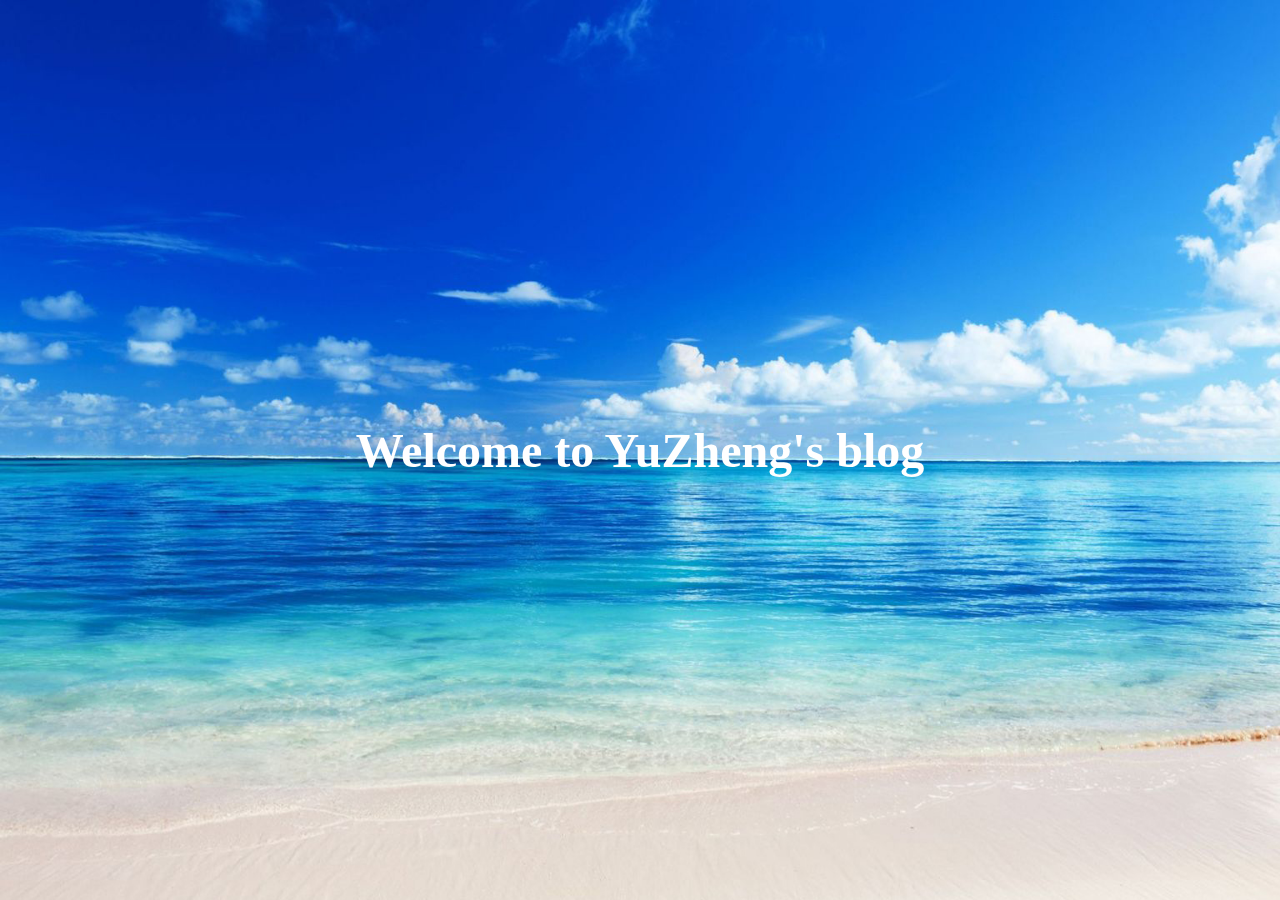
<file: index.html>
<!DOCTYPE html>
<html lang="zh-TW">
    <head>
        <meta charset="UTF-8">
        <meta name="viewport" content="width=device-width", initial-scale="1.0">
        <title>Welcome</title>
        <link rel="stylesheet" href="welcome.css">
        <link rel="icon" href="logo.png" type="image/x-icon">
    </head>
    <body>
        <div id="welcome-screen">
            <h1 class="welcome-text"> Welcome to YuZheng's blog</h1>
        </div>
        <script src="welcome.js"></script>
    </body>
</html>
</file>
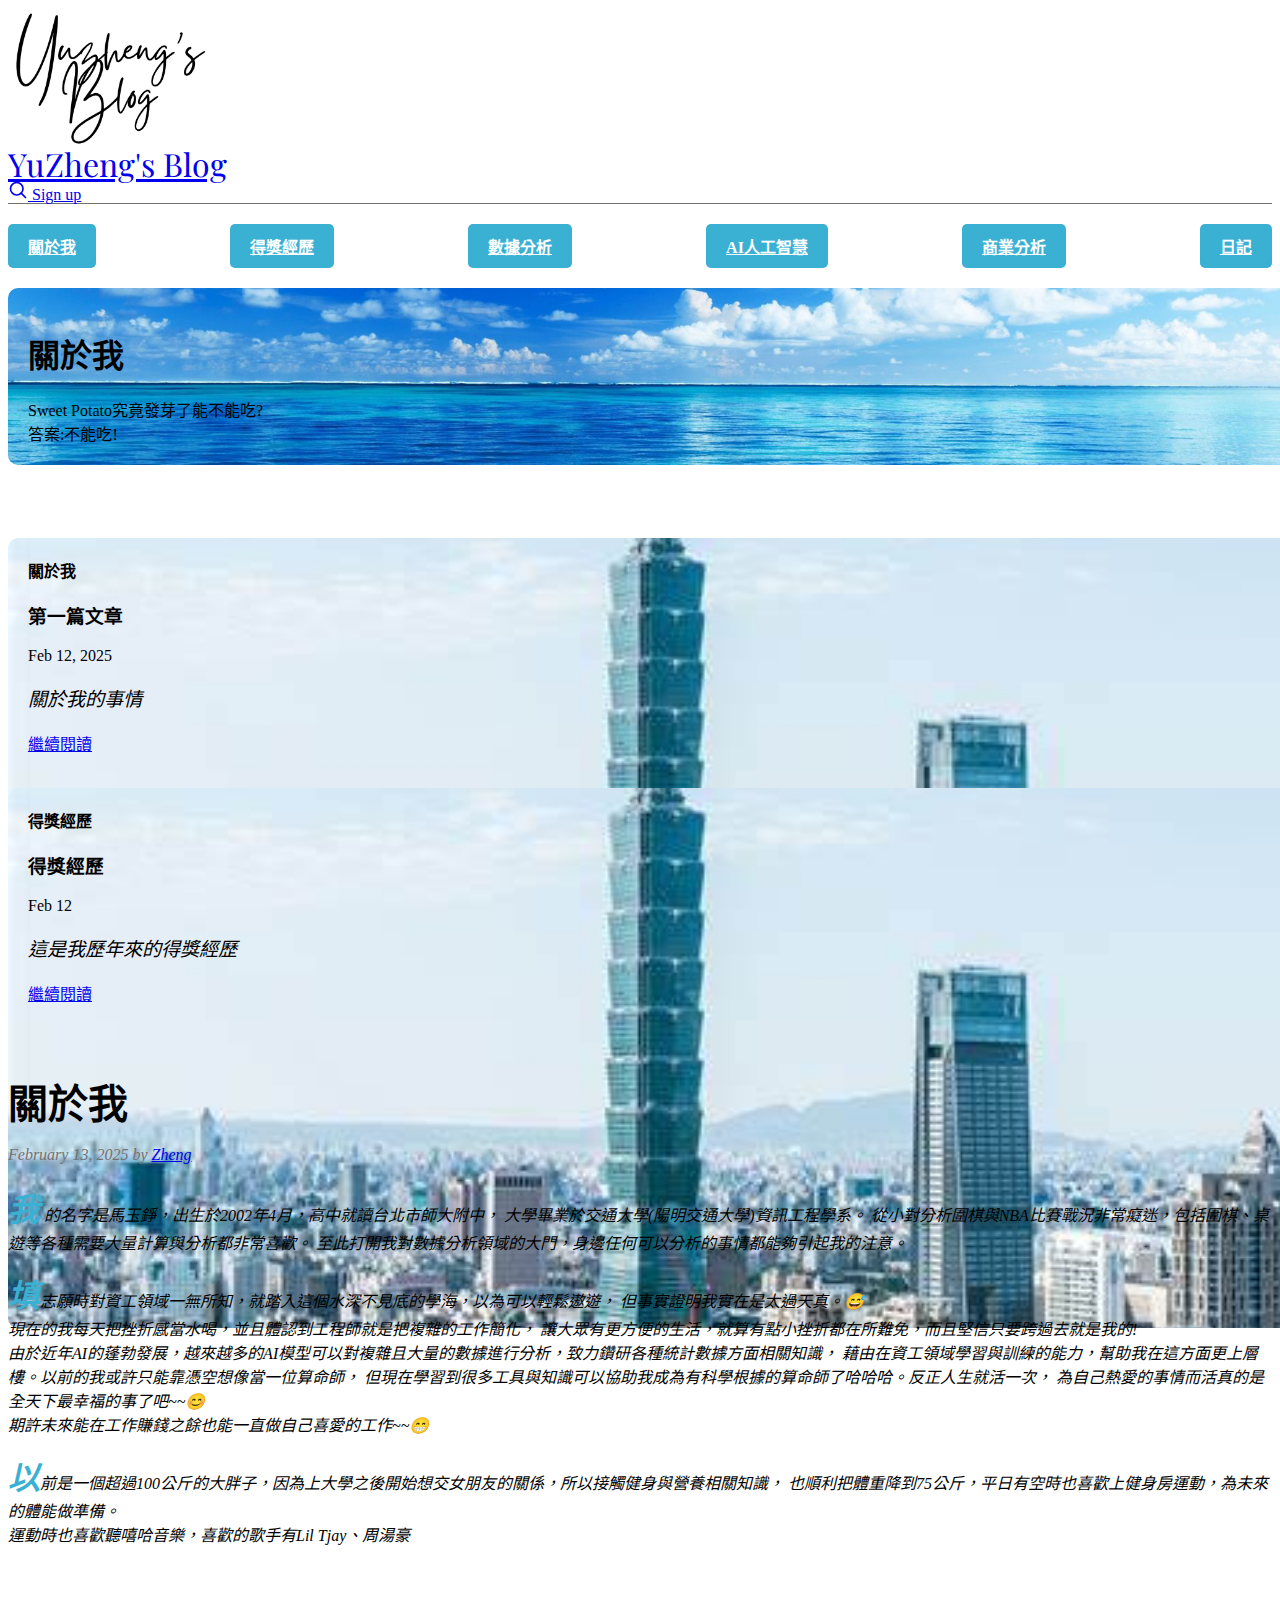
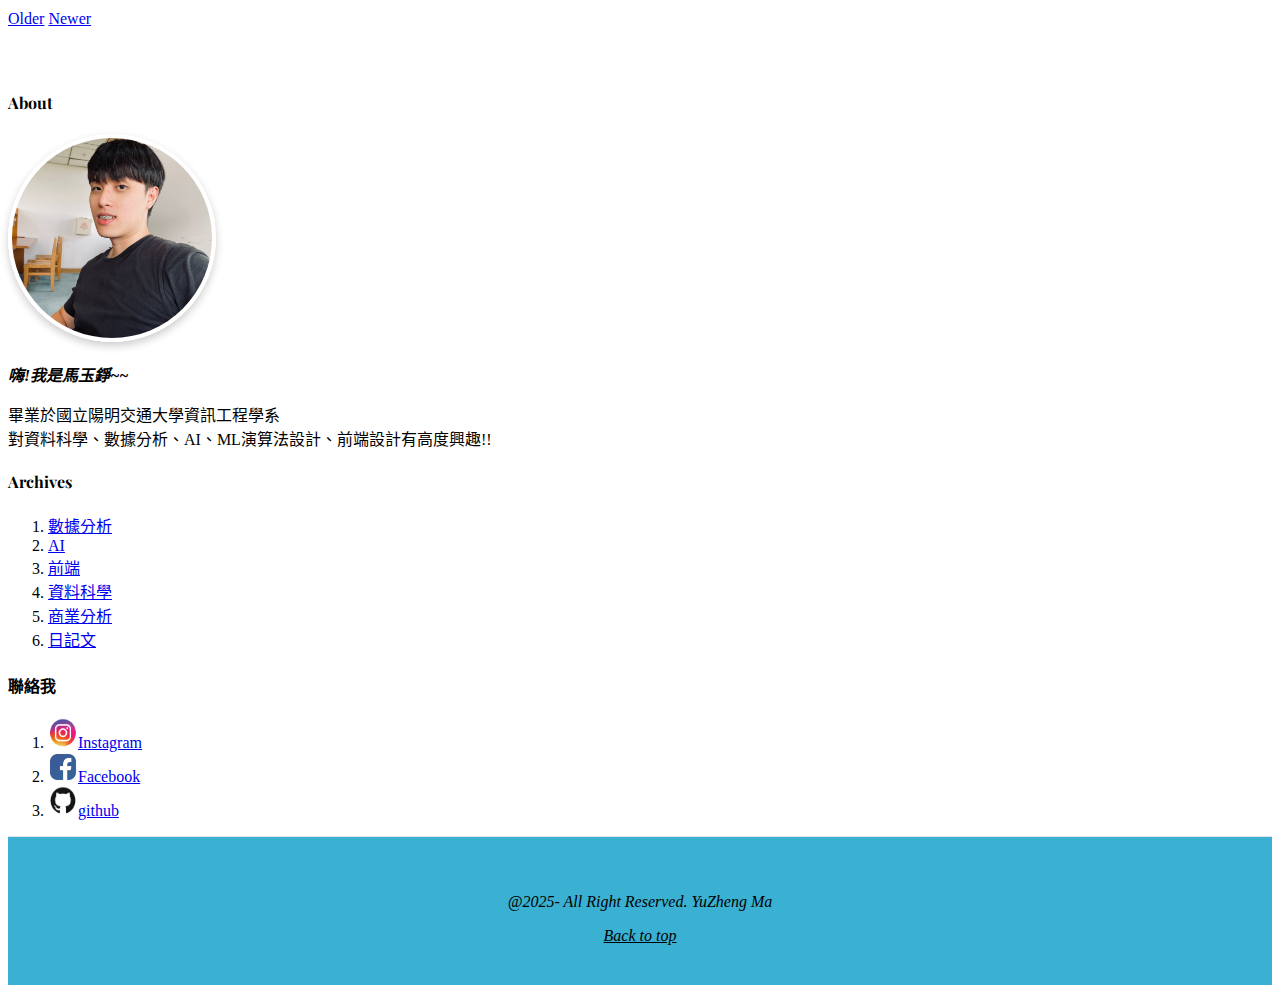
<file: about_me.html>
<!doctype html>
<html lang="zh-TW">

<head>
    <meta charset="utf-8">
    <meta name="viewport" content="width=device-width, initial-scale=1">
    <meta name="description" content="">
    <meta name="author" content="Mark Otto, Jacob Thornton, and Bootstrap contributors">
    <meta name="generator" content="Hugo 0.72.0">
    <title>馬玉錚的部落格</title>

    <link rel="canonical" href="https://v5.getbootstrap.com/docs/5.0/examples/blog/">
    <link rel="icon" href="favicon.ico" type="image/x-icon">

    <link rel="icon" href="logo-32x32.png" type="image/png" sizes="32x32">
    <link rel="icon" href="logo-16x16.png" type="image/png" sizes="16x16">

    <link rel="apple-touch-icon" href="logo-180x180.png">

    <link rel="icon" href="logo-192x192.png" type="image/png" sizes="192x192">
    <link rel="icon" href="logo-512x512.png" type="image/png" sizes="512x512">

    <link rel="stylesheet" href="button.css">
    <link rel="stylesheet" href="content.css">
    <link rel="stylesheet" href="ranking.css">
    <link rel="stylesheet" href="button.css">
    <link rel="stylesheet" href="content.css">


    <!-- Bootstrap core CSS -->
    <link rel="stylesheet" href="https://stackpath.bootstrapcdn.com/bootstrap/5.0.0-alpha1/css/bootstrap.min.css"
        integrity="sha384-r4NyP46KrjDleawBgD5tp8Y7UzmLA05oM1iAEQ17CSuDqnUK2+k9luXQOfXJCJ4I" crossorigin="anonymous">
    <script src="https://stackpath.bootstrapcdn.com/bootstrap/5.0.0-alpha1/js/bootstrap.min.js"
        integrity="sha384-oesi62hOLfzrys4LxRF63OJCXdXDipiYWBnvTl9Y9/TRlw5xlKIEHpNyvvDShgf/"
        crossorigin="anonymous"></script>
    <script src="https://cdn.jsdelivr.net/npm/popper.js@1.16.0/dist/umd/popper.min.js"
        integrity="sha384-Q6E9RHvbIyZFJoft+2mJbHaEWldlvI9IOYy5n3zV9zzTtmI3UksdQRVvoxMfooAo"
        crossorigin="anonymous"></script>

    <style>
        .bd-placeholder-img {
            font-size: 1.125rem;
            text-anchor: middle;
            -webkit-user-select: none;
            -moz-user-select: none;
            -ms-user-select: none;
            user-select: none;
        }

        @media (min-width: 768px) {
            .bd-placeholder-img-lg {
                font-size: 3.5rem;
            }
        }
    </style>


    <!-- Custom styles for this template -->
    <link href="https://fonts.googleapis.com/css?family=Playfair&#43;Display:700,900&amp;display=swap" rel="stylesheet">
    <!-- Custom styles for this template -->
    <style>
        /* stylelint-disable selector-list-comma-newline-after */

        .blog-header {
            line-height: 1;
            border-bottom: 1px solid #727272;
        }

        .blog-header-logo {
            font-family: "Playfair Display", Georgia, "Times New Roman", serif;
            font-size: 32px;
        }

        .blog-header-logo:hover {
            text-decoration: none;
        }

        h1,
        h2,
        h3,
        h4,
        h5,
        h6 {
            font-family: "Playfair Display", Georgia, "Times New Roman", serif;
        }

        .display-4 {
            font-size: 2.5rem;
        }

        @media (min-width: 768px) {
            .display-4 {
                font-size: 3rem;
            }
        }

        .nav-scroller {
            position: relative;
            z-index: 2;
            height: 2.75rem;
            overflow-y: hidden;
        }

        .nav-scroller .nav {
            display: flex;
            flex-wrap: nowrap;
            padding-bottom: 1rem;
            margin-top: -1px;
            overflow-x: auto;
            text-align: center;
            white-space: nowrap;
            -webkit-overflow-scrolling: touch;
        }

        .nav-scroller .nav-link {
            padding-top: .75rem;
            padding-bottom: .75rem;
            font-size: .875rem;
        }

        .card-img-right {
            height: 100%;
            border-radius: 0 3px 3px 0;
        }

        .flex-auto {
            flex: 0 0 auto;
        }

        .h-250 {
            height: 250px;
        }

        @media (min-width: 768px) {
            .h-md-250 {
                height: 250px;
            }
        }

        /* Pagination */
        .blog-pagination {
            margin-bottom: 4rem;
        }

        .blog-pagination>.btn {
            border-radius: 2rem;
        }

        /*
        * Blog posts
        */
        .blog-post {
            margin-bottom: 4rem;
        }

        .blog-post-title {
            margin-bottom: .25rem;
            font-size: 2.5rem;
        }

        .blog-post-meta {
            margin-bottom: 1.25rem;
            color: #727272;
        }

        /*
        * Footer
        */
        .blog-footer {
            padding: 2.5rem 0;
            color: #52c2d0;
            text-align: center;
            background-color: rgb(58, 176, 211);
            border-top: .05rem solid #e5e5e5;
        }

        .blog-footer p:last-child {
            margin-bottom: 0;
        }

        .blog-footer p:last-child {
            margin-bottom: 0;
        }

        .highlight {
            font-size: 2em;      /* 放大字體為原來的兩倍 */
            font-weight: bold;   /* 使第一個字加粗 */
            color: rgb(58, 176, 211); /* 改變第一個字的顏色為紅色 */
        }

        .profile-photo {
            width: 200px;           /* 頭像的寬度，可自行調整 */
            height: 200px;          /* 頭像的高度，與寬度相同才能是圓形 */
            border-radius: 50%;     /* 將圖片的邊角設為50%變成圓形 */
            object-fit: cover;      /* 確保圖片完整填滿且不變形 */
            border: 4px solid #fff; /* (可選) 加上白色外框，讓頭像更好看 */
            box-shadow: 0 4px 8px rgba(0, 0, 0, 0.2); /* (可選) 加上陰影效果 */
          }
        
    </style>
</head>

<body>

    <div class="container">
        <header class="blog-header py-3">
            <div class="row flex-nowrap justify-content-between align-items-center">
                <div class="col-4 pt-1">
                    <img src="logo.png" class="img-img" style="max-width: 200px; height: auto;" alt="Logo">
                </div>
                <div class="col-4 text-center">
                    <a class="blog-header-logo text-dark" href="home.html">YuZheng's Blog</a>
                </div>
                <div class="col-4 d-flex justify-content-end align-items-center">
                    <a class="link-secondary" href="#" aria-label="Search">
                        <svg xmlns="http://www.w3.org/2000/svg" width="20" height="20" fill="none" stroke="currentColor"
                            stroke-linecap="round" stroke-linejoin="round" stroke-width="2" class="mx-3" role="img"
                            viewBox="0 0 24 24">
                            <title>Search</title>
                            <circle cx="10.5" cy="10.5" r="7.5" />
                            <path d="M21 21l-5.2-5.2" />
                        </svg>
                    </a>
                    <a class="btn btn-sm btn-outline-secondary" href="#">Sign up</a>
                </div>
            </div>
        </header>

        <div class="button-container">
            <a class="button" href="about_me.html">關於我</a>
            <a class="button" href="awards.html">得獎經歷</a>
            <a class="button" href="#">數據分析</a>
            <a class="button" href="AI.html">AI人工智慧</a>
            <a class="button" href="#">商業分析</a>
            <a class="button" href="#">日記</a>
        </div>

        <div class="row g-0 border rounded overflow-hidden flex-md-row mb-4 shadow-sm h-md-250 position-relative">
            <div class="content-box" id="box1">
                <div class="col p-4 d-flex flex-column position-static">
                    <h1>關於我</h1>Sweet Potato究竟發芽了能不能吃?
                    <br>答案:不能吃!
            <style>
                p{
                    font-style: italic;
                }
            </style>
                </div>
            </div>
        </div>

        <div class="row mb-2">
            <div class="col-md-6">
                <div class="row g-0 border rounded overflow-hidden flex-md-row mb-4 shadow-sm h-md-250 position-relative">
                    <div class="content-box" id="box2">
                        <div class="col p-4 d-flex flex-column position-static">
                            <strong class="d-inline-block mb-2 text-primary">關於我</strong>
                            <h3 class="mb-0">第一篇文章</h3>
                            <div class="mb-1 text-muted">Feb 12, 2025</div>
                            <p class="card-text mb-auto">關於我的事情</p>
                            <a href="about_me.html" class="stretched-link">繼續閱讀</a>
                        </div>
                    </div>
                </div>
            </div>
            <div class="col-md-6">
                <div class="row g-0 border rounded overflow-hidden flex-md-row mb-4 shadow-sm h-md-250 position-relative">
                    <div class="content-box" id="box2">
                        <div class="col p-4 d-flex flex-column position-static">
                            <strong class="d-inline-block mb-2 text-success">得獎經歷</strong>
                            <h3 class="mb-0">得獎經歷</h3>
                            <div class="mb-1 text-muted">Feb 12</div>
                            <p class="mb-auto">這是我歷年來的得獎經歷</p>
                            <a href="awards.html" class="stretched-link">繼續閱讀</a>
                        </div>
                    </div>
                </div>
            </div>
        </div>
    </div>

    <main class="container">
        <div class="row">
            <div class="col-md-8">

                <div class="blog-post">
                    <h2 class="blog-post-title">關於我</h2>
                    <p class="blog-post-meta">February 13, 2025 by <a href="about_me.html">Zheng</a></p>
                    
                    <p><span class="highlight">我</span> 的名字是馬玉錚，出生於2002年4月，高中就讀台北市師大附中，
                        大學畢業於交通大學(陽明交通大學)資訊工程學系。
                        從小對分析圍棋與NBA比賽戰況非常癡迷，包括圍棋、桌遊等各種需要大量計算與分析都非常喜歡。
                        至此打開我對數據分析領域的大門，身邊任何可以分析的事情都能夠引起我的注意。
                        <p><span class="highlight">填</span>志願時對資工領域一無所知，就踏入這個水深不見底的學海，以為可以輕鬆遨遊，
                            但事實證明我實在是太過天真。&#x1f605
                        <br>現在的我每天把挫折感當水喝，並且體認到工程師就是把複雜的工作簡化，
                        讓大眾有更方便的生活，就算有點小挫折都在所難免，而且堅信只要跨過去就是我的!
                        <br>由於近年AI的蓬勃發展，越來越多的AI模型可以對複雜且大量的數據進行分析，致力鑽研各種統計數據方面相關知識，
                        藉由在資工領域學習與訓練的能力，幫助我在這方面更上層樓。以前的我或許只能靠憑空想像當一位算命師，
                        但現在學習到很多工具與知識可以協助我成為有科學根據的算命師了哈哈哈。反正人生就活一次，
                        為自己熱愛的事情而活真的是全天下最幸福的事了吧~~&#x1F60A
                        <br>期許未來能在工作賺錢之餘也能一直做自己喜愛的工作~~&#x1F601</p>
                        <p><span class="highlight">以</span>前是一個超過100公斤的大胖子，因為上大學之後開始想交女朋友的關係，所以接觸健身與營養相關知識，
                        也順利把體重降到75公斤，平日有空時也喜歡上健身房運動，為未來的體能做準備。
                        <br>運動時也喜歡聽嘻哈音樂，喜歡的歌手有Lil Tjay、周湯豪</p>
                    </p>

                </div><!-- /.blog-post -->

                <nav class="blog-pagination">
                    <a class="btn btn-outline-primary" href="#">Older</a>
                    <a class="btn btn-outline-secondary disabled" href="#" tabindex="-1" aria-disabled="true">Newer</a>
                </nav>

            </div>
            <aside class="col-md-4">
                <div class="p-4 mb-3 bg-light rounded">
                    <h4 class="font-italic">About</h4>
                    <img src="2024.jpg" class="profile-photo">
                    <p class="mb-0"><strong>嗨!我是馬玉錚~~</strong></p>
                    畢業於國立陽明交通大學資訊工程學系<br>
                    對資料科學、數據分析、AI、ML演算法設計、前端設計有高度興趣!!
                </div>

                <div class="p-4">
                    <h4 class="font-italic">Archives</h4>
                    <ol class="list-unstyled mb-0">
                        <li><a href="#">數據分析</a></li>
                        <li><a href="#">AI</a></li>
                        <li><a href="#">前端</a></li>
                        <li><a href="#">資料科學</a></li>
                        <li><a href="#">商業分析</a></li>
                        <li><a href="#">日記文</a></li>
                    </ol>
                </div>

                <div class="p-4">
                    <h4 class="font-italic">聯絡我</h4>
                    <ol class="list-unstyled">
                        <li><img src="ins_logo.jpg" width="30"; height="30"><a href="https://www.instagram.com/yuzheng_0418/">Instagram</a></li>
                        <li><img src="FB_logo.jpg" width="30"; height="30"><a href="https://www.facebook.com/lugman.ma/">Facebook</a></li>
                        <li><img src="github.png" width="30"; height="30"><a href="https://github.com/yuzheng91">github</a></li>
                    </ol>
                </div>
            </aside>

        </div><!-- /.row -->

    </main><!-- /.container -->

    <footer class="blog-footer">
        <p><a style="color:black;">@2025- All Right Reserved. YuZheng Ma </a></p>
        <p>
            <a href="about_me.html"style="color:black;">Back to top</a>
        </p>
    </footer>



</body>

</html>
</file>
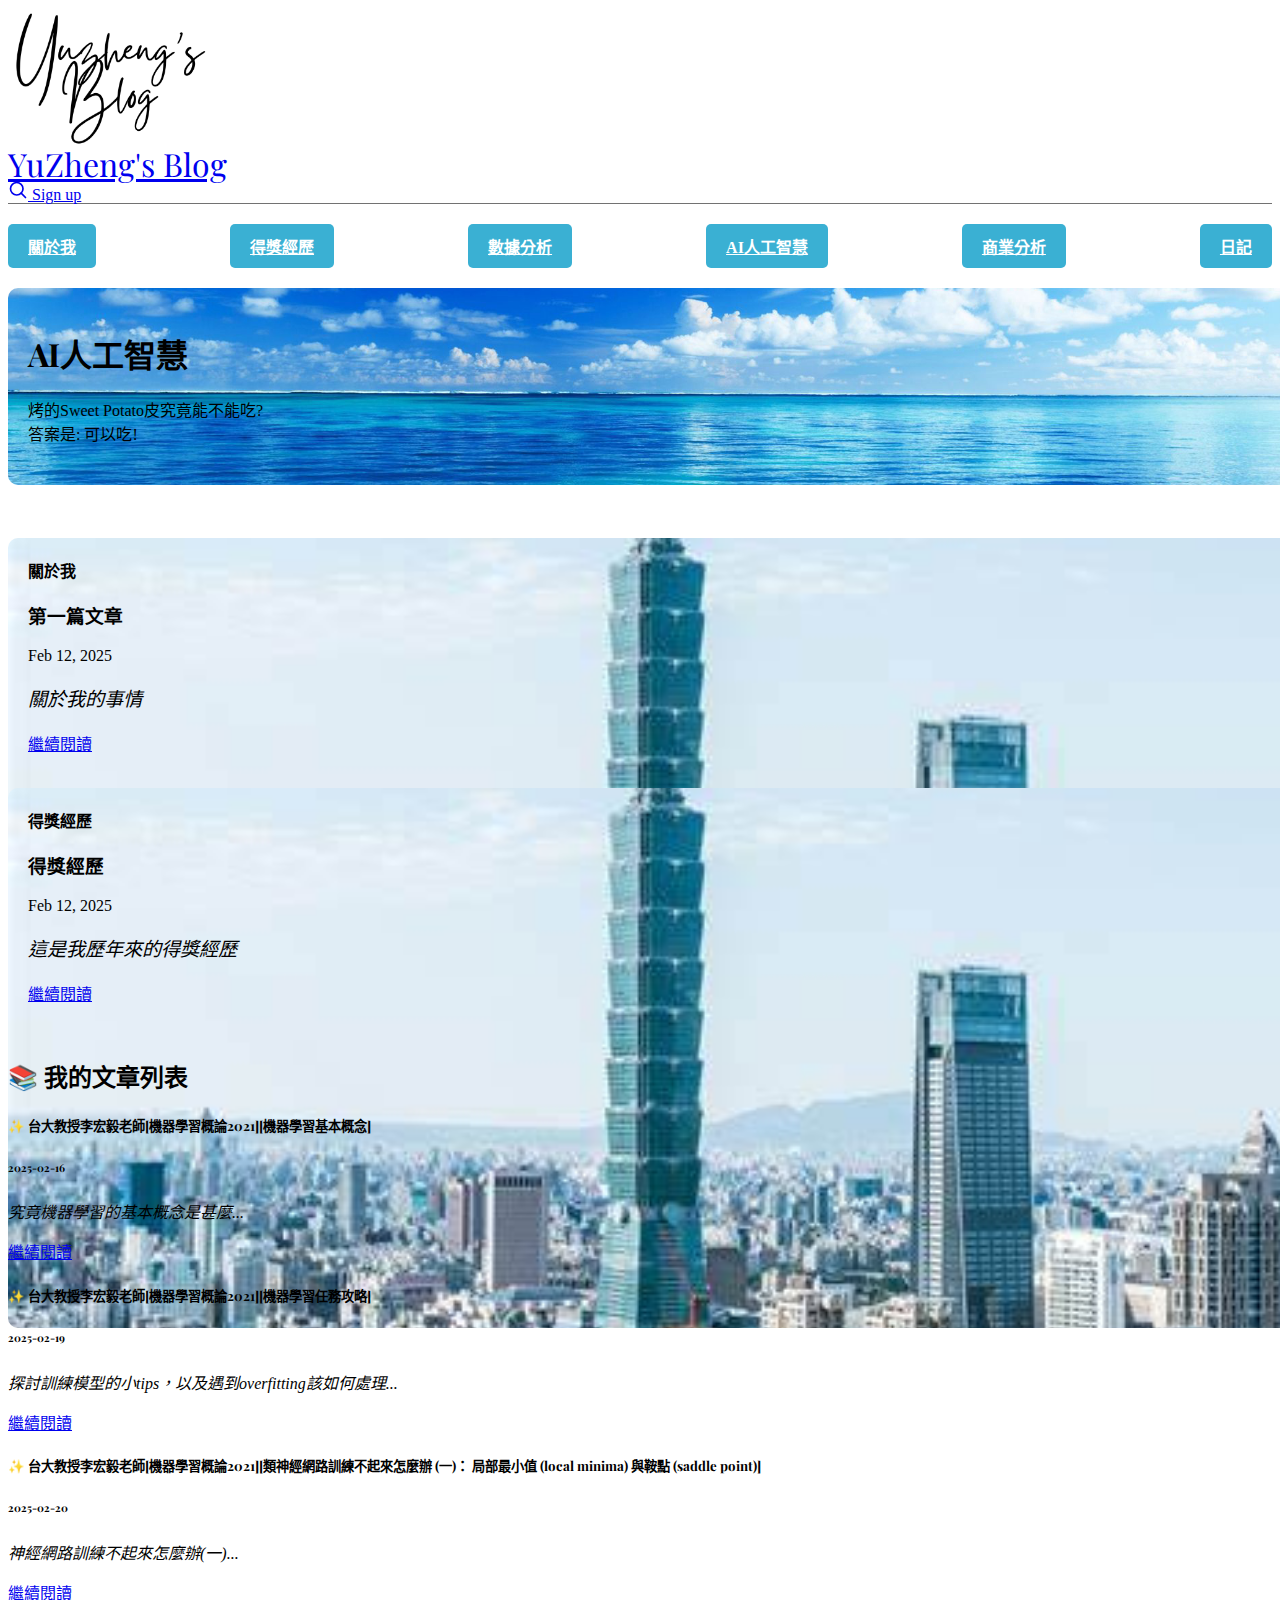
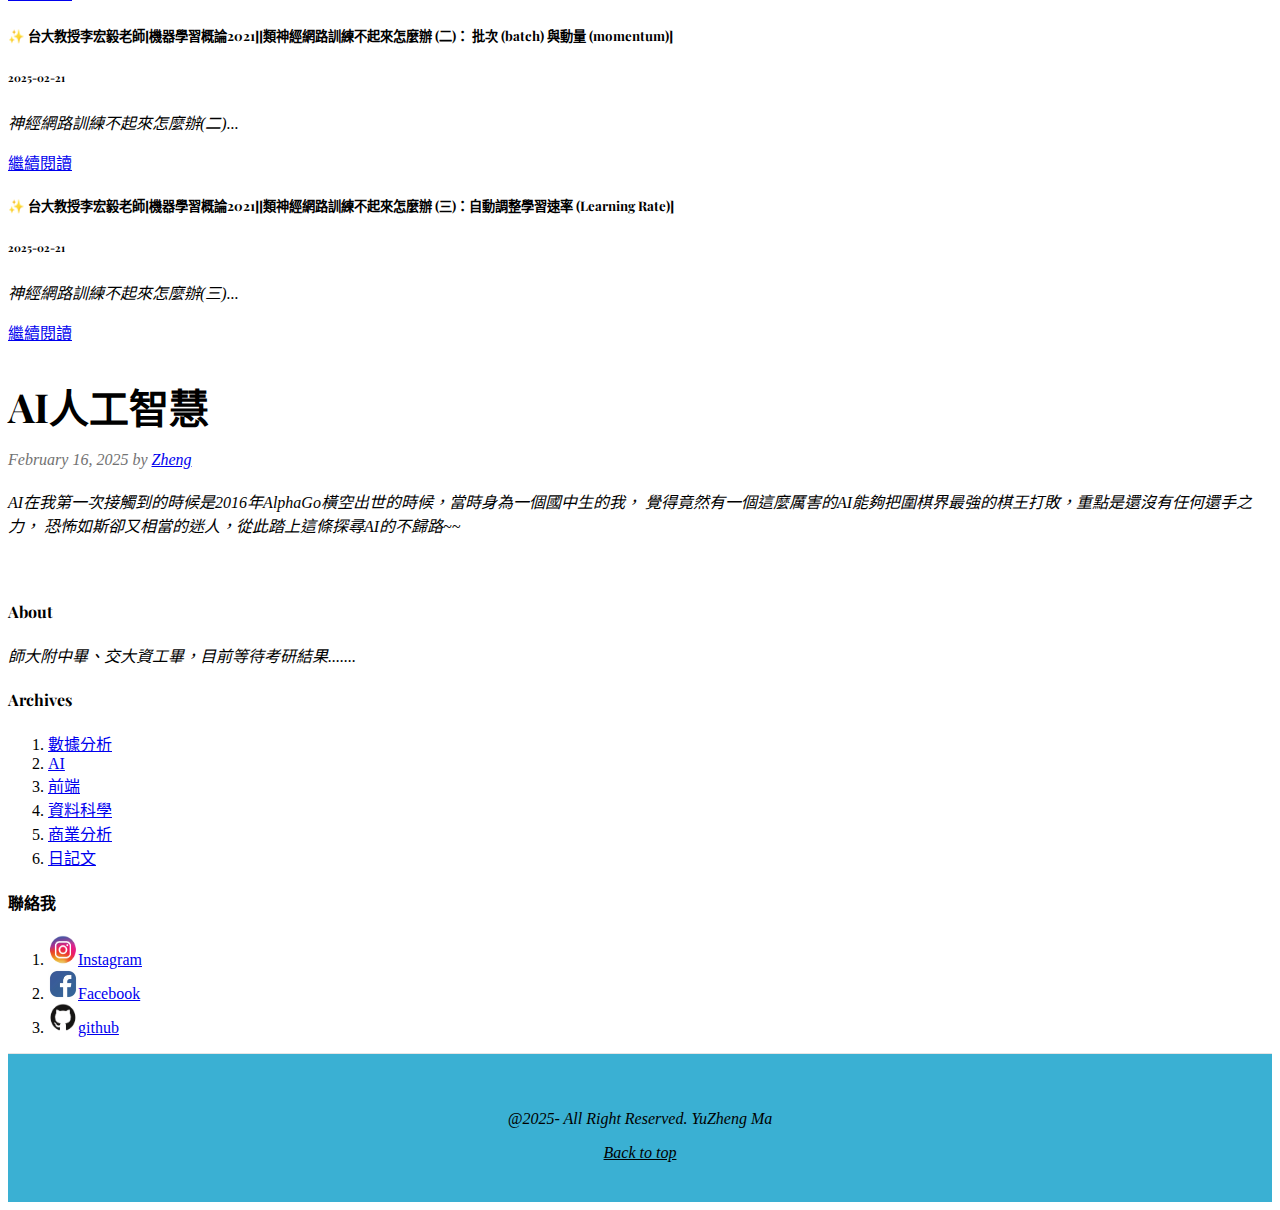
<file: AI.html>
<!doctype html>
<html lang="zh-TW">

<head>
    <meta charset="utf-8">
    <meta name="viewport" content="width=device-width, initial-scale=1">
    <meta name="description" content="">
    <meta name="author" content="Mark Otto, Jacob Thornton, and Bootstrap contributors">
    <meta name="generator" content="Hugo 0.72.0">
    <title>馬玉錚的部落格</title>

    <link rel="canonical" href="https://v5.getbootstrap.com/docs/5.0/examples/blog/">
    <link rel="icon" href="favicon.ico" type="image/x-icon">

    <link rel="icon" href="logo-32x32.png" type="image/png" sizes="32x32">
    <link rel="icon" href="logo-16x16.png" type="image/png" sizes="16x16">

    <link rel="apple-touch-icon" href="logo-180x180.png">

    <link rel="icon" href="logo-192x192.png" type="image/png" sizes="192x192">
    <link rel="icon" href="logo-512x512.png" type="image/png" sizes="512x512">

    <link rel="stylesheet" href="button.css">
    <link rel="stylesheet" href="content.css">
    <link rel="stylesheet" href="ranking.css">


    <!-- Bootstrap core CSS -->
    <link rel="stylesheet" href="https://stackpath.bootstrapcdn.com/bootstrap/5.0.0-alpha1/css/bootstrap.min.css"
        integrity="sha384-r4NyP46KrjDleawBgD5tp8Y7UzmLA05oM1iAEQ17CSuDqnUK2+k9luXQOfXJCJ4I" crossorigin="anonymous">
    <script src="https://stackpath.bootstrapcdn.com/bootstrap/5.0.0-alpha1/js/bootstrap.min.js"
        integrity="sha384-oesi62hOLfzrys4LxRF63OJCXdXDipiYWBnvTl9Y9/TRlw5xlKIEHpNyvvDShgf/"
        crossorigin="anonymous"></script>
    <script src="https://cdn.jsdelivr.net/npm/popper.js@1.16.0/dist/umd/popper.min.js"
        integrity="sha384-Q6E9RHvbIyZFJoft+2mJbHaEWldlvI9IOYy5n3zV9zzTtmI3UksdQRVvoxMfooAo"
        crossorigin="anonymous"></script>

    <style>
        .bd-placeholder-img {
            font-size: 1.125rem;
            text-anchor: middle;
            -webkit-user-select: none;
            -moz-user-select: none;
            -ms-user-select: none;
            user-select: none;
        }

        @media (min-width: 768px) {
            .bd-placeholder-img-lg {
                font-size: 3.5rem;
            }
        }
    </style>


    <!-- Custom styles for this template -->
    <link href="https://fonts.googleapis.com/css?family=Playfair&#43;Display:700,900&amp;display=swap" rel="stylesheet">
    <!-- Custom styles for this template -->
    <style>
        /* stylelint-disable selector-list-comma-newline-after */

        .blog-header {
            line-height: 1;
            border-bottom: 1px solid #727272;
        }

        .blog-header-logo {
            font-family: "Playfair Display", Georgia, "Times New Roman", serif;
            font-size: 32px;
        }

        .blog-header-logo:hover {
            text-decoration: none;
        }

        h1,
        h2,
        h3,
        h4,
        h5,
        h6 {
            font-family: "Playfair Display", Georgia, "Times New Roman", serif;
        }

        .display-4 {
            font-size: 2.5rem;
        }

        @media (min-width: 768px) {
            .display-4 {
                font-size: 3rem;
            }
        }

        .nav-scroller {
            position: relative;
            z-index: 2;
            height: 2.75rem;
            overflow-y: hidden;
        }

        .nav-scroller .nav {
            display: flex;
            flex-wrap: nowrap;
            padding-bottom: 1rem;
            margin-top: -1px;
            overflow-x: auto;
            text-align: center;
            white-space: nowrap;
            -webkit-overflow-scrolling: touch;
        }

        .nav-scroller .nav-link {
            padding-top: .75rem;
            padding-bottom: .75rem;
            font-size: .875rem;
        }

        .card-img-right {
            height: 100%;
            border-radius: 0 3px 3px 0;
        }

        .flex-auto {
            flex: 0 0 auto;
        }

        .h-250 {
            height: 250px;
        }

        @media (min-width: 768px) {
            .h-md-250 {
                height: 250px;
            }
        }

        /* Pagination */
        .blog-pagination {
            margin-bottom: 4rem;
        }

        .blog-pagination>.btn {
            border-radius: 2rem;
        }

        /*
        * Blog posts
        */
        .blog-post {
            margin-bottom: 4rem;
        }

        .blog-post-title {
            margin-bottom: .25rem;
            font-size: 2.5rem;
        }

        .blog-post-meta {
            margin-bottom: 1.25rem;
            color: #727272;
        }

        /*
        * Footer
        */
        .blog-footer {
            padding: 2.5rem 0;
            color: #52c2d0;
            text-align: center;
            background-color: rgb(58, 176, 211);
            border-top: .05rem solid #e5e5e5;
        }

        .blog-footer p:last-child {
            margin-bottom: 0;
        }

        .blog-footer p:last-child {
            margin-bottom: 0;
        }
        
    </style>
</head>

<body>

    <div class="container">
        <header class="blog-header py-3">
            <div class="row flex-nowrap justify-content-between align-items-center">
                <div class="col-4 pt-1">
                    <img src="logo.png" class="img-img" style="max-width: 200px; height: auto;" alt="Logo">
                </div>
                <div class="col-4 text-center">
                    <a class="blog-header-logo text-dark" href="home.html">YuZheng's Blog</a>
                </div>
                <div class="col-4 d-flex justify-content-end align-items-center">
                    <a class="link-secondary" href="#" aria-label="Search">
                        <svg xmlns="http://www.w3.org/2000/svg" width="20" height="20" fill="none" stroke="currentColor"
                            stroke-linecap="round" stroke-linejoin="round" stroke-width="2" class="mx-3" role="img"
                            viewBox="0 0 24 24">
                            <title>Search</title>
                            <circle cx="10.5" cy="10.5" r="7.5" />
                            <path d="M21 21l-5.2-5.2" />
                        </svg>
                    </a>
                    <a class="btn btn-sm btn-outline-secondary" href="#">Sign up</a>
                </div>
            </div>
        </header>

        <div class="button-container">
            <a class="button" href="about_me.html">關於我</a>
            <a class="button" href="awards.html">得獎經歷</a>
            <a class="button" href="#">數據分析</a>
            <a class="button" href="AI.html">AI人工智慧</a>
            <a class="button" href="#">商業分析</a>
            <a class="button" href="#">日記</a>
        </div>

        <div class="row g-0 border rounded overflow-hidden flex-md-row mb-4 shadow-sm h-md-250 position-relative">
            <div class="content-box" id="box1">
                <div class="col p-4 d-flex flex-column position-static">
                    <h1>AI人工智慧</h1>烤的Sweet Potato皮究竟能不能吃?
                    <br>答案是: 可以吃!
                </p>
            <style>
                p{
                    font-style: italic;
                }
            </style>
                </div>
            </div>
        </div>

        <div class="row mb-2">
            <div class="col-md-6">
                <div class="row g-0 border rounded overflow-hidden flex-md-row mb-4 shadow-sm h-md-250 position-relative">
                    <div class="content-box" id="box2">
                        <div class="col p-4 d-flex flex-column position-static">
                            <strong class="d-inline-block mb-2 text-primary">關於我</strong>
                            <h3 class="mb-0">第一篇文章</h3>
                            <div class="mb-1 text-muted">Feb 12, 2025</div>
                            <p class="card-text mb-auto">關於我的事情</p>
                            <a href="about_me.html" class="stretched-link">繼續閱讀</a>
                        </div>
                    </div>
                </div>
            </div>
            <div class="col-md-6">
                <div class="row g-0 border rounded overflow-hidden flex-md-row mb-4 shadow-sm h-md-250 position-relative">
                    <div class="content-box" id="box2">
                        <div class="col p-4 d-flex flex-column position-static">
                            <strong class="d-inline-block mb-2 text-success">得獎經歷</strong>
                            <h3 class="mb-0">得獎經歷</h3>
                            <div class="mb-1 text-muted">Feb 12, 2025</div>
                            <p class="mb-auto">這是我歷年來的得獎經歷</p>
                            <a href="awards.html" class="stretched-link">繼續閱讀</a>
                        </div>
                    </div>
                </div>
            </div>
        </div>
    </div>

    <div class="container my-4">
        <h2 class="mb-4 text-center">📚 我的文章列表</h2>
        <div class="row">
      
          <!-- 第一篇文章卡片 -->
          <div class="col-lg-6 col-md-6 col-sm-12 mb-4">
            <div class="card shadow-sm">
              <div class="card-body">
                <h5 class="card-title">✨ 台大教授李宏毅老師[機器學習概論2021][機器學習基本概念]</h5>
                <h6 class="card-subtitle mb-2 text-muted">2025-02-16</h6>
                <p class="card-text">究竟機器學習的基本概念是甚麼...</p>
                <a href="ML2021-1.html" class="btn btn-primary">繼續閱讀</a>
              </div>
            </div>
          </div>
      
          <!-- 第二篇文章卡片 -->
          <div class="col-lg-6 col-md-6 col-sm-12 mb-4">
            <div class="card shadow-sm">
              <div class="card-body">
                <h5 class="card-title">✨ 台大教授李宏毅老師[機器學習概論2021][機器學習任務攻略]</h5>
                <h6 class="card-subtitle mb-2 text-muted">2025-02-19</h6>
                <p class="card-text">探討訓練模型的小tips，以及遇到overfitting該如何處理...</p>
                <a href="ML2021-2.html" class="btn btn-primary">繼續閱讀</a>
              </div>
            </div>
          </div>
      
          <!-- 第三篇文章卡片 -->
          <div class="col-lg-6 col-md-6 col-sm-12 mb-4">
            <div class="card shadow-sm">
              <div class="card-body">
                <h5 class="card-title">✨ 台大教授李宏毅老師[機器學習概論2021][類神經網路訓練不起來怎麼辦 (一)： 局部最小值 (local minima) 與鞍點 (saddle point)]</h5>
                <h6 class="card-subtitle mb-2 text-muted">2025-02-20</h6>
                <p class="card-text">神經網路訓練不起來怎麼辦(一)...</p>
                <a href="ML2021-3.html" class="btn btn-primary">繼續閱讀</a>
              </div>
            </div>
          </div>

          <!-- 第四篇文章卡片 -->
          <div class="col-lg-6 col-md-6 col-sm-12 mb-4">
            <div class="card shadow-sm">
              <div class="card-body">
                <h5 class="card-title">✨ 台大教授李宏毅老師[機器學習概論2021][類神經網路訓練不起來怎麼辦 (二)： 批次 (batch) 與動量 (momentum)]</h5>
                <h6 class="card-subtitle mb-2 text-muted">2025-02-21</h6>
                <p class="card-text">神經網路訓練不起來怎麼辦(二)...</p>
                <a href="ML2021-4.html" class="btn btn-primary">繼續閱讀</a>
              </div>
            </div>
          </div>      
        </div>
        <!-- 第五篇文章卡片 -->
        <div class="col-lg-6 col-md-6 col-sm-12 mb-4">
            <div class="card shadow-sm">
              <div class="card-body">
                <h5 class="card-title">✨ 台大教授李宏毅老師[機器學習概論2021][類神經網路訓練不起來怎麼辦 (三)：自動調整學習速率 (Learning Rate)]</h5>
                <h6 class="card-subtitle mb-2 text-muted">2025-02-21</h6>
                <p class="card-text">神經網路訓練不起來怎麼辦(三)...</p>
                <a href="ML2021-5.html" class="btn btn-primary">繼續閱讀</a>
              </div>
            </div>
          </div>      
        </div>
      </div>
    <main class="container">
        <div class="row">
            <div class="col-md-8">

                <div class="blog-post">
                    <h2 class="blog-post-title">AI人工智慧</h2>
                    <p class="blog-post-meta">February 16, 2025 by <a href="about_me.html">Zheng</a></p>

                    <p>AI在我第一次接觸到的時候是2016年AlphaGo橫空出世的時候，當時身為一個國中生的我，
                        覺得竟然有一個這麼厲害的AI能夠把圍棋界最強的棋王打敗，重點是還沒有任何還手之力，
                        恐怖如斯卻又相當的迷人，從此踏上這條探尋AI的不歸路~~
                    </p>

                </div><!-- /.blog-post -->

                <!--<nav class="blog-pagination">
                    <a class="btn btn-outline-primary" href="#">Older</a>
                    <a class="btn btn-outline-secondary disabled" href="#" tabindex="-1" aria-disabled="true">Newer</a>
                </nav> -->

            </div>

            <aside class="col-md-4">
                <div class="p-4 mb-3 bg-light rounded">
                    <h4 class="font-italic">About</h4>
                    <p class="mb-0">師大附中畢、交大資工畢，目前等待考研結果.......</p>
                </div>

                <div class="p-4">
                    <h4 class="font-italic">Archives</h4>
                    <ol class="list-unstyled mb-0">
                        <li><a href="#">數據分析</a></li>
                        <li><a href="#">AI</a></li>
                        <li><a href="#">前端</a></li>
                        <li><a href="#">資料科學</a></li>
                        <li><a href="#">商業分析</a></li>
                        <li><a href="#">日記文</a></li>
                    </ol>
                </div>

                <div class="p-4">
                    <h4 class="font-italic">聯絡我</h4>
                    <ol class="list-unstyled">
                        <li><img src="ins_logo.jpg" width="30"; height="30"><a href="https://www.instagram.com/yuzheng_0418/">Instagram</a></li>
                        <li><img src="FB_logo.jpg" width="30"; height="30"><a href="https://www.facebook.com/lugman.ma/">Facebook</a></li>
                        <li><img src="github.png" width="30"; height="30"><a href="https://github.com/yuzheng91">github</a></li>
                    </ol>
                </div>
            </aside>

        </div><!-- /.row -->

    </main><!-- /.container -->

    <footer class="blog-footer">
        <p><a style="color:black;">@2025- All Right Reserved. YuZheng Ma </a></p>
        <p>
            <a href="awards.html"style="color:black;">Back to top</a>
        </p>
    </footer>



</body>

</html>
</file>
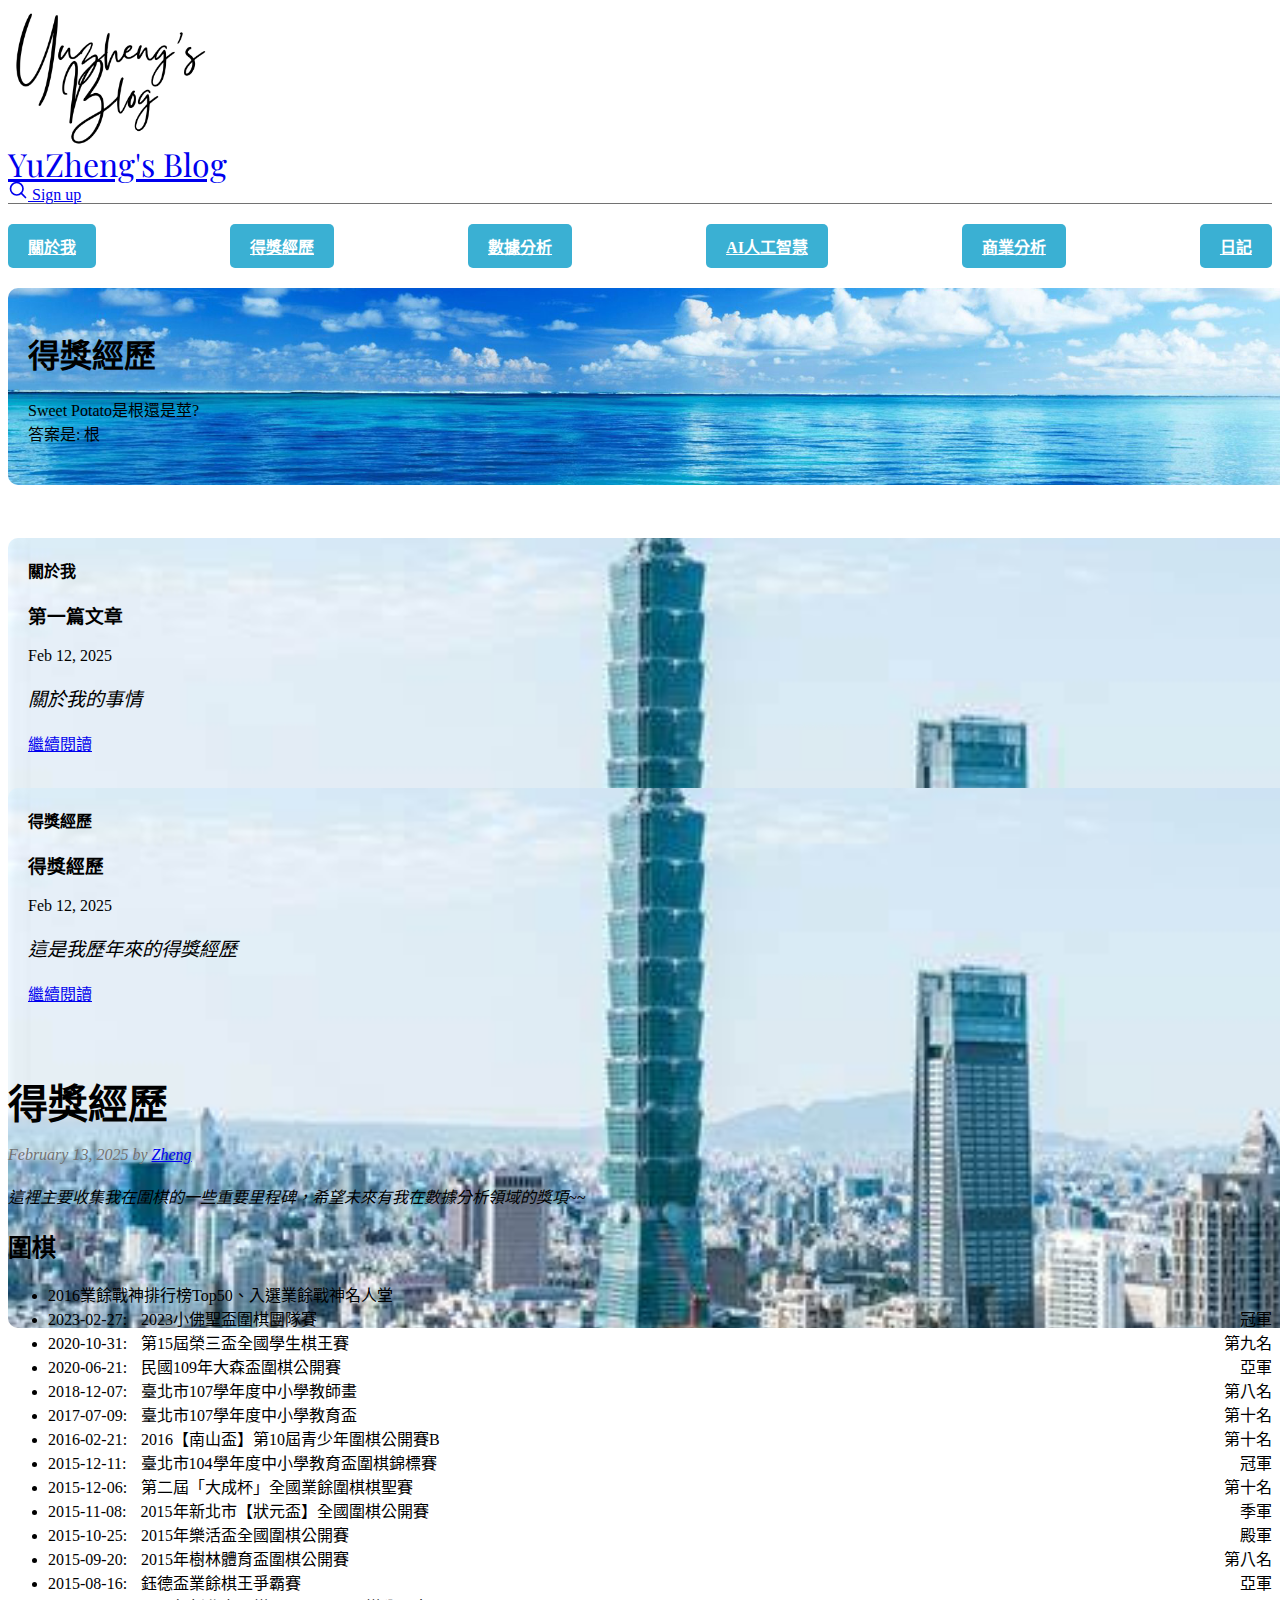
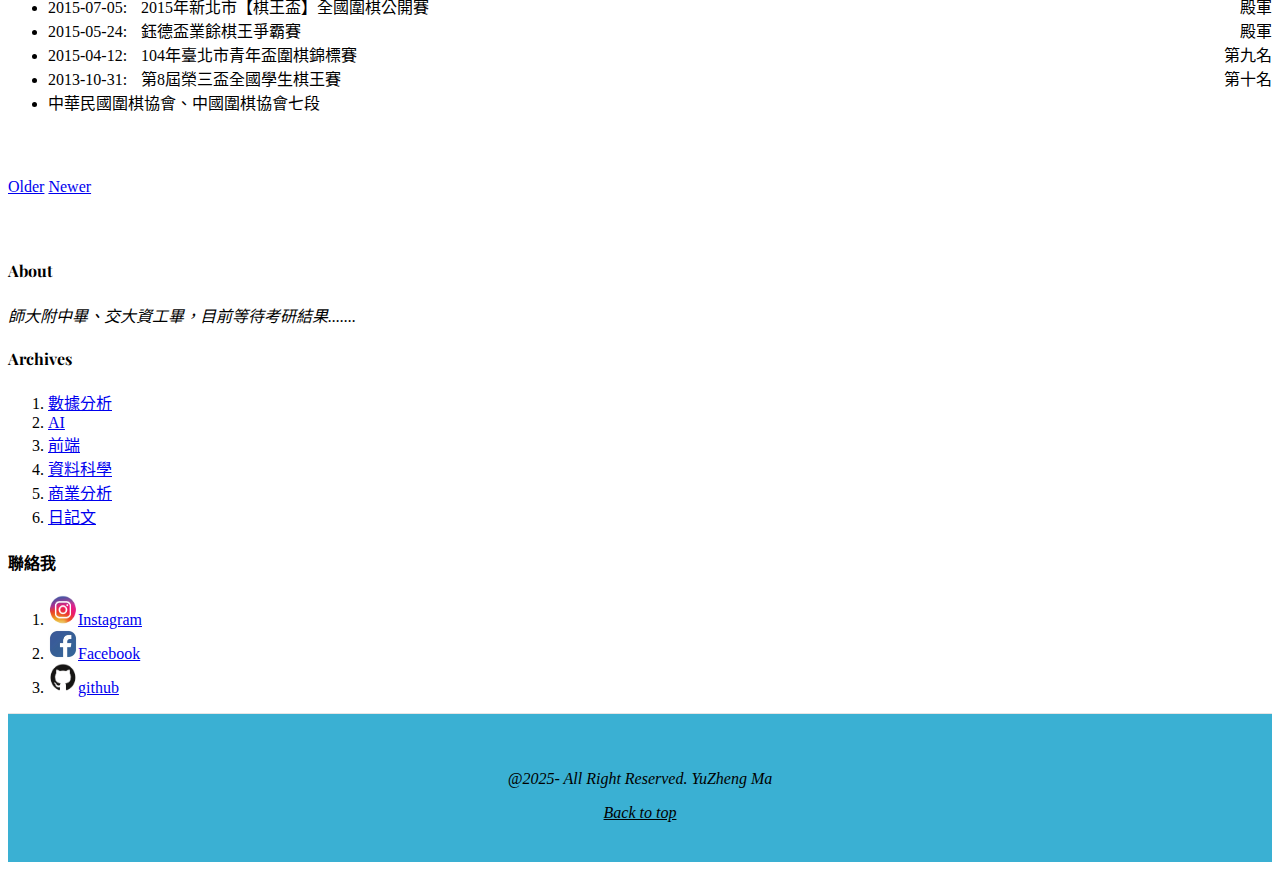
<file: awards.html>
<!doctype html>
<html lang="zh-TW">

<head>
    <meta charset="utf-8">
    <meta name="viewport" content="width=device-width, initial-scale=1">
    <meta name="description" content="">
    <meta name="author" content="Mark Otto, Jacob Thornton, and Bootstrap contributors">
    <meta name="generator" content="Hugo 0.72.0">
    <title>馬玉錚的部落格</title>

    <link rel="canonical" href="https://v5.getbootstrap.com/docs/5.0/examples/blog/">
    <link rel="icon" href="favicon.ico" type="image/x-icon">

    <link rel="icon" href="logo-32x32.png" type="image/png" sizes="32x32">
    <link rel="icon" href="logo-16x16.png" type="image/png" sizes="16x16">

    <link rel="apple-touch-icon" href="logo-180x180.png">

    <link rel="icon" href="logo-192x192.png" type="image/png" sizes="192x192">
    <link rel="icon" href="logo-512x512.png" type="image/png" sizes="512x512">

    <link rel="stylesheet" href="button.css">
    <link rel="stylesheet" href="content.css">
    <link rel="stylesheet" href="ranking.css">
    <link rel="stylesheet" href="button.css">
    <link rel="stylesheet" href="content.css">
    <link rel="stylesheet" href="ranking.css">


    <!-- Bootstrap core CSS -->
    <link rel="stylesheet" href="https://stackpath.bootstrapcdn.com/bootstrap/5.0.0-alpha1/css/bootstrap.min.css"
        integrity="sha384-r4NyP46KrjDleawBgD5tp8Y7UzmLA05oM1iAEQ17CSuDqnUK2+k9luXQOfXJCJ4I" crossorigin="anonymous">
    <script src="https://stackpath.bootstrapcdn.com/bootstrap/5.0.0-alpha1/js/bootstrap.min.js"
        integrity="sha384-oesi62hOLfzrys4LxRF63OJCXdXDipiYWBnvTl9Y9/TRlw5xlKIEHpNyvvDShgf/"
        crossorigin="anonymous"></script>
    <script src="https://cdn.jsdelivr.net/npm/popper.js@1.16.0/dist/umd/popper.min.js"
        integrity="sha384-Q6E9RHvbIyZFJoft+2mJbHaEWldlvI9IOYy5n3zV9zzTtmI3UksdQRVvoxMfooAo"
        crossorigin="anonymous"></script>

    <style>
        .bd-placeholder-img {
            font-size: 1.125rem;
            text-anchor: middle;
            -webkit-user-select: none;
            -moz-user-select: none;
            -ms-user-select: none;
            user-select: none;
        }

        @media (min-width: 768px) {
            .bd-placeholder-img-lg {
                font-size: 3.5rem;
            }
        }
    </style>


    <!-- Custom styles for this template -->
    <link href="https://fonts.googleapis.com/css?family=Playfair&#43;Display:700,900&amp;display=swap" rel="stylesheet">
    <!-- Custom styles for this template -->
    <style>
        /* stylelint-disable selector-list-comma-newline-after */

        .blog-header {
            line-height: 1;
            border-bottom: 1px solid #727272;
        }

        .blog-header-logo {
            font-family: "Playfair Display", Georgia, "Times New Roman", serif;
            font-size: 32px;
        }

        .blog-header-logo:hover {
            text-decoration: none;
        }

        h1,
        h2,
        h3,
        h4,
        h5,
        h6 {
            font-family: "Playfair Display", Georgia, "Times New Roman", serif;
        }

        .display-4 {
            font-size: 2.5rem;
        }

        @media (min-width: 768px) {
            .display-4 {
                font-size: 3rem;
            }
        }

        .nav-scroller {
            position: relative;
            z-index: 2;
            height: 2.75rem;
            overflow-y: hidden;
        }

        .nav-scroller .nav {
            display: flex;
            flex-wrap: nowrap;
            padding-bottom: 1rem;
            margin-top: -1px;
            overflow-x: auto;
            text-align: center;
            white-space: nowrap;
            -webkit-overflow-scrolling: touch;
        }

        .nav-scroller .nav-link {
            padding-top: .75rem;
            padding-bottom: .75rem;
            font-size: .875rem;
        }

        .card-img-right {
            height: 100%;
            border-radius: 0 3px 3px 0;
        }

        .flex-auto {
            flex: 0 0 auto;
        }

        .h-250 {
            height: 250px;
        }

        @media (min-width: 768px) {
            .h-md-250 {
                height: 250px;
            }
        }

        /* Pagination */
        .blog-pagination {
            margin-bottom: 4rem;
        }

        .blog-pagination>.btn {
            border-radius: 2rem;
        }

        /*
        * Blog posts
        */
        .blog-post {
            margin-bottom: 4rem;
        }

        .blog-post-title {
            margin-bottom: .25rem;
            font-size: 2.5rem;
        }

        .blog-post-meta {
            margin-bottom: 1.25rem;
            color: #727272;
        }

        /*
        * Footer
        */
        .blog-footer {
            padding: 2.5rem 0;
            color: #52c2d0;
            text-align: center;
            background-color: rgb(58, 176, 211);
            border-top: .05rem solid #e5e5e5;
        }

        .blog-footer p:last-child {
            margin-bottom: 0;
        }

        .blog-footer p:last-child {
            margin-bottom: 0;
        }
        
    </style>
</head>

<body>

    <div class="container">
        <header class="blog-header py-3">
            <div class="row flex-nowrap justify-content-between align-items-center">
                <div class="col-4 pt-1">
                    <img src="logo.png" class="img-img" style="max-width: 200px; height: auto;" alt="Logo">
                </div>
                <div class="col-4 text-center">
                    <a class="blog-header-logo text-dark" href="home.html">YuZheng's Blog</a>
                </div>
                <div class="col-4 d-flex justify-content-end align-items-center">
                    <a class="link-secondary" href="#" aria-label="Search">
                        <svg xmlns="http://www.w3.org/2000/svg" width="20" height="20" fill="none" stroke="currentColor"
                            stroke-linecap="round" stroke-linejoin="round" stroke-width="2" class="mx-3" role="img"
                            viewBox="0 0 24 24">
                            <title>Search</title>
                            <circle cx="10.5" cy="10.5" r="7.5" />
                            <path d="M21 21l-5.2-5.2" />
                        </svg>
                    </a>
                    <a class="btn btn-sm btn-outline-secondary" href="#">Sign up</a>
                </div>
            </div>
        </header>

        <div class="button-container">
            <a class="button" href="about_me.html">關於我</a>
            <a class="button" href="awards.html">得獎經歷</a>
            <a class="button" href="#">數據分析</a>
            <a class="button" href="AI.html">AI人工智慧</a>
            <a class="button" href="#">商業分析</a>
            <a class="button" href="#">日記</a>
        </div>

        <div class="row g-0 border rounded overflow-hidden flex-md-row mb-4 shadow-sm h-md-250 position-relative">
            <div class="content-box" id="box1">
                <div class="col p-4 d-flex flex-column position-static">
                    <h1>得獎經歷</h1>Sweet Potato是根還是莖?
                    <br>答案是: 根
                </p>
            <style>
                p{
                    font-style: italic;
                }
            </style>
                </div>
            </div>
        </div>

        <div class="row mb-2">
            <div class="col-md-6">
                <div class="row g-0 border rounded overflow-hidden flex-md-row mb-4 shadow-sm h-md-250 position-relative">
                    <div class="content-box" id="box2">
                        <div class="col p-4 d-flex flex-column position-static">
                            <strong class="d-inline-block mb-2 text-primary">關於我</strong>
                            <h3 class="mb-0">第一篇文章</h3>
                            <div class="mb-1 text-muted">Feb 12, 2025</div>
                            <p class="card-text mb-auto">關於我的事情</p>
                            <a href="about_me.html" class="stretched-link">繼續閱讀</a>
                        </div>
                    </div>
                </div>
            </div>
            <div class="col-md-6">
                <div class="row g-0 border rounded overflow-hidden flex-md-row mb-4 shadow-sm h-md-250 position-relative">
                    <div class="content-box" id="box2">
                        <div class="col p-4 d-flex flex-column position-static">
                            <strong class="d-inline-block mb-2 text-success">得獎經歷</strong>
                            <h3 class="mb-0">得獎經歷</h3>
                            <div class="mb-1 text-muted">Feb 12, 2025</div>
                            <p class="mb-auto">這是我歷年來的得獎經歷</p>
                            <a href="awards.html" class="stretched-link">繼續閱讀</a>
                        </div>
                    </div>
                </div>
            </div>
        </div>
    </div>

    <main class="container">
        <div class="row">
            <div class="col-md-8">

                <div class="blog-post">
                    <h2 class="blog-post-title">得獎經歷</h2>
                    <p class="blog-post-meta">February 13, 2025 by <a href="about_me.html">Zheng</a></p>

                    <p>這裡主要收集我在圍棋的一些重要里程碑，希望未來有我在數據分析領域的獎項~~</p>
                    <h2>圍棋</h2>
                    <ul>
                        <li>2016業餘戰神排行榜Top50、入選業餘戰神名人堂</li>
                        <li><span class="date">2023-02-27:</span> 2023小佛聖盃圍棋團隊賽 <span class="ranking">冠軍</span></li>
                        <li><span class="date">2020-10-31:</span> 第15屆榮三盃全國學生棋王賽 <span class="ranking">第九名</span></li>
                        <li><span class="date">2020-06-21:</span> 民國109年大森盃圍棋公開賽 <span class="ranking">亞軍</span></li>
                        <li><span class="date">2018-12-07:</span> 臺北市107學年度中小學教師畫 <span class="ranking">第八名</span></li>
                        <li><span class="date">2017-07-09:</span> 臺北市107學年度中小學教育盃 <span class="ranking">第十名</span></li>
                        <li><span class="date">2016-02-21:</span> 2016【南山盃】第10屆青少年圍棋公開賽B <span class="ranking">第十名</span></li>
                        <li><span class="date">2015-12-11:</span> 臺北市104學年度中小學教育盃圍棋錦標賽 <span class="ranking">冠軍</span></li>
                        <li><span class="date">2015-12-06:</span> 第二屆「大成杯」全國業餘圍棋棋聖賽 <span class="ranking">第十名</span></li>
                        <li><span class="date">2015-11-08:</span> 2015年新北市【狀元盃】全國圍棋公開賽 <span class="ranking">季軍</span></li>
                        <li><span class="date">2015-10-25:</span> 2015年樂活盃全國圍棋公開賽 <span class="ranking">殿軍</span></li>
                        <li><span class="date">2015-09-20:</span> 2015年樹林體育盃圍棋公開賽 <span class="ranking">第八名</span></li>
                        <li><span class="date">2015-08-16:</span> 鈺德盃業餘棋王爭霸賽 <span class="ranking">亞軍</span></li>
                        <li><span class="date">2015-07-05:</span> 2015年新北市【棋王盃】全國圍棋公開賽 <span class="ranking">殿軍</span></li>
                        <li><span class="date">2015-05-24:</span> 鈺德盃業餘棋王爭霸賽 <span class="ranking">殿軍</span></li>
                        <li><span class="date">2015-04-12:</span> 104年臺北市青年盃圍棋錦標賽 <span class="ranking">第九名</span></li>
                        <li><span class="date">2013-10-31:</span> 第8屆榮三盃全國學生棋王賽 <span class="ranking">第十名</span></li>
                        <li>中華民國圍棋協會、中國圍棋協會七段</li>
                    </ul>

                </div><!-- /.blog-post -->

                <nav class="blog-pagination">
                    <a class="btn btn-outline-primary" href="#">Older</a>
                    <a class="btn btn-outline-secondary disabled" href="#" tabindex="-1" aria-disabled="true">Newer</a>
                </nav>

            </div>

            <aside class="col-md-4">
                <div class="p-4 mb-3 bg-light rounded">
                    <h4 class="font-italic">About</h4>
                    <p class="mb-0">師大附中畢、交大資工畢，目前等待考研結果.......</p>
                </div>

                <div class="p-4">
                    <h4 class="font-italic">Archives</h4>
                    <ol class="list-unstyled mb-0">
                        <li><a href="#">數據分析</a></li>
                        <li><a href="#">AI</a></li>
                        <li><a href="#">前端</a></li>
                        <li><a href="#">資料科學</a></li>
                        <li><a href="#">商業分析</a></li>
                        <li><a href="#">日記文</a></li>
                    </ol>
                </div>

                <div class="p-4">
                    <h4 class="font-italic">聯絡我</h4>
                    <ol class="list-unstyled">
                        <li><img src="ins_logo.jpg" width="30"; height="30"><a href="https://www.instagram.com/yuzheng_0418/">Instagram</a></li>
                        <li><img src="FB_logo.jpg" width="30"; height="30"><a href="https://www.facebook.com/lugman.ma/">Facebook</a></li>
                        <li><img src="github.png" width="30"; height="30"><a href="https://github.com/yuzheng91">github</a></li>
                    </ol>
                </div>
            </aside>

        </div><!-- /.row -->

    </main><!-- /.container -->

    <footer class="blog-footer">
        <p><a style="color:black;">@2025- All Right Reserved. YuZheng Ma </a></p>
        <p>
            <a href="awards.html"style="color:black;">Back to top</a>
        </p>
    </footer>



</body>

</html>
</file>
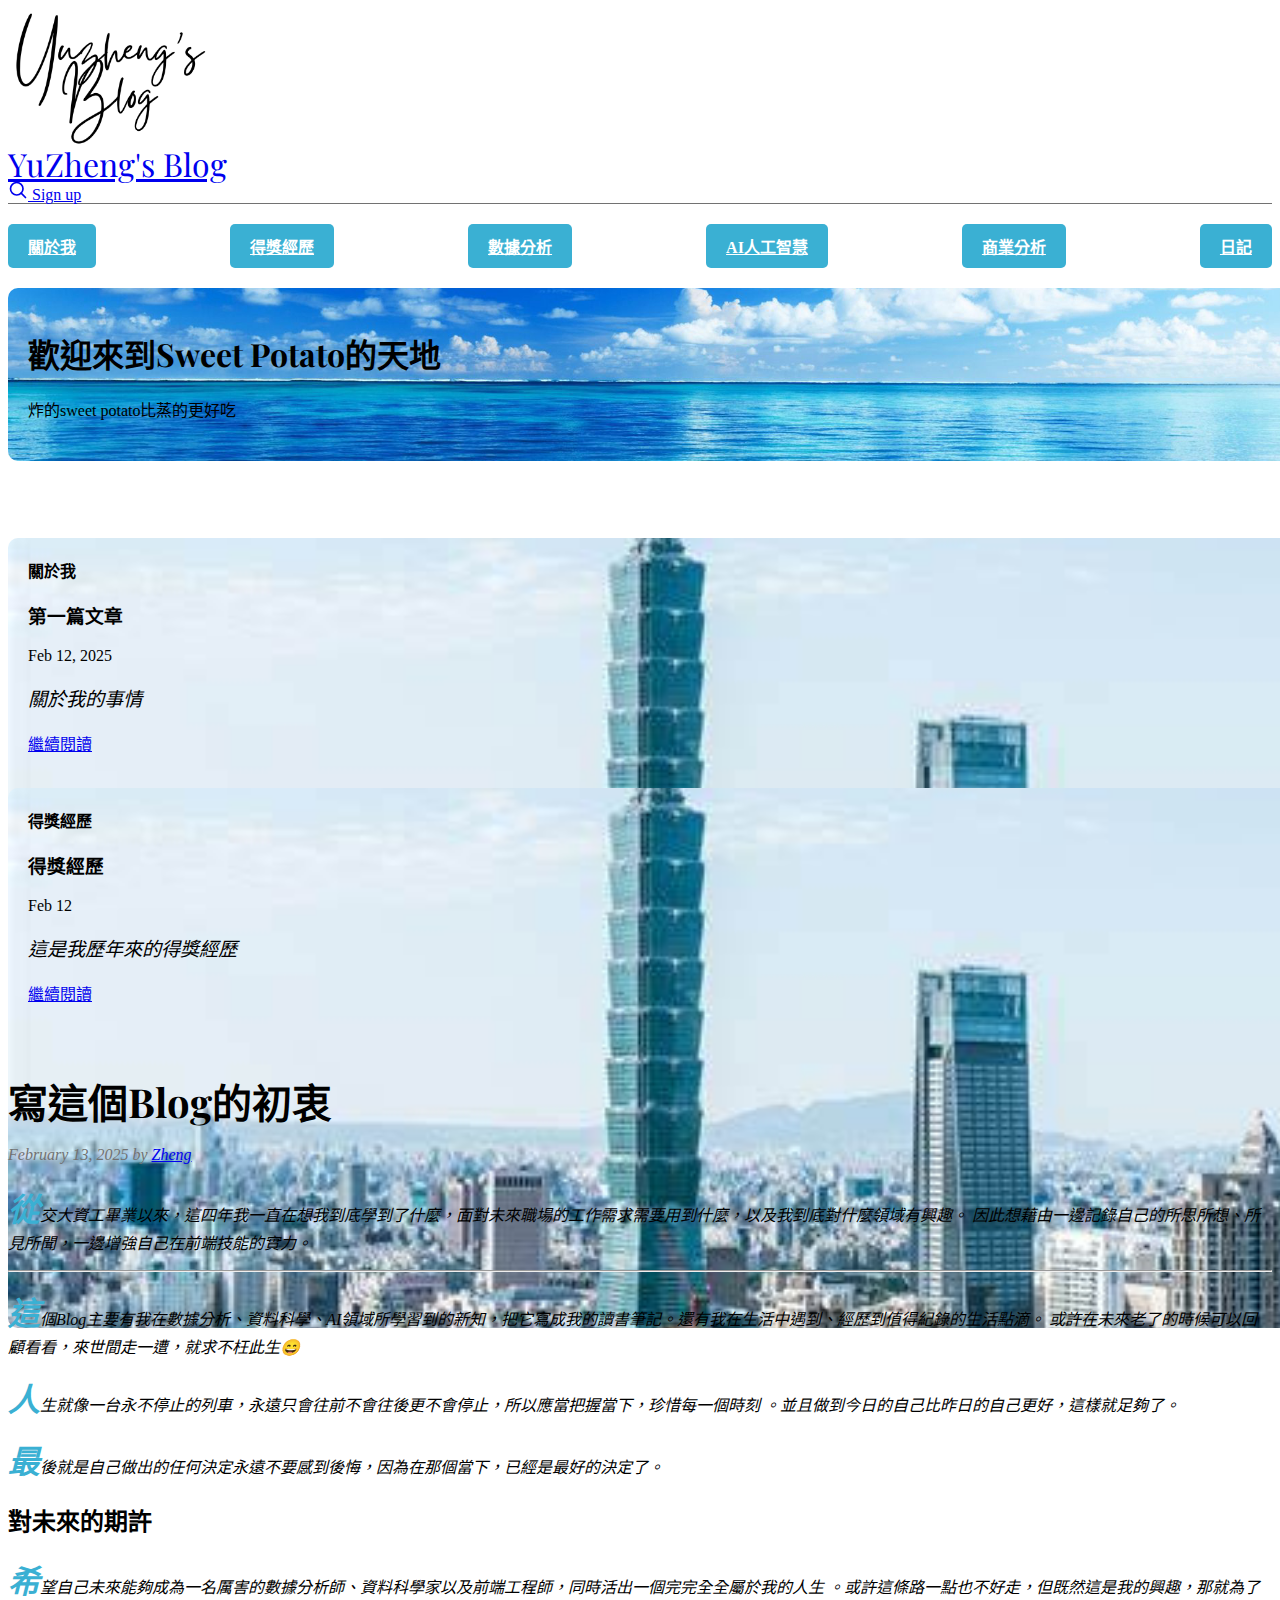
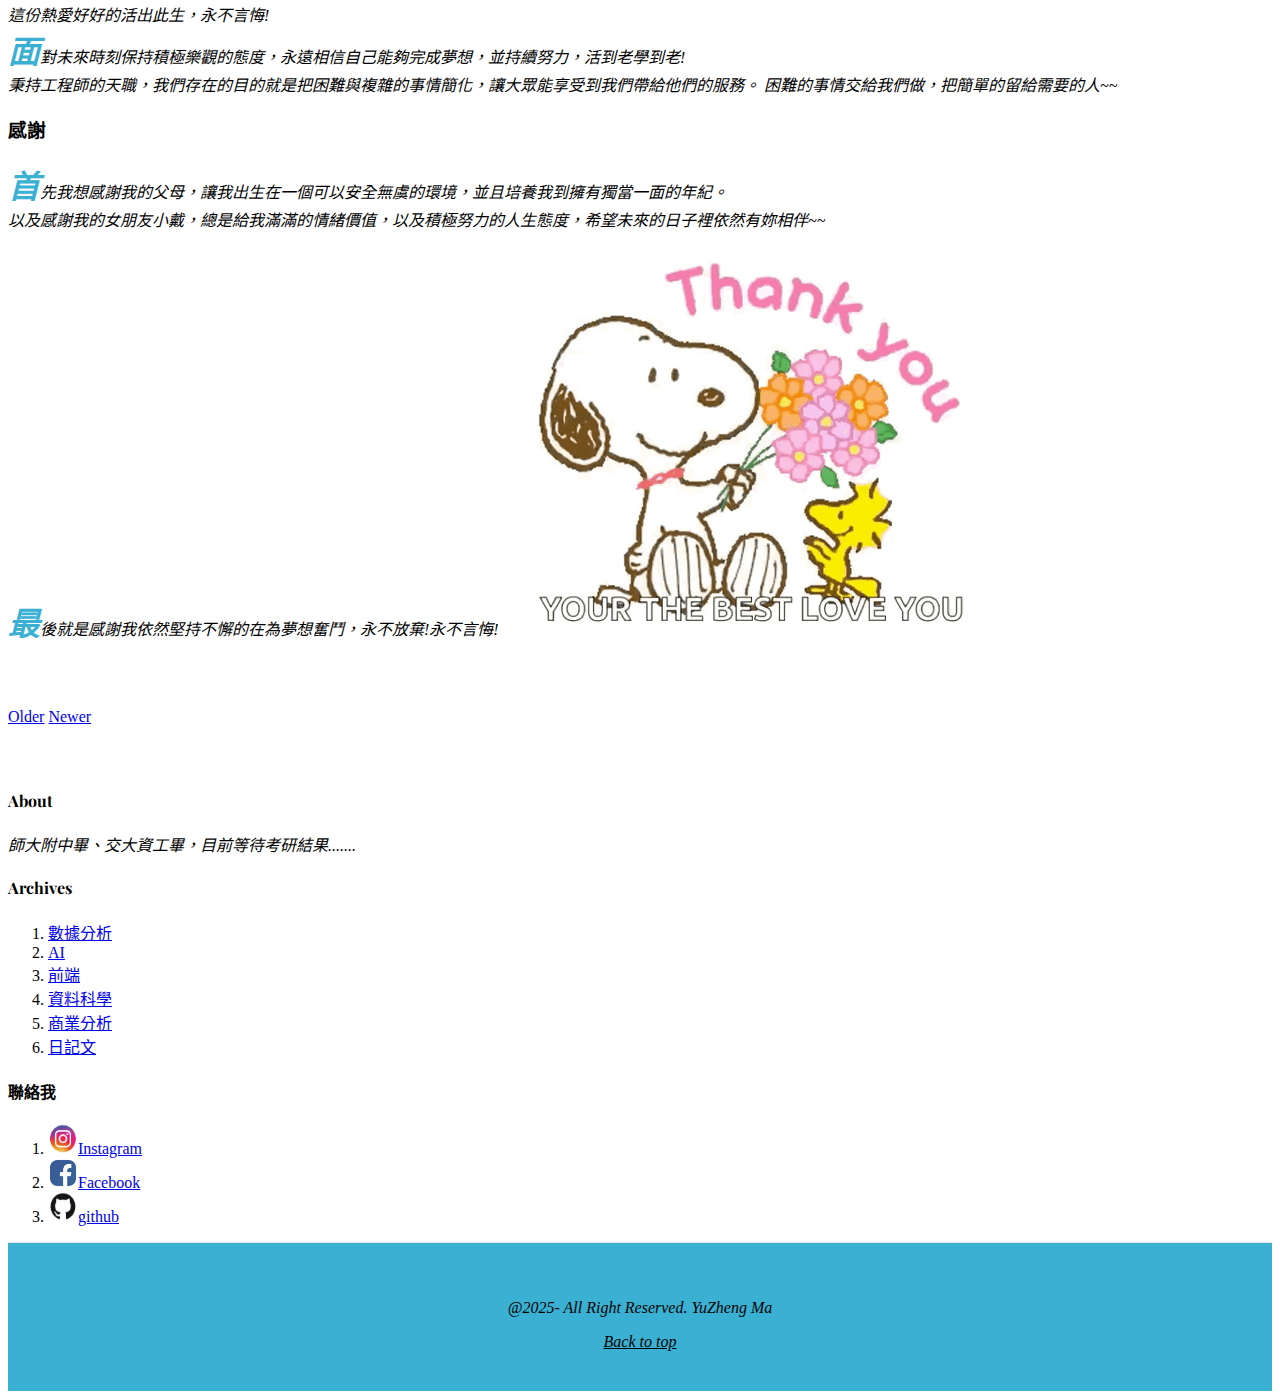
<file: home.html>
<!doctype html>
<html lang="zh-TW">

<head>
    <meta charset="utf-8">
    <meta name="viewport" content="width=device-width, initial-scale=1">
    <meta name="description" content="">
    <meta name="author" content="Mark Otto, Jacob Thornton, and Bootstrap contributors">
    <meta name="generator" content="Hugo 0.72.0">
    <title>馬玉錚的部落格</title>

    <link rel="canonical" href="https://v5.getbootstrap.com/docs/5.0/examples/blog/">
    <link rel="icon" href="favicon.ico" type="image/x-icon">

    <link rel="icon" href="logo-32x32.png" type="image/png" sizes="32x32">
    <link rel="icon" href="logo-16x16.png" type="image/png" sizes="16x16">

    <link rel="apple-touch-icon" href="logo-180x180.png">

    <link rel="icon" href="logo-192x192.png" type="image/png" sizes="192x192">
    <link rel="icon" href="logo-512x512.png" type="image/png" sizes="512x512">

    <link rel="stylesheet" href="button.css">
    <link rel="stylesheet" href="content.css">
    <link rel="stylesheet" href="ranking.css">
    <link rel="stylesheet" href="button.css">
    <link rel="stylesheet" href="content.css">


    <!-- Bootstrap core CSS -->
    <link rel="stylesheet" href="https://stackpath.bootstrapcdn.com/bootstrap/5.0.0-alpha1/css/bootstrap.min.css"
        integrity="sha384-r4NyP46KrjDleawBgD5tp8Y7UzmLA05oM1iAEQ17CSuDqnUK2+k9luXQOfXJCJ4I" crossorigin="anonymous">
    <script src="https://stackpath.bootstrapcdn.com/bootstrap/5.0.0-alpha1/js/bootstrap.min.js"
        integrity="sha384-oesi62hOLfzrys4LxRF63OJCXdXDipiYWBnvTl9Y9/TRlw5xlKIEHpNyvvDShgf/"
        crossorigin="anonymous"></script>
    <script src="https://cdn.jsdelivr.net/npm/popper.js@1.16.0/dist/umd/popper.min.js"
        integrity="sha384-Q6E9RHvbIyZFJoft+2mJbHaEWldlvI9IOYy5n3zV9zzTtmI3UksdQRVvoxMfooAo"
        crossorigin="anonymous"></script>

    <style>
        .bd-placeholder-img {
            font-size: 1.125rem;
            text-anchor: middle;
            -webkit-user-select: none;
            -moz-user-select: none;
            -ms-user-select: none;
            user-select: none;
        }

        @media (min-width: 768px) {
            .bd-placeholder-img-lg {
                font-size: 3.5rem;
            }
        }
    </style>


    <!-- Custom styles for this template -->
    <link href="https://fonts.googleapis.com/css?family=Playfair&#43;Display:700,900&amp;display=swap" rel="stylesheet">
    <!-- Custom styles for this template -->
    <style>
        /* stylelint-disable selector-list-comma-newline-after */

        .blog-header {
            line-height: 1;
            border-bottom: 1px solid #727272;
        }

        .blog-header-logo {
            font-family: "Playfair Display", Georgia, "Times New Roman", serif;
            font-size: 32px;
        }

        .blog-header-logo:hover {
            text-decoration: none;
        }

        h1,
        h2,
        h3,
        h4,
        h5,
        h6 {
            font-family: "Playfair Display", Georgia, "Times New Roman", serif;
        }

        .display-4 {
            font-size: 2.5rem;
        }

        @media (min-width: 768px) {
            .display-4 {
                font-size: 3rem;
            }
        }

        .nav-scroller {
            position: relative;
            z-index: 2;
            height: 2.75rem;
            overflow-y: hidden;
        }

        .nav-scroller .nav {
            display: flex;
            flex-wrap: nowrap;
            padding-bottom: 1rem;
            margin-top: -1px;
            overflow-x: auto;
            text-align: center;
            white-space: nowrap;
            -webkit-overflow-scrolling: touch;
        }

        .nav-scroller .nav-link {
            padding-top: .75rem;
            padding-bottom: .75rem;
            font-size: .875rem;
        }

        .card-img-right {
            height: 100%;
            border-radius: 0 3px 3px 0;
        }

        .flex-auto {
            flex: 0 0 auto;
        }

        .h-250 {
            height: 250px;
        }

        @media (min-width: 768px) {
            .h-md-250 {
                height: 250px;
            }
        }

        /* Pagination */
        .blog-pagination {
            margin-bottom: 4rem;
        }

        .blog-pagination>.btn {
            border-radius: 2rem;
        }

        /*
        * Blog posts
        */
        .blog-post {
            margin-bottom: 4rem;
        }

        .blog-post-title {
            margin-bottom: .25rem;
            font-size: 2.5rem;
        }

        .blog-post-meta {
            margin-bottom: 1.25rem;
            color: #727272;
        }

        /*
        * Footer
        */
        .blog-footer {
            padding: 2.5rem 0;
            color: #52c2d0;
            text-align: center;
            background-color: rgb(58, 176, 211);
            border-top: .05rem solid #e5e5e5;
        }

        .blog-footer p:last-child {
            margin-bottom: 0;
        }

        .blog-footer p:last-child {
            margin-bottom: 0;
        }

        .highlight {
            font-size: 2em;      /* 放大字體為原來的兩倍 */
            font-weight: bold;   /* 使第一個字加粗 */
            color: rgb(58, 176, 211); /* 改變第一個字的顏色為紅色 */
        }
        
    </style>
</head>

<body>

    <div class="container">
        <header class="blog-header py-3">
            <div class="row flex-nowrap justify-content-between align-items-center">
                <div class="col-4 pt-1">
                    <img src="logo.png" class="img-img" style="max-width: 200px; height: auto;" alt="Logo">
                </div>
                <div class="col-4 text-center">
                    <a class="blog-header-logo text-dark" href="home.html">YuZheng's Blog</a>
                </div>
                <div class="col-4 d-flex justify-content-end align-items-center">
                    <a class="link-secondary" href="#" aria-label="Search">
                        <svg xmlns="http://www.w3.org/2000/svg" width="20" height="20" fill="none" stroke="currentColor"
                            stroke-linecap="round" stroke-linejoin="round" stroke-width="2" class="mx-3" role="img"
                            viewBox="0 0 24 24">
                            <title>Search</title>
                            <circle cx="10.5" cy="10.5" r="7.5" />
                            <path d="M21 21l-5.2-5.2" />
                        </svg>
                    </a>
                    <a class="btn btn-sm btn-outline-secondary" href="#">Sign up</a>
                </div>
            </div>
        </header>
        
        <div class="button-container">
            <a class="button" href="about_me.html">關於我</a>
            <a class="button" href="awards.html">得獎經歷</a>
            <a class="button" href="#">數據分析</a>
            <a class="button" href="AI.html">AI人工智慧</a>
            <a class="button" href="#">商業分析</a>
            <a class="button" href="#">日記</a>
        </div>

        <div class="row g-0 border rounded overflow-hidden flex-md-row mb-4 shadow-sm h-md-250 position-relative">
            <div class="content-box" id="box1">
                <div class="col p-4 d-flex flex-column position-static">
                    <h1>歡迎來到Sweet Potato的天地</h1>炸的sweet potato比蒸的更好吃</p>
            <style>
                p{
                    font-style: italic;
                }
            </style>
                </div>
            </div>
        </div>

        <div class="row mb-2">
            <div class="col-md-6">
                <div class="row g-0 border rounded overflow-hidden flex-md-row mb-4 shadow-sm h-md-250 position-relative">
                    <div class="content-box" id="box2">
                        <div class="col p-4 d-flex flex-column position-static">
                            <strong class="d-inline-block mb-2 text-primary">關於我</strong>
                            <h3 class="mb-0">第一篇文章</h3>
                            <div class="mb-1 text-muted">Feb 12, 2025</div>
                            <p class="card-text mb-auto">關於我的事情</p>
                            <a href="about_me.html" class="stretched-link">繼續閱讀</a>
                        </div>
                    </div>
                </div>
            </div>
            <div class="col-md-6">
                <div class="row g-0 border rounded overflow-hidden flex-md-row mb-4 shadow-sm h-md-250 position-relative">
                    <div class="content-box" id="box2">
                        <div class="col p-4 d-flex flex-column position-static">
                            <strong class="d-inline-block mb-2 text-success">得獎經歷</strong>
                            <h3 class="mb-0">得獎經歷</h3>
                            <div class="mb-1 text-muted">Feb 12</div>
                            <p class="mb-auto">這是我歷年來的得獎經歷</p>
                            <a href="awards.html" class="stretched-link">繼續閱讀</a>
                        </div>
                    </div>
                </div>
            </div>
        </div>
    </div>

    <main class="container">
        <div class="row">
            <div class="col-md-8">

                <div class="blog-post">
                    <h2 class="blog-post-title">寫這個Blog的初衷</h2>
                    <p class="blog-post-meta">February 13, 2025 by <a href="about_me.html">Zheng</a></p>

                    <p><span class="highlight">從</span>交大資工畢業以來，這四年我一直在想我到底學到了什麼，面對未來職場的工作需求需要用到什麼，以及我到底對什麼領域有興趣。
                        因此想藉由一邊記錄自己的所思所想、所見所聞，一邊增強自己在前端技能的實力。
                    </p>
                    <hr>
                    <p><span class="highlight">這</span>個Blog主要有我在數據分析、資料科學、AI領域所學習到的新知，把它寫成我的讀書筆記。還有我在生活中遇到、經歷到值得紀錄的生活點滴。
                        或許在未來老了的時候可以回顧看看，來世間走一遭，就求不枉此生&#x1F604
                    </p>
                    <p><span class="highlight">人</span>生就像一台永不停止的列車，永遠只會往前不會往後更不會停止，所以應當把握當下，珍惜每一個時刻
                        。並且做到今日的自己比昨日的自己更好，這樣就足夠了。<br>
                    </p>
                    <p>
                        <span class="highlight">最</span>後就是自己做出的任何決定永遠不要感到後悔，因為在那個當下，已經是最好的決定了。
                    </p>
                    <h2><strong>對未來的期許</strong></h2>
                    <p><span class="highlight">希</span>望自己未來能夠成為一名厲害的數據分析師、資料科學家以及前端工程師，同時活出一個完完全全屬於我的人生
                        。或許這條路一點也不好走，但既然這是我的興趣，那就為了這份熱愛好好的活出此生，永不言悔!<br>
                        <span class="highlight">面</span>對未來時刻保持積極樂觀的態度，永遠相信自己能夠完成夢想，並持續努力，活到老學到老!
                        <br>秉持工程師的天職，我們存在的目的就是把困難與複雜的事情簡化，讓大眾能享受到我們帶給他們的服務。
                        困難的事情交給我們做，把簡單的留給需要的人~~
                    </p>
                    <h3><strong>感謝</strong></h3>
                    <p><span class="highlight">首</span>先我想感謝我的父母，讓我出生在一個可以安全無虞的環境，並且培養我到擁有獨當一面的年紀。
                        <br>以及感謝我的女朋友小戴，總是給我滿滿的情緒價值，以及積極努力的人生態度，希望未來的日子裡依然有妳相伴~~
                        <br><span class="highlight">最</span>後就是感謝我依然堅持不懈的在為夢想奮鬥，永不放棄!永不言悔! <img src="snoopy.gif">
                    </p>

                </div><!-- /.blog-post -->

                <nav class="blog-pagination">
                    <a class="btn btn-outline-primary" href="#">Older</a>
                    <a class="btn btn-outline-secondary disabled" href="#" tabindex="-1" aria-disabled="true">Newer</a>
                </nav>

            </div>

            <aside class="col-md-4">
                <div class="p-4 mb-3 bg-light rounded">
                    <h4 class="font-italic">About</h4>
                    <p class="mb-0">師大附中畢、交大資工畢，目前等待考研結果.......</p>
                </div>

                <div class="p-4">
                    <h4 class="font-italic">Archives</h4>
                    <ol class="list-unstyled mb-0">
                        <li><a href="#">數據分析</a></li>
                        <li><a href="#">AI</a></li>
                        <li><a href="#">前端</a></li>
                        <li><a href="#">資料科學</a></li>
                        <li><a href="#">商業分析</a></li>
                        <li><a href="#">日記文</a></li>
                    </ol>
                </div>

                <div class="p-4">
                    <h4 class="font-italic">聯絡我</h4>
                    <ol class="list-unstyled">
                        <li><img src="ins_logo.jpg" width="30"; height="30"><a href="https://www.instagram.com/yuzheng_0418/">Instagram</a></li>
                        <li><img src="FB_logo.jpg" width="30"; height="30"><a href="https://www.facebook.com/lugman.ma/">Facebook</a></li>
                        <li><img src="github.png" width="30"; height="30"><a href="https://github.com/yuzheng91">github</a></li>
                    </ol>
                </div>
            </aside>

        </div><!-- /.row -->

    </main><!-- /.container -->

    <footer class="blog-footer">
        <p><a style="color:black;">@2025- All Right Reserved. YuZheng Ma </a></p>
        <p>
            <a href="home.html"style="color:black;">Back to top</a>
        </p>
    </footer>



</body>

</html>
</file>
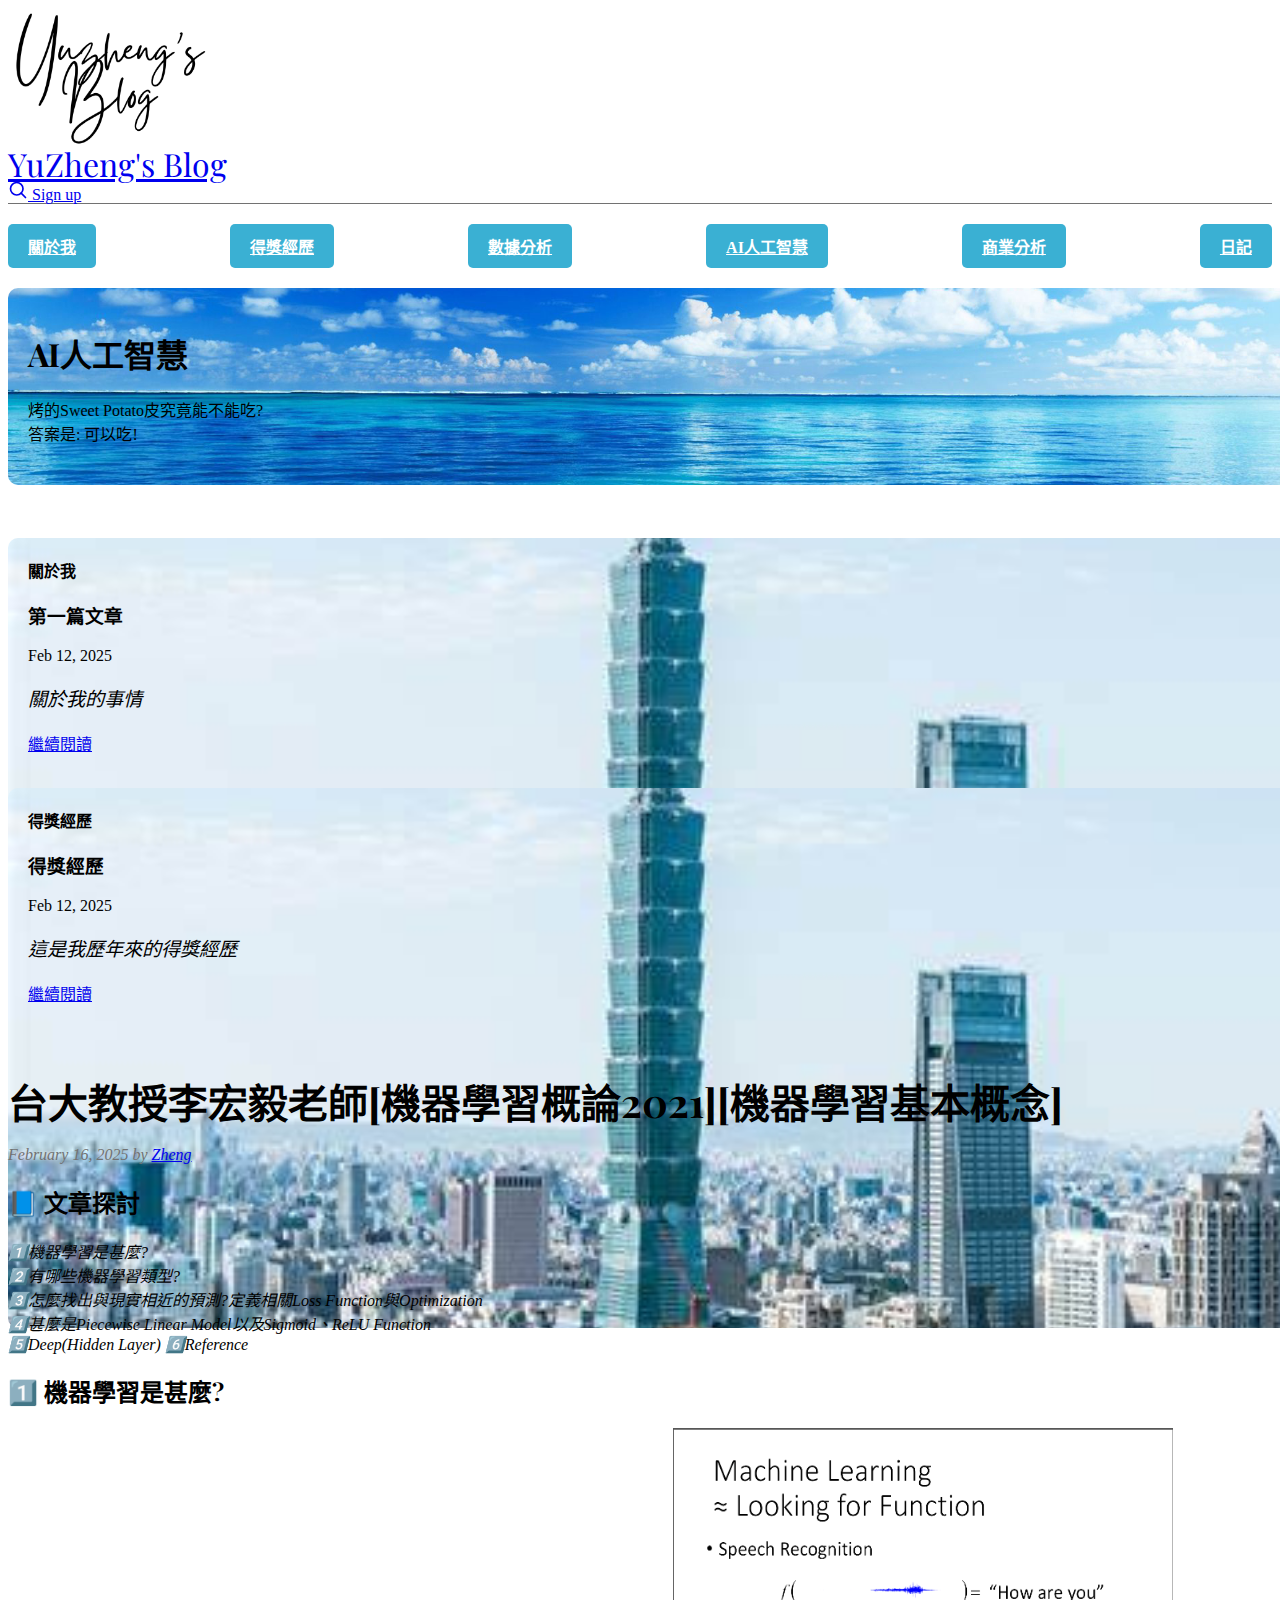
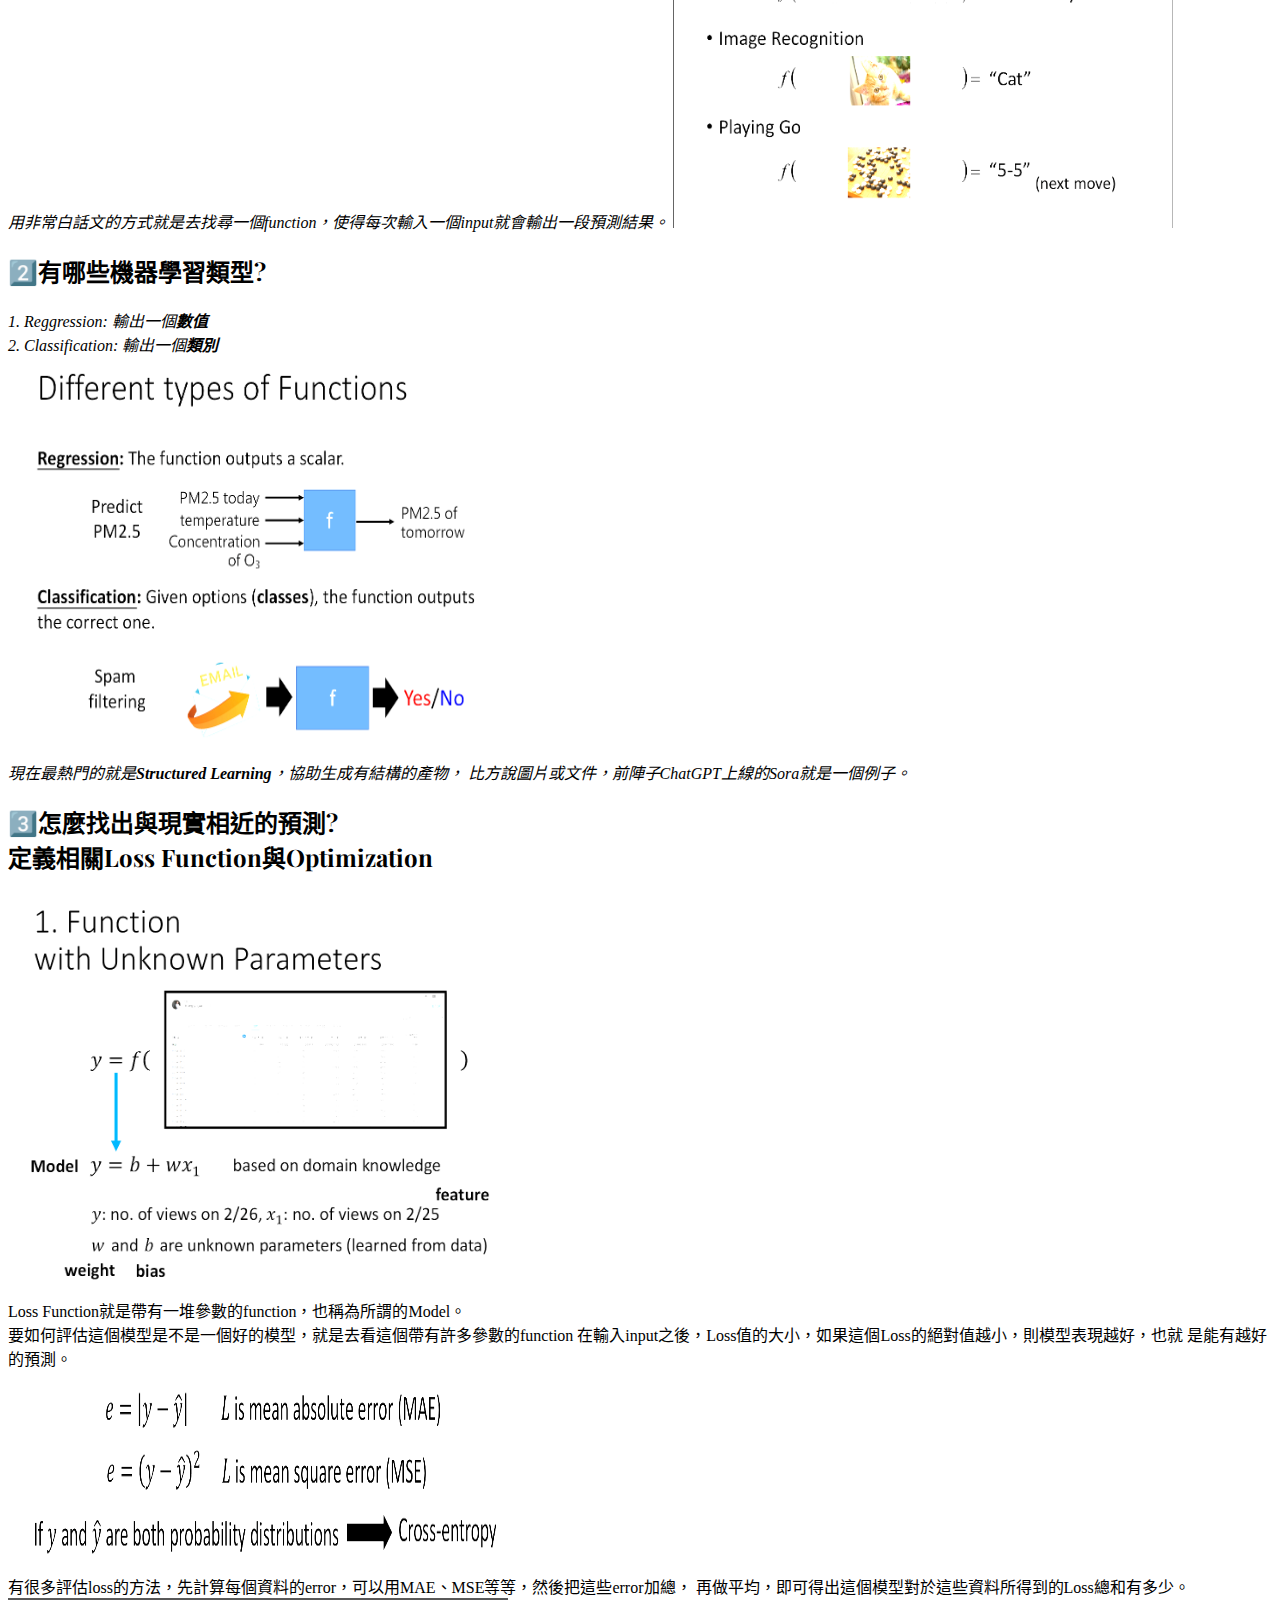
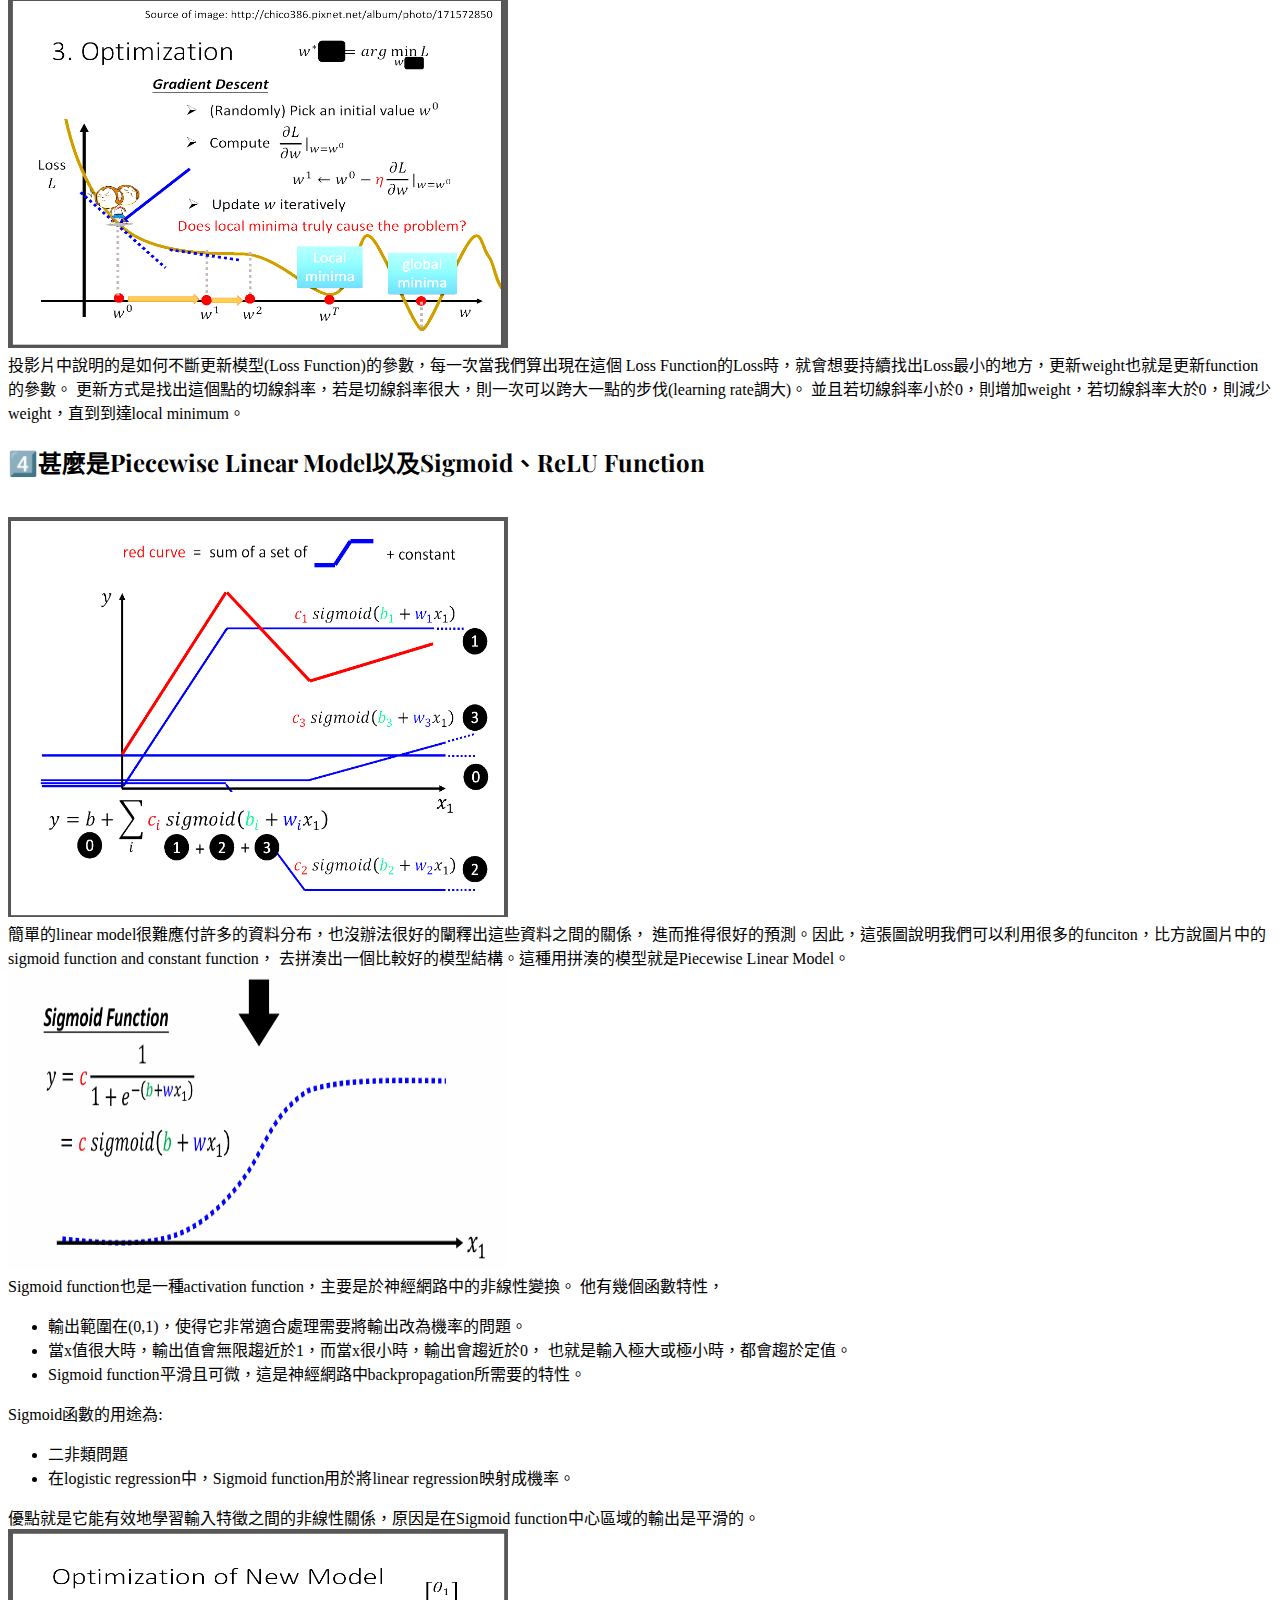
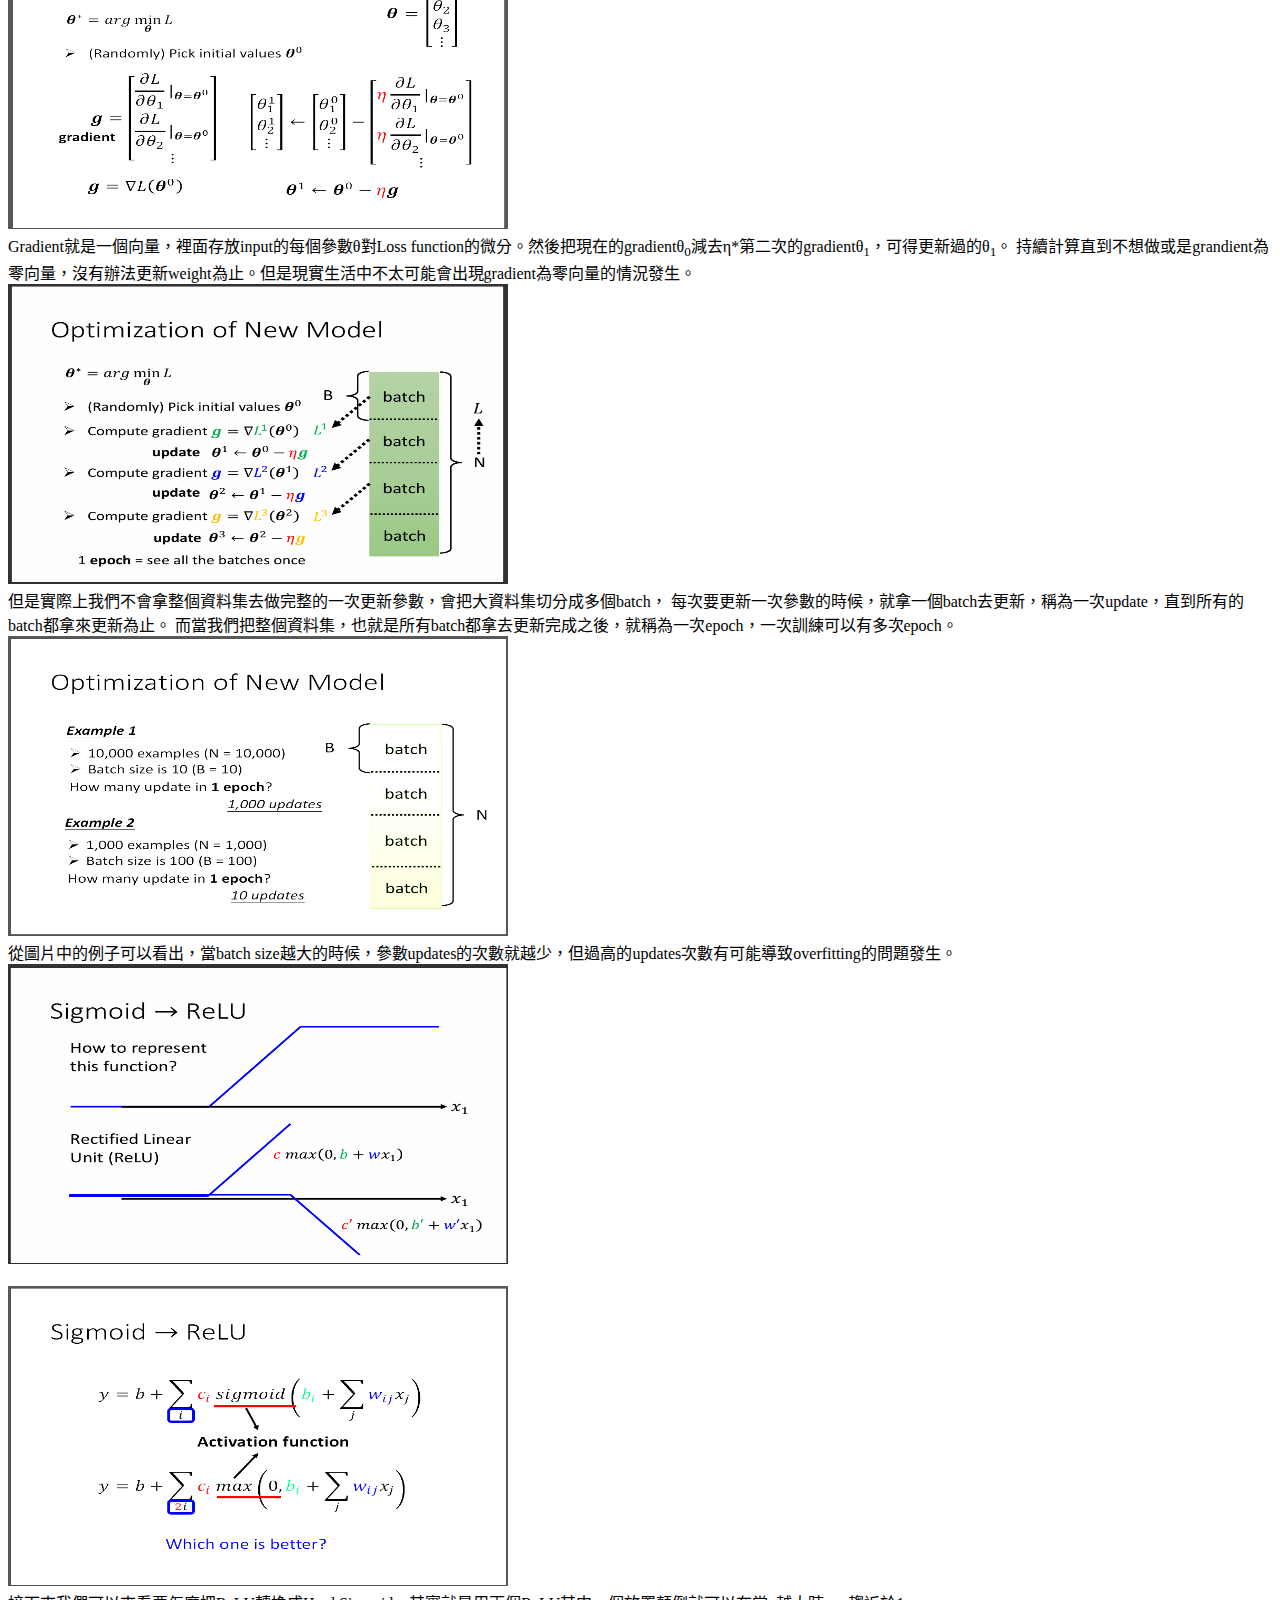
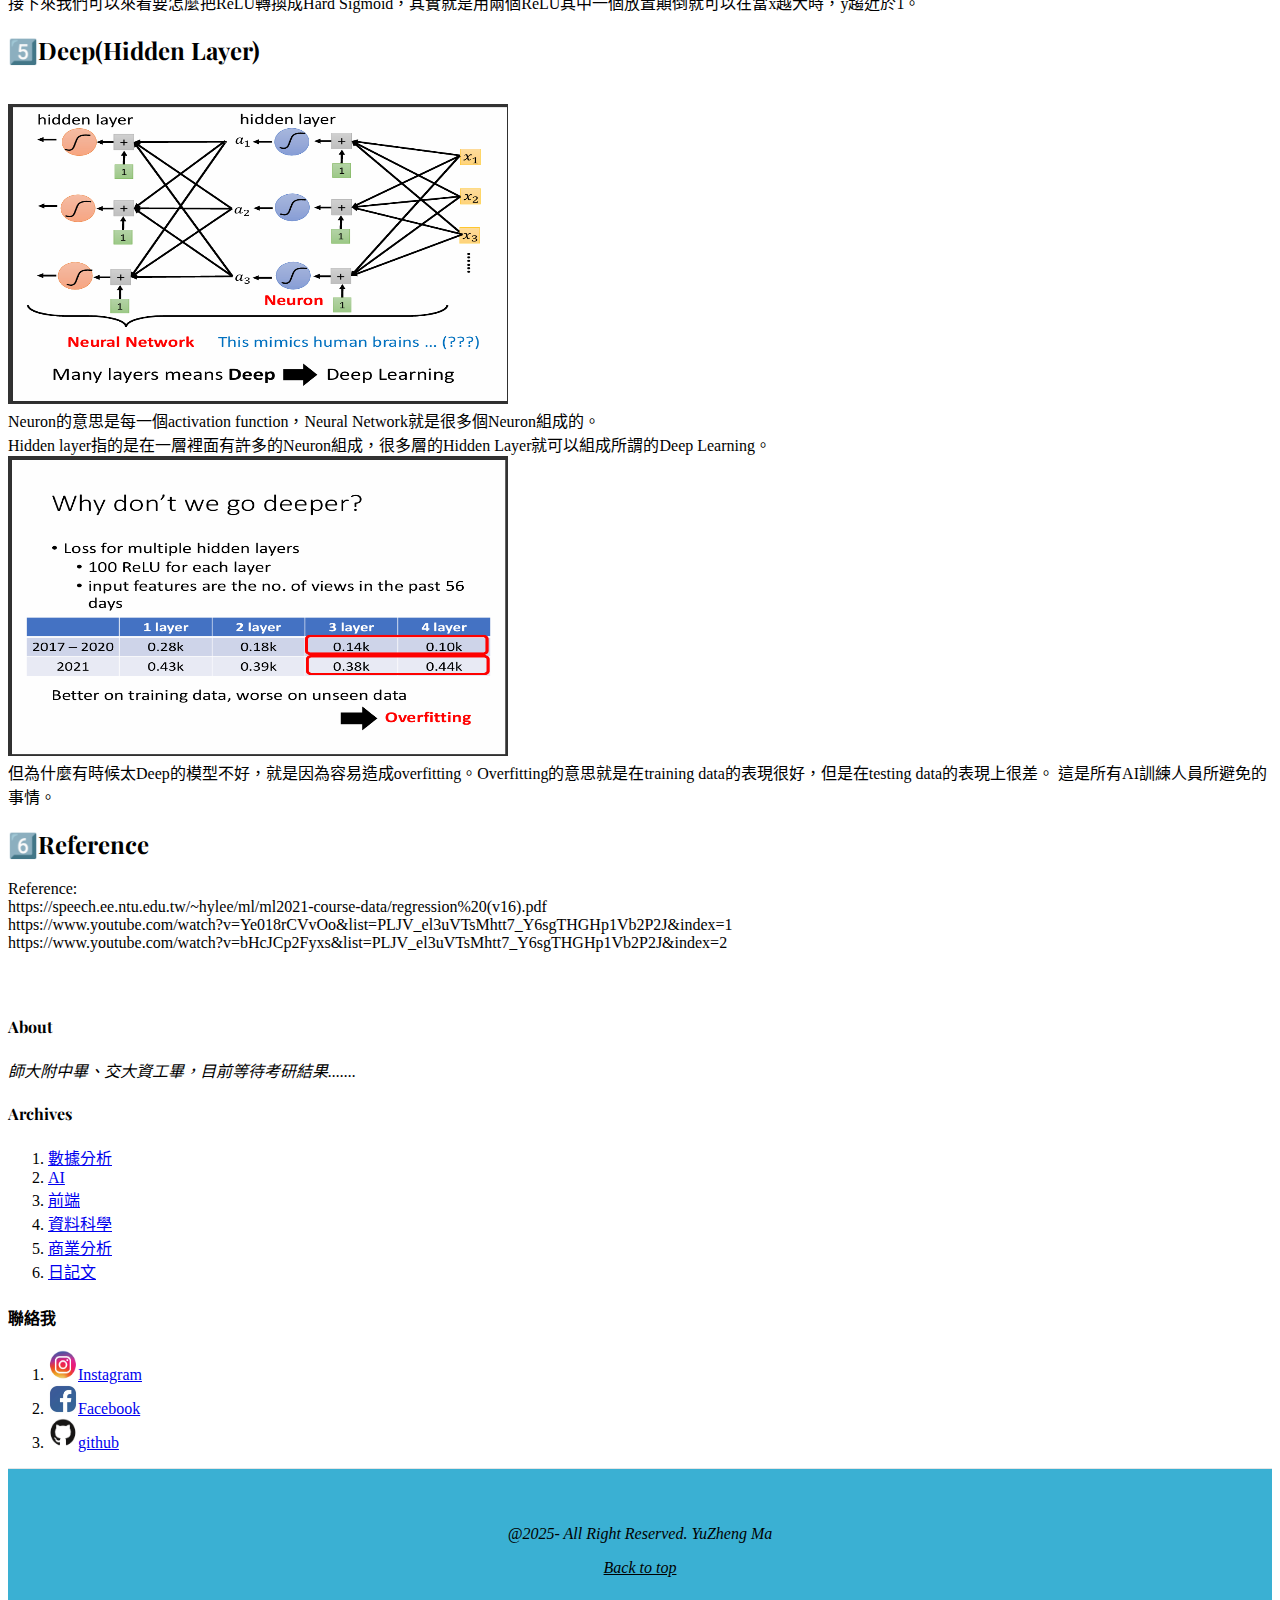
<file: ML2021-1.html>
<!doctype html>
<html lang="zh-TW">

<head>
    <meta charset="utf-8">
    <meta name="viewport" content="width=device-width, initial-scale=1">
    <meta name="description" content="">
    <meta name="author" content="Mark Otto, Jacob Thornton, and Bootstrap contributors">
    <meta name="generator" content="Hugo 0.72.0">
    <title>馬玉錚的部落格</title>

    <link rel="canonical" href="https://v5.getbootstrap.com/docs/5.0/examples/blog/">
    <link rel="icon" href="favicon.ico" type="image/x-icon">

    <link rel="icon" href="logo-32x32.png" type="image/png" sizes="32x32">
    <link rel="icon" href="logo-16x16.png" type="image/png" sizes="16x16">

    <link rel="apple-touch-icon" href="logo-180x180.png">

    <link rel="icon" href="logo-192x192.png" type="image/png" sizes="192x192">
    <link rel="icon" href="logo-512x512.png" type="image/png" sizes="512x512">

    <link rel="stylesheet" href="button.css">
    <link rel="stylesheet" href="content.css">
    <link rel="stylesheet" href="ranking.css">
    <link rel="stylesheet" href="button.css">
    <link rel="stylesheet" href="content.css">
    <link rel="stylesheet" href="ranking.css">


    <!-- Bootstrap core CSS -->
    <link rel="stylesheet" href="https://stackpath.bootstrapcdn.com/bootstrap/5.0.0-alpha1/css/bootstrap.min.css"
        integrity="sha384-r4NyP46KrjDleawBgD5tp8Y7UzmLA05oM1iAEQ17CSuDqnUK2+k9luXQOfXJCJ4I" crossorigin="anonymous">
    <script src="https://stackpath.bootstrapcdn.com/bootstrap/5.0.0-alpha1/js/bootstrap.min.js"
        integrity="sha384-oesi62hOLfzrys4LxRF63OJCXdXDipiYWBnvTl9Y9/TRlw5xlKIEHpNyvvDShgf/"
        crossorigin="anonymous"></script>
    <script src="https://cdn.jsdelivr.net/npm/popper.js@1.16.0/dist/umd/popper.min.js"
        integrity="sha384-Q6E9RHvbIyZFJoft+2mJbHaEWldlvI9IOYy5n3zV9zzTtmI3UksdQRVvoxMfooAo"
        crossorigin="anonymous"></script>

    <style>
        .bd-placeholder-img {
            font-size: 1.125rem;
            text-anchor: middle;
            -webkit-user-select: none;
            -moz-user-select: none;
            -ms-user-select: none;
            user-select: none;
        }

        @media (min-width: 768px) {
            .bd-placeholder-img-lg {
                font-size: 3.5rem;
            }
        }
    </style>


    <!-- Custom styles for this template -->
    <link href="https://fonts.googleapis.com/css?family=Playfair&#43;Display:700,900&amp;display=swap" rel="stylesheet">
    <!-- Custom styles for this template -->
    <style>
        /* stylelint-disable selector-list-comma-newline-after */

        .blog-header {
            line-height: 1;
            border-bottom: 1px solid #727272;
        }

        .blog-header-logo {
            font-family: "Playfair Display", Georgia, "Times New Roman", serif;
            font-size: 32px;
        }

        .blog-header-logo:hover {
            text-decoration: none;
        }

        h1,
        h2,
        h3,
        h4,
        h5,
        h6 {
            font-family: "Playfair Display", Georgia, "Times New Roman", serif;
        }

        .display-4 {
            font-size: 2.5rem;
        }

        @media (min-width: 768px) {
            .display-4 {
                font-size: 3rem;
            }
        }

        .nav-scroller {
            position: relative;
            z-index: 2;
            height: 2.75rem;
            overflow-y: hidden;
        }

        .nav-scroller .nav {
            display: flex;
            flex-wrap: nowrap;
            padding-bottom: 1rem;
            margin-top: -1px;
            overflow-x: auto;
            text-align: center;
            white-space: nowrap;
            -webkit-overflow-scrolling: touch;
        }

        .nav-scroller .nav-link {
            padding-top: .75rem;
            padding-bottom: .75rem;
            font-size: .875rem;
        }

        .card-img-right {
            height: 100%;
            border-radius: 0 3px 3px 0;
        }

        .flex-auto {
            flex: 0 0 auto;
        }

        .h-250 {
            height: 250px;
        }

        @media (min-width: 768px) {
            .h-md-250 {
                height: 250px;
            }
        }

        /* Pagination */
        .blog-pagination {
            margin-bottom: 4rem;
        }

        .blog-pagination>.btn {
            border-radius: 2rem;
        }

        /*
        * Blog posts
        */
        .blog-post {
            margin-bottom: 4rem;
        }

        .blog-post-title {
            margin-bottom: .25rem;
            font-size: 2.5rem;
        }

        .blog-post-meta {
            margin-bottom: 1.25rem;
            color: #727272;
        }

        /*
        * Footer
        */
        .blog-footer {
            padding: 2.5rem 0;
            color: #52c2d0;
            text-align: center;
            background-color: rgb(58, 176, 211);
            border-top: .05rem solid #e5e5e5;
        }

        .blog-footer p:last-child {
            margin-bottom: 0;
        }

        .blog-footer p:last-child {
            margin-bottom: 0;
        }
        
    </style>
</head>

<body>

    <div class="container">
        <header class="blog-header py-3">
            <div class="row flex-nowrap justify-content-between align-items-center">
                <div class="col-4 pt-1">
                    <img src="logo.png" class="img-img" style="max-width: 200px; height: auto;" alt="Logo">
                </div>
                <div class="col-4 text-center">
                    <a class="blog-header-logo text-dark" href="home.html">YuZheng's Blog</a>
                </div>
                <div class="col-4 d-flex justify-content-end align-items-center">
                    <a class="link-secondary" href="#" aria-label="Search">
                        <svg xmlns="http://www.w3.org/2000/svg" width="20" height="20" fill="none" stroke="currentColor"
                            stroke-linecap="round" stroke-linejoin="round" stroke-width="2" class="mx-3" role="img"
                            viewBox="0 0 24 24">
                            <title>Search</title>
                            <circle cx="10.5" cy="10.5" r="7.5" />
                            <path d="M21 21l-5.2-5.2" />
                        </svg>
                    </a>
                    <a class="btn btn-sm btn-outline-secondary" href="#">Sign up</a>
                </div>
            </div>
        </header>

        <div class="button-container">
            <a class="button" href="about_me.html">關於我</a>
            <a class="button" href="awards.html">得獎經歷</a>
            <a class="button" href="#">數據分析</a>
            <a class="button" href="AI.html">AI人工智慧</a>
            <a class="button" href="#">商業分析</a>
            <a class="button" href="#">日記</a>
        </div>

        <div class="row g-0 border rounded overflow-hidden flex-md-row mb-4 shadow-sm h-md-250 position-relative">
            <div class="content-box" id="box1">
                <div class="col p-4 d-flex flex-column position-static">
                    <h1>AI人工智慧</h1>烤的Sweet Potato皮究竟能不能吃?
                    <br>答案是: 可以吃!
                </p>
            <style>
                p{
                    font-style: italic;
                }
            </style>
                </div>
            </div>
        </div>

        <div class="row mb-2">
            <div class="col-md-6">
                <div class="row g-0 border rounded overflow-hidden flex-md-row mb-4 shadow-sm h-md-250 position-relative">
                    <div class="content-box" id="box2">
                        <div class="col p-4 d-flex flex-column position-static">
                            <strong class="d-inline-block mb-2 text-primary">關於我</strong>
                            <h3 class="mb-0">第一篇文章</h3>
                            <div class="mb-1 text-muted">Feb 12, 2025</div>
                            <p class="card-text mb-auto">關於我的事情</p>
                            <a href="about_me.html" class="stretched-link">繼續閱讀</a>
                        </div>
                    </div>
                </div>
            </div>
            <div class="col-md-6">
                <div class="row g-0 border rounded overflow-hidden flex-md-row mb-4 shadow-sm h-md-250 position-relative">
                    <div class="content-box" id="box2">
                        <div class="col p-4 d-flex flex-column position-static">
                            <strong class="d-inline-block mb-2 text-success">得獎經歷</strong>
                            <h3 class="mb-0">得獎經歷</h3>
                            <div class="mb-1 text-muted">Feb 12, 2025</div>
                            <p class="mb-auto">這是我歷年來的得獎經歷</p>
                            <a href="awards.html" class="stretched-link">繼續閱讀</a>
                        </div>
                    </div>
                </div>
            </div>
        </div>
    </div>

    <main class="container">
        <div class="row">
            <div class="col-md-8">

                <div class="blog-post">
                    <h2 class="blog-post-title">台大教授李宏毅老師[機器學習概論2021][機器學習基本概念]</h2>
                    <p class="blog-post-meta">February 16, 2025 by <a href="about_me.html">Zheng</a></p>
                        <!-- 簡介段落 -->
                        <section>
                            <h2>📘 文章探討</h2>
                            <p>
                            1️⃣機器學習是甚麼?<br>
                            2️⃣有哪些機器學習類型?<br>
                            3️⃣怎麼找出與現實相近的預測?定義相關Loss Function與Optimization<br>
                            4️⃣甚麼是Piecewise Linear Model以及Sigmoid、ReLU Function<br>
                            5️⃣Deep(Hidden Layer)
                            6️⃣Reference
                            </p>
                        </section>
                    
                        <!-- 主要內容段落 -->
                        <section>
                            <h2>1️⃣ 機器學習是甚麼?</h2>
                            <p>
                                用非常白話文的方式就是去找尋一個function，使得每次輸入一個input就會輸出一段預測結果。
                                <img src="image/1.png", width="500", height="400">
                            </p>
                            <h2>2️⃣有哪些機器學習類型?</h2>
                            <p>
                                1. Reggression: 輸出一個<strong>數值</strong><br>
                                2. Classification: 輸出一個<strong>類別</strong><br>
                                <img src="image/2.png", width="500", height="400"><br>
                                現在最熱門的就是<strong>Structured Learning</strong>，協助生成有結構的產物，
                                比方說圖片或文件，前陣子ChatGPT上線的Sora就是一個例子。
                            </p>
                            <h2> 3️⃣怎麼找出與現實相近的預測?<br>定義相關Loss Function與Optimization</h2>
                                <img src="image/3.png", width="500", height="400"><br>
                                Loss Function就是帶有一堆參數的function，也稱為所謂的Model。
                                <br>要如何評估這個模型是不是一個好的模型，就是去看這個帶有許多參數的function
                                在輸入input之後，Loss值的大小，如果這個Loss的絕對值越小，則模型表現越好，也就
                                是能有越好的預測。
                                <br><img src="image/4.png", width="500", height="200"><br>
                                有很多評估loss的方法，先計算每個資料的error，可以用MAE、MSE等等，然後把這些error加總，
                                再做平均，即可得出這個模型對於這些資料所得到的Loss總和有多少。
                                <br><img src="image/6.png", width="500", height="350"><br>
                                投影片中說明的是如何不斷更新模型(Loss Function)的參數，每一次當我們算出現在這個
                                Loss Function的Loss時，就會想要持續找出Loss最小的地方，更新weight也就是更新function的參數。
                                更新方式是找出這個點的切線斜率，若是切線斜率很大，則一次可以跨大一點的步伐(learning rate調大)。
                                並且若切線斜率小於0，則增加weight，若切線斜率大於0，則減少weight，直到到達local minimum。
                            <h2>
                                4️⃣甚麼是Piecewise Linear Model以及Sigmoid、ReLU Function
                            </h2>    
                                <br><img src="image/7.png", width="500", height="400"><br>
                                簡單的linear model很難應付許多的資料分布，也沒辦法很好的闡釋出這些資料之間的關係，
                                進而推得很好的預測。因此，這張圖說明我們可以利用很多的funciton，比方說圖片中的sigmoid function and constant function，
                                去拼湊出一個比較好的模型結構。這種用拼湊的模型就是Piecewise Linear Model。
                                <br><img src="image/8.png", width="500", height="300"><br>
                                Sigmoid function也是一種activation function，主要是於神經網路中的非線性變換。
                                他有幾個函數特性，
                                <ul>
                                    <li>
                                        輸出範圍在(0,1)，使得它非常適合處理需要將輸出改為機率的問題。
                                    </li>
                                    <li>
                                        當x值很大時，輸出值會無限趨近於1，而當x很小時，輸出會趨近於0，
                                        也就是輸入極大或極小時，都會趨於定值。
                                    </li>
                                    <li>
                                        Sigmoid function平滑且可微，這是神經網路中backpropagation所需要的特性。
                                    </li>
                                </ul>
                                Sigmoid函數的用途為:
                                <ul>
                                    <li>
                                        二非類問題
                                    </li>
                                    <li>
                                        在logistic regression中，Sigmoid function用於將linear regression映射成機率。
                                    </li>
                                </ul>
                                優點就是它能有效地學習輸入特徵之間的非線性關係，原因是在Sigmoid function中心區域的輸出是平滑的。
                                <br><img src="image/9.png", width="500", height="300"><br>
                                Gradient就是一個向量，裡面存放input的每個參數&theta;對Loss function的微分。然後把現在的gradient&theta;<sub>0</sub>減去&eta;*第二次的gradient&theta;<sub>1</sub>，可得更新過的&theta;<sub>1</sub>。
                                持續計算直到不想做或是grandient為零向量，沒有辦法更新weight為止。但是現實生活中不太可能會出現gradient為零向量的情況發生。   
                                <br><img src="image/10.png", width="500", height="300"><br>
                                但是實際上我們不會拿整個資料集去做完整的一次更新參數，會把大資料集切分成多個batch，
                                每次要更新一次參數的時候，就拿一個batch去更新，稱為一次update，直到所有的batch都拿來更新為止。
                                而當我們把整個資料集，也就是所有batch都拿去更新完成之後，就稱為一次epoch，一次訓練可以有多次epoch。
                                <br><img src="image/11.png", width="500", height="300"><br>
                                從圖片中的例子可以看出，當batch size越大的時候，參數updates的次數就越少，但過高的updates次數有可能導致overfitting的問題發生。
                                <br><img src="image/12.png", width="500", height="300"><br>
                                <br><img src="image/13.png", width="500", height="300"><br>
                                接下來我們可以來看要怎麼把ReLU轉換成Hard Sigmoid，其實就是用兩個ReLU其中一個放置顛倒就可以在當x越大時，y趨近於1。
                                
                                <h2>
                                    5️⃣Deep(Hidden Layer)
                                </h2>
                                <br><img src="image/14.png", width="500", height="300"><br>
                                Neuron的意思是每一個activation function，Neural Network就是很多個Neuron組成的。<br>
                                Hidden layer指的是在一層裡面有許多的Neuron組成，很多層的Hidden Layer就可以組成所謂的Deep Learning。
                                <br><img src="image/15.png", width="500", height="300"><br>
                                但為什麼有時候太Deep的模型不好，就是因為容易造成overfitting。Overfitting的意思就是在training data的表現很好，但是在testing data的表現上很差。
                                這是所有AI訓練人員所避免的事情。
                                <h2>
                                    6️⃣Reference    
                                </h2>
                                Reference:
                                <li>https://speech.ee.ntu.edu.tw/~hylee/ml/ml2021-course-data/regression%20(v16).pdf</li>
                                <li>https://www.youtube.com/watch?v=Ye018rCVvOo&list=PLJV_el3uVTsMhtt7_Y6sgTHGHp1Vb2P2J&index=1</li>
                                <li>https://www.youtube.com/watch?v=bHcJCp2Fyxs&list=PLJV_el3uVTsMhtt7_Y6sgTHGHp1Vb2P2J&index=2</li>
                        </section>

                </div><!-- /.blog-post -->

                <!--<nav class="blog-pagination">
                    <a class="btn btn-outline-primary" href="#">Older</a>
                    <a class="btn btn-outline-secondary disabled" href="#" tabindex="-1" aria-disabled="true">Newer</a>
                </nav> -->

            </div>

            <aside class="col-md-4">
                <div class="p-4 mb-3 bg-light rounded">
                    <h4 class="font-italic">About</h4>
                    <p class="mb-0">師大附中畢、交大資工畢，目前等待考研結果.......</p>
                </div>

                <div class="p-4">
                    <h4 class="font-italic">Archives</h4>
                    <ol class="list-unstyled mb-0">
                        <li><a href="#">數據分析</a></li>
                        <li><a href="#">AI</a></li>
                        <li><a href="#">前端</a></li>
                        <li><a href="#">資料科學</a></li>
                        <li><a href="#">商業分析</a></li>
                        <li><a href="#">日記文</a></li>
                    </ol>
                </div>

                <div class="p-4">
                    <h4 class="font-italic">聯絡我</h4>
                    <ol class="list-unstyled">
                        <li><img src="ins_logo.jpg" width="30"; height="30"><a href="https://www.instagram.com/yuzheng_0418/">Instagram</a></li>
                        <li><img src="FB_logo.jpg" width="30"; height="30"><a href="https://www.facebook.com/lugman.ma/">Facebook</a></li>
                        <li><img src="github.png" width="30"; height="30"><a href="https://github.com/yuzheng91">github</a></li>
                    </ol>
                </div>
            </aside>

        </div><!-- /.row -->

    </main><!-- /.container -->

    <footer class="blog-footer">
        <p><a style="color:black;">@2025- All Right Reserved. YuZheng Ma </a></p>
        <p>
            <a href="awards.html"style="color:black;">Back to top</a>
        </p>
    </footer>



</body>

</html>
</file>
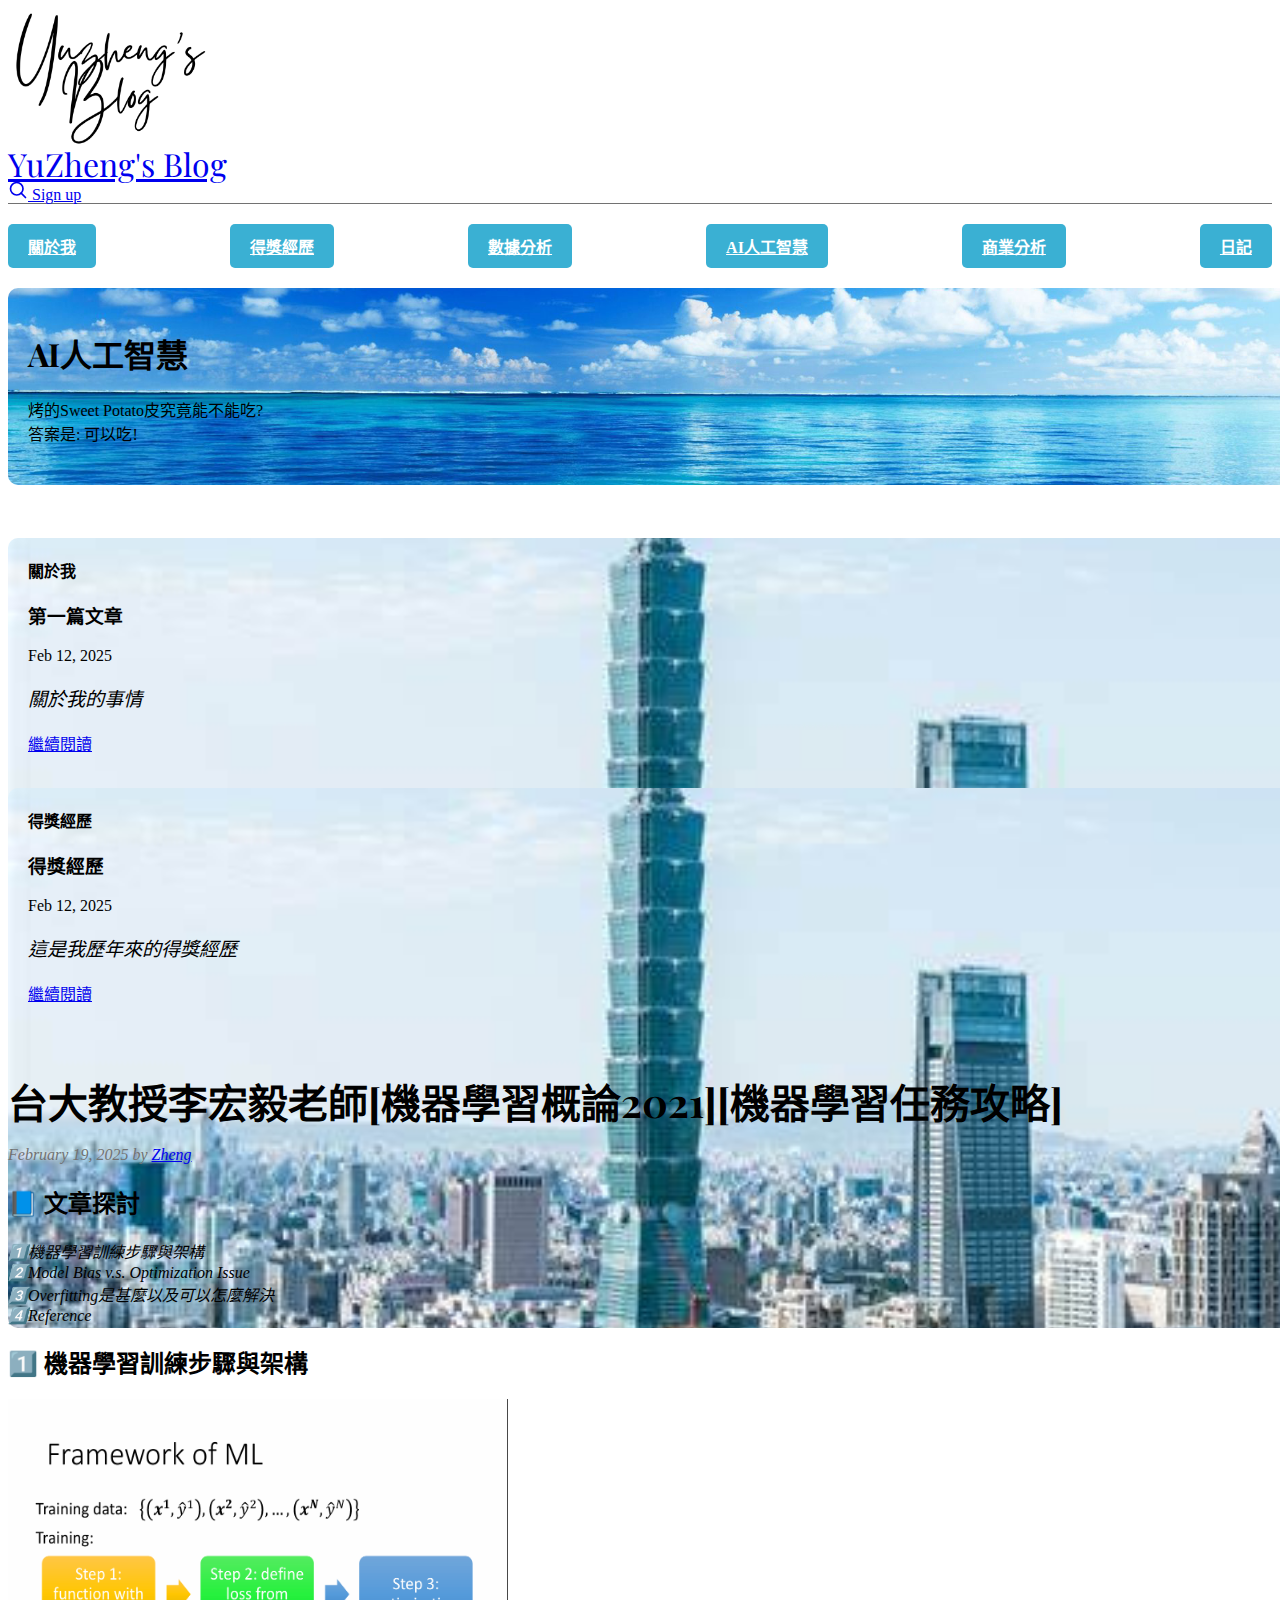
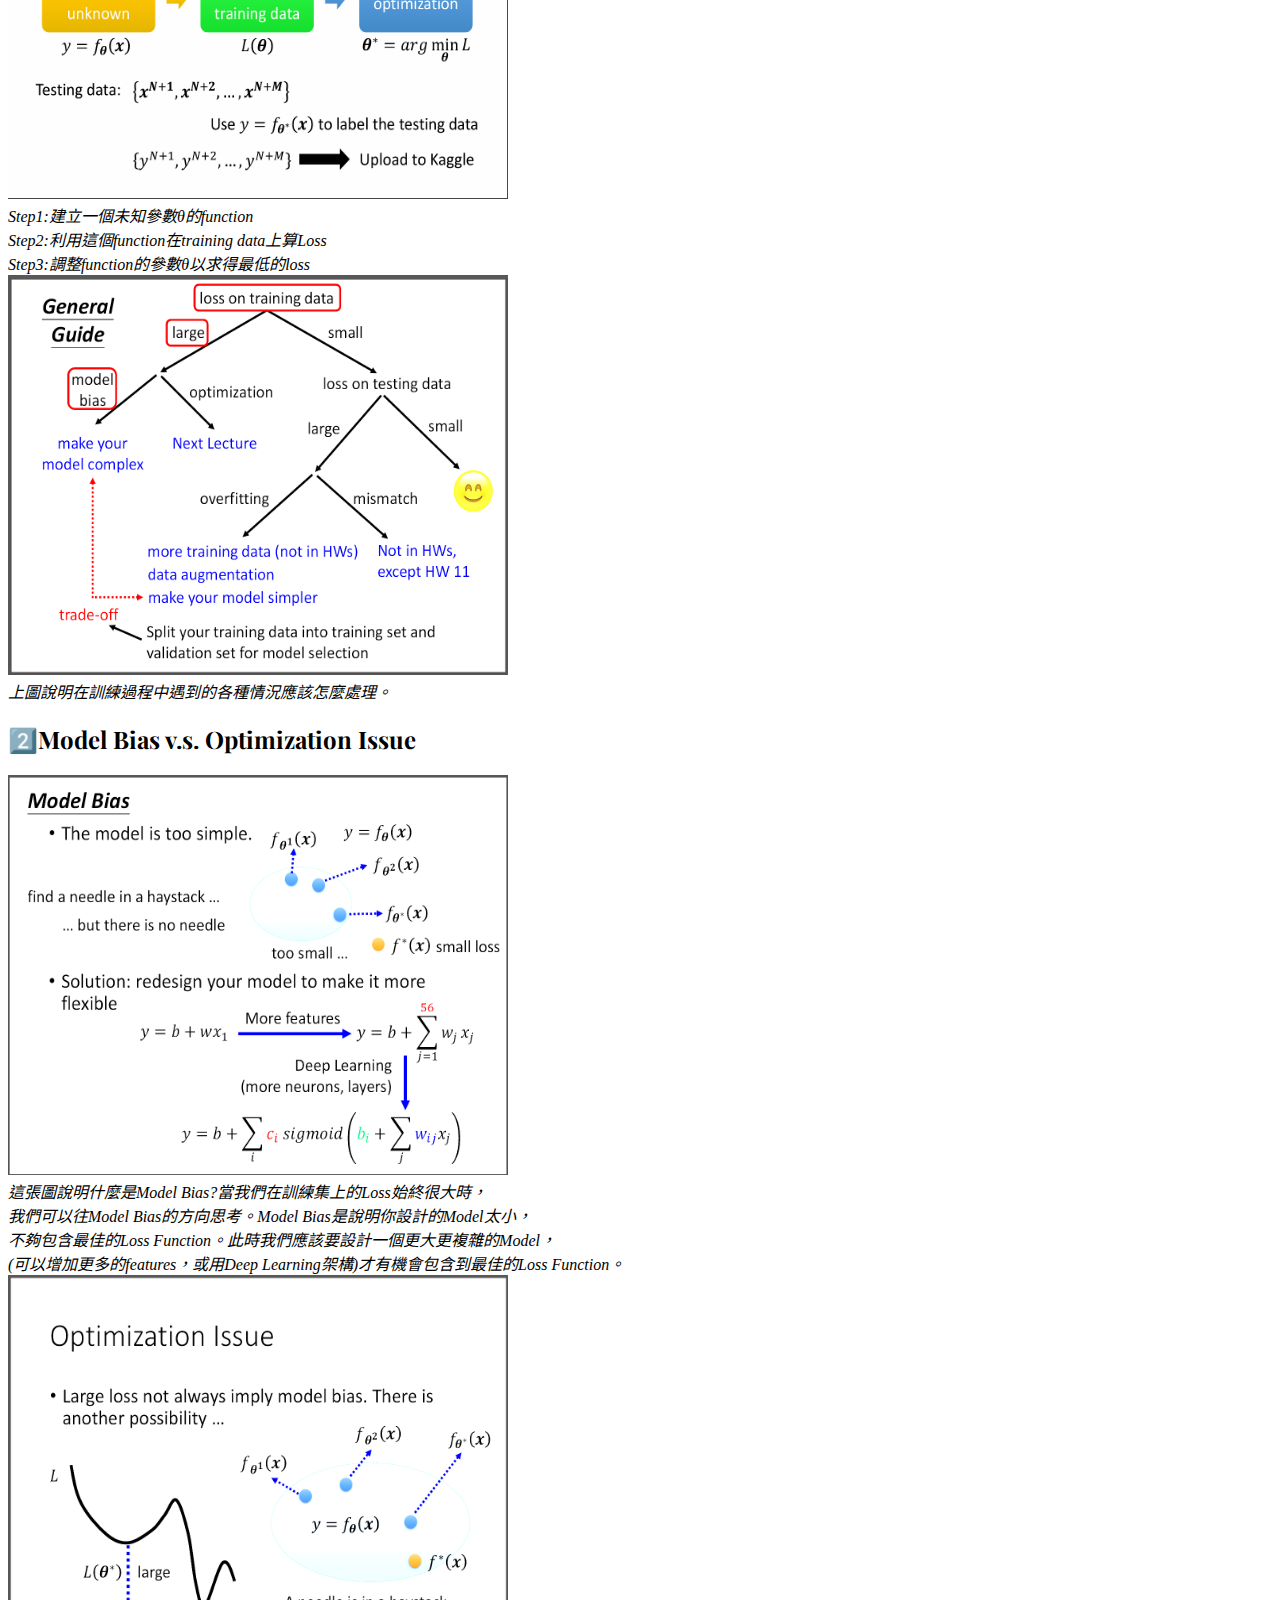
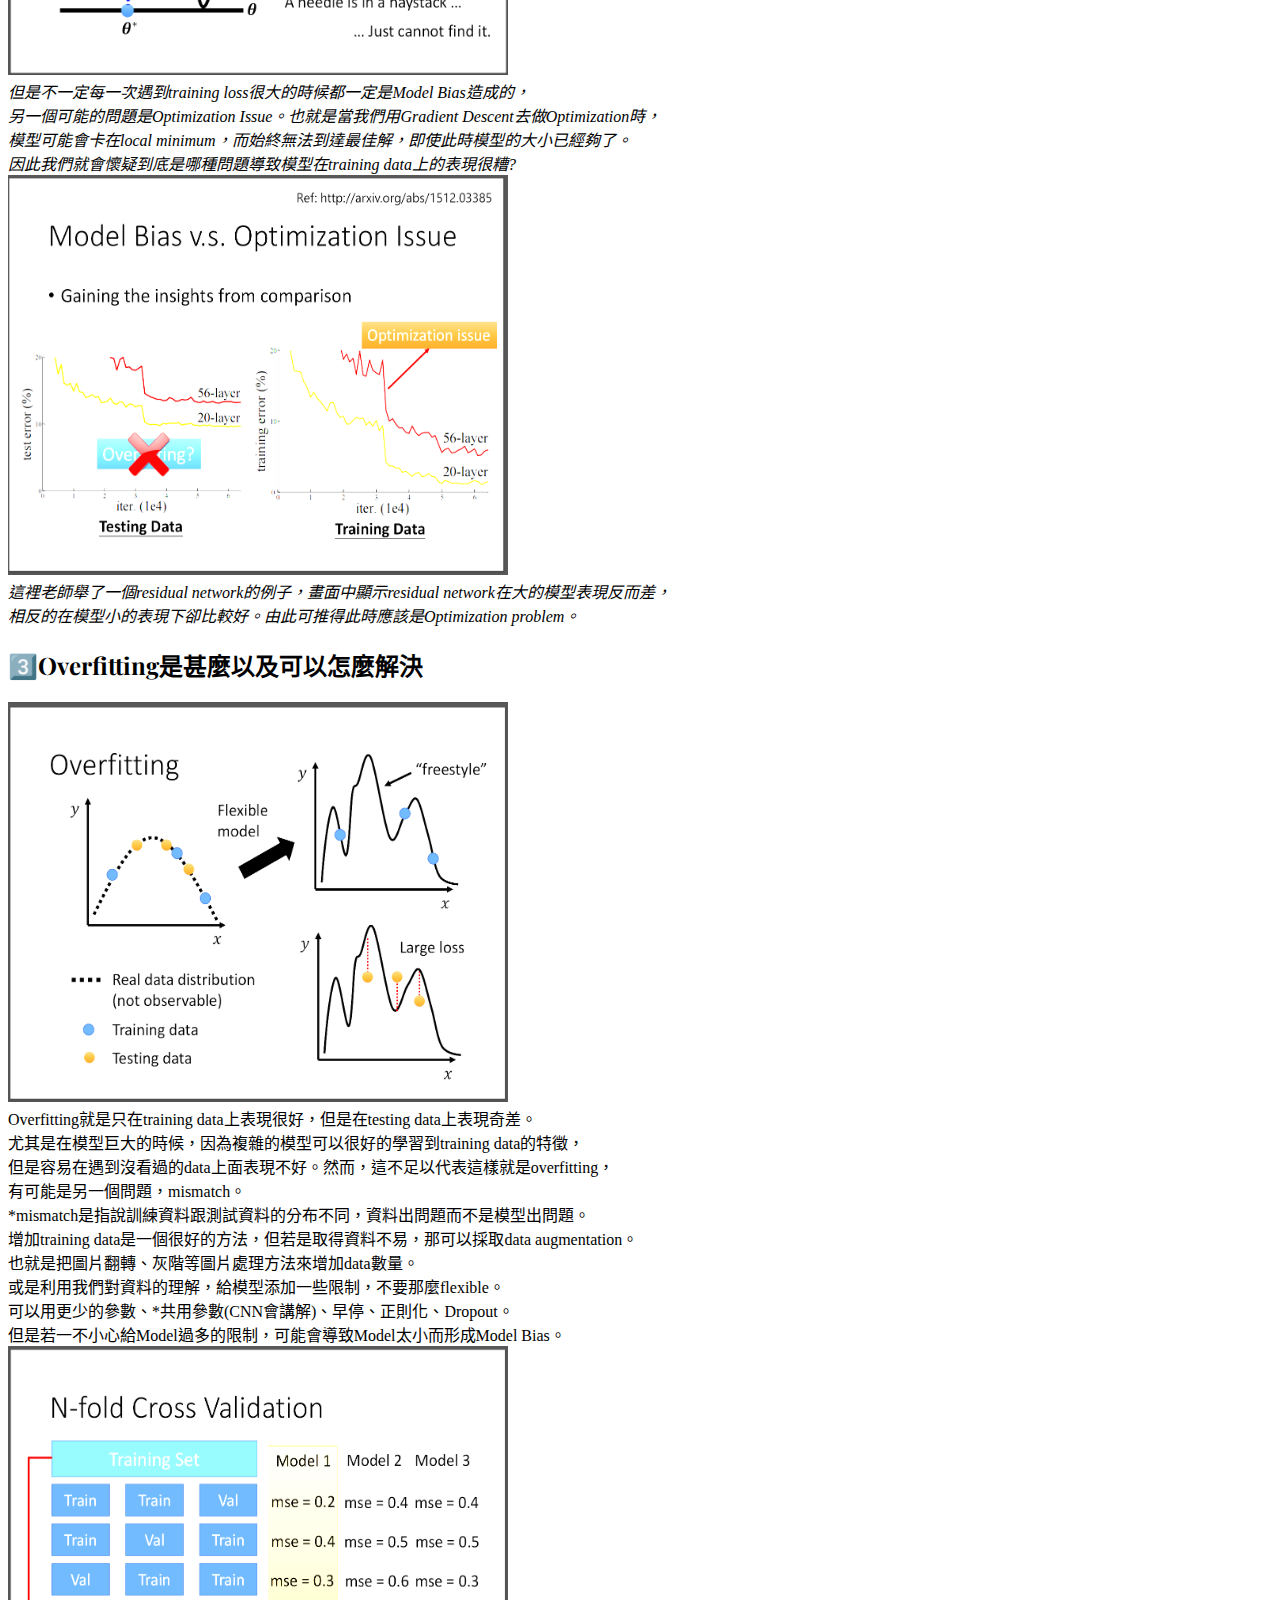
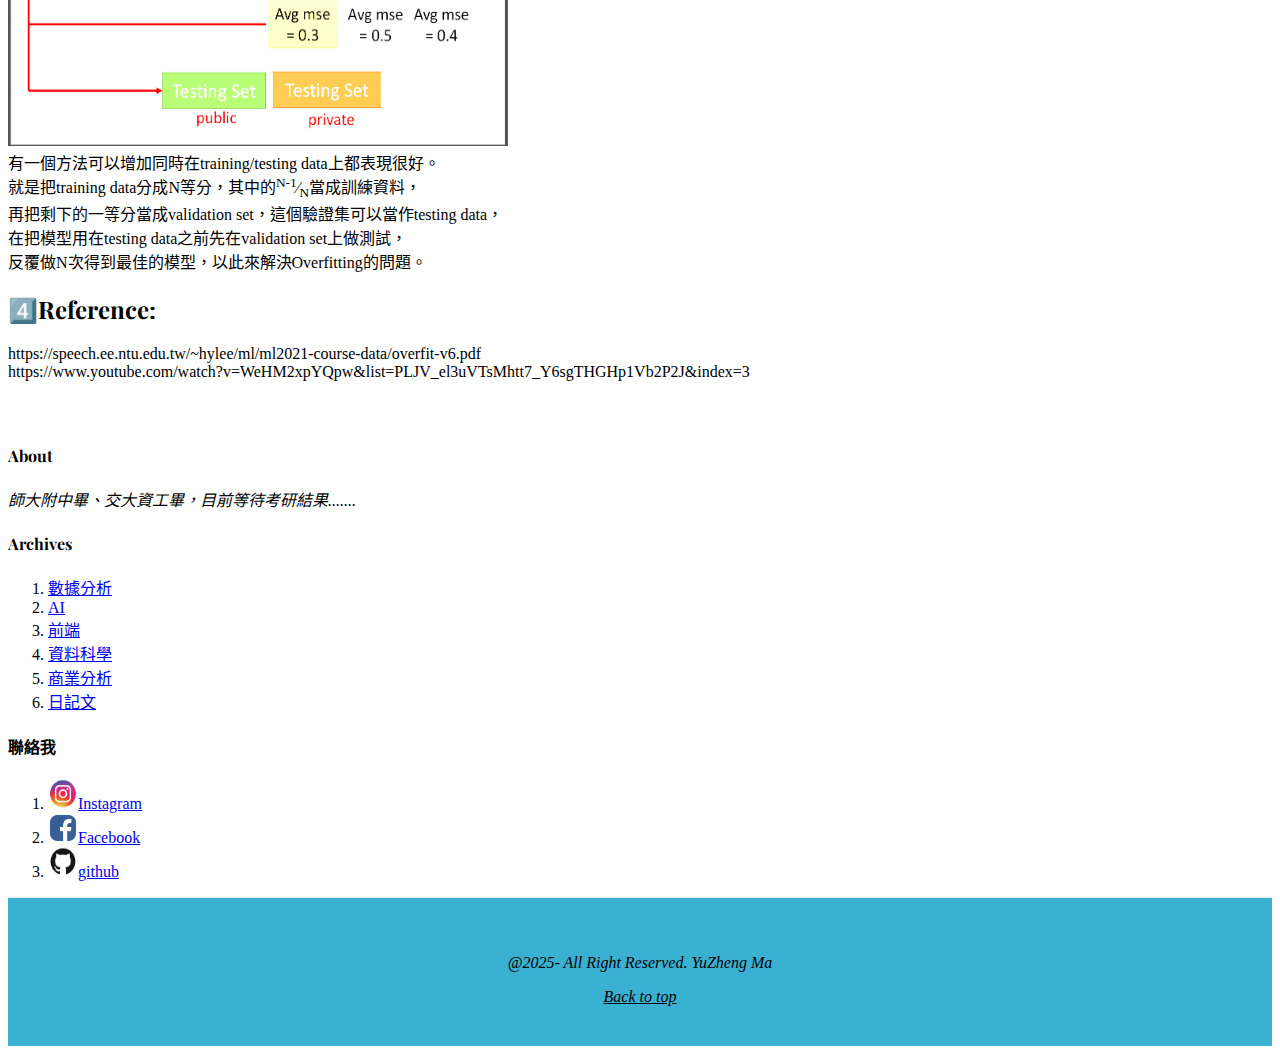
<file: ML2021-2.html>
<!doctype html>
<html lang="zh-TW">

<head>
    <meta charset="utf-8">
    <meta name="viewport" content="width=device-width, initial-scale=1">
    <meta name="description" content="">
    <meta name="author" content="Mark Otto, Jacob Thornton, and Bootstrap contributors">
    <meta name="generator" content="Hugo 0.72.0">
    <title>馬玉錚的部落格</title>

    <link rel="canonical" href="https://v5.getbootstrap.com/docs/5.0/examples/blog/">
    <link rel="icon" href="favicon.ico" type="image/x-icon">

    <link rel="icon" href="logo-32x32.png" type="image/png" sizes="32x32">
    <link rel="icon" href="logo-16x16.png" type="image/png" sizes="16x16">

    <link rel="apple-touch-icon" href="logo-180x180.png">

    <link rel="icon" href="logo-192x192.png" type="image/png" sizes="192x192">
    <link rel="icon" href="logo-512x512.png" type="image/png" sizes="512x512">

    <link rel="stylesheet" href="button.css">
    <link rel="stylesheet" href="content.css">
    <link rel="stylesheet" href="ranking.css">
    <link rel="stylesheet" href="button.css">
    <link rel="stylesheet" href="content.css">
    <link rel="stylesheet" href="ranking.css">


    <!-- Bootstrap core CSS -->
    <link rel="stylesheet" href="https://stackpath.bootstrapcdn.com/bootstrap/5.0.0-alpha1/css/bootstrap.min.css"
        integrity="sha384-r4NyP46KrjDleawBgD5tp8Y7UzmLA05oM1iAEQ17CSuDqnUK2+k9luXQOfXJCJ4I" crossorigin="anonymous">
    <script src="https://stackpath.bootstrapcdn.com/bootstrap/5.0.0-alpha1/js/bootstrap.min.js"
        integrity="sha384-oesi62hOLfzrys4LxRF63OJCXdXDipiYWBnvTl9Y9/TRlw5xlKIEHpNyvvDShgf/"
        crossorigin="anonymous"></script>
    <script src="https://cdn.jsdelivr.net/npm/popper.js@1.16.0/dist/umd/popper.min.js"
        integrity="sha384-Q6E9RHvbIyZFJoft+2mJbHaEWldlvI9IOYy5n3zV9zzTtmI3UksdQRVvoxMfooAo"
        crossorigin="anonymous"></script>

    <style>
        .bd-placeholder-img {
            font-size: 1.125rem;
            text-anchor: middle;
            -webkit-user-select: none;
            -moz-user-select: none;
            -ms-user-select: none;
            user-select: none;
        }

        @media (min-width: 768px) {
            .bd-placeholder-img-lg {
                font-size: 3.5rem;
            }
        }
    </style>


    <!-- Custom styles for this template -->
    <link href="https://fonts.googleapis.com/css?family=Playfair&#43;Display:700,900&amp;display=swap" rel="stylesheet">
    <!-- Custom styles for this template -->
    <style>
        /* stylelint-disable selector-list-comma-newline-after */

        .blog-header {
            line-height: 1;
            border-bottom: 1px solid #727272;
        }

        .blog-header-logo {
            font-family: "Playfair Display", Georgia, "Times New Roman", serif;
            font-size: 32px;
        }

        .blog-header-logo:hover {
            text-decoration: none;
        }

        h1,
        h2,
        h3,
        h4,
        h5,
        h6 {
            font-family: "Playfair Display", Georgia, "Times New Roman", serif;
        }

        .display-4 {
            font-size: 2.5rem;
        }

        @media (min-width: 768px) {
            .display-4 {
                font-size: 3rem;
            }
        }

        .nav-scroller {
            position: relative;
            z-index: 2;
            height: 2.75rem;
            overflow-y: hidden;
        }

        .nav-scroller .nav {
            display: flex;
            flex-wrap: nowrap;
            padding-bottom: 1rem;
            margin-top: -1px;
            overflow-x: auto;
            text-align: center;
            white-space: nowrap;
            -webkit-overflow-scrolling: touch;
        }

        .nav-scroller .nav-link {
            padding-top: .75rem;
            padding-bottom: .75rem;
            font-size: .875rem;
        }

        .card-img-right {
            height: 100%;
            border-radius: 0 3px 3px 0;
        }

        .flex-auto {
            flex: 0 0 auto;
        }

        .h-250 {
            height: 250px;
        }

        @media (min-width: 768px) {
            .h-md-250 {
                height: 250px;
            }
        }

        /* Pagination */
        .blog-pagination {
            margin-bottom: 4rem;
        }

        .blog-pagination>.btn {
            border-radius: 2rem;
        }

        /*
        * Blog posts
        */
        .blog-post {
            margin-bottom: 4rem;
        }

        .blog-post-title {
            margin-bottom: .25rem;
            font-size: 2.5rem;
        }

        .blog-post-meta {
            margin-bottom: 1.25rem;
            color: #727272;
        }

        /*
        * Footer
        */
        .blog-footer {
            padding: 2.5rem 0;
            color: #52c2d0;
            text-align: center;
            background-color: rgb(58, 176, 211);
            border-top: .05rem solid #e5e5e5;
        }

        .blog-footer p:last-child {
            margin-bottom: 0;
        }

        .blog-footer p:last-child {
            margin-bottom: 0;
        }
        
    </style>
</head>

<body>

    <div class="container">
        <header class="blog-header py-3">
            <div class="row flex-nowrap justify-content-between align-items-center">
                <div class="col-4 pt-1">
                    <img src="logo.png" class="img-img" style="max-width: 200px; height: auto;" alt="Logo">
                </div>
                <div class="col-4 text-center">
                    <a class="blog-header-logo text-dark" href="home.html">YuZheng's Blog</a>
                </div>
                <div class="col-4 d-flex justify-content-end align-items-center">
                    <a class="link-secondary" href="#" aria-label="Search">
                        <svg xmlns="http://www.w3.org/2000/svg" width="20" height="20" fill="none" stroke="currentColor"
                            stroke-linecap="round" stroke-linejoin="round" stroke-width="2" class="mx-3" role="img"
                            viewBox="0 0 24 24">
                            <title>Search</title>
                            <circle cx="10.5" cy="10.5" r="7.5" />
                            <path d="M21 21l-5.2-5.2" />
                        </svg>
                    </a>
                    <a class="btn btn-sm btn-outline-secondary" href="#">Sign up</a>
                </div>
            </div>
        </header>

        <div class="button-container">
            <a class="button" href="about_me.html">關於我</a>
            <a class="button" href="awards.html">得獎經歷</a>
            <a class="button" href="#">數據分析</a>
            <a class="button" href="AI.html">AI人工智慧</a>
            <a class="button" href="#">商業分析</a>
            <a class="button" href="#">日記</a>
        </div>

        <div class="row g-0 border rounded overflow-hidden flex-md-row mb-4 shadow-sm h-md-250 position-relative">
            <div class="content-box" id="box1">
                <div class="col p-4 d-flex flex-column position-static">
                    <h1>AI人工智慧</h1>烤的Sweet Potato皮究竟能不能吃?
                    <br>答案是: 可以吃!
                </p>
            <style>
                p{
                    font-style: italic;
                }
            </style>
                </div>
            </div>
        </div>

        <div class="row mb-2">
            <div class="col-md-6">
                <div class="row g-0 border rounded overflow-hidden flex-md-row mb-4 shadow-sm h-md-250 position-relative">
                    <div class="content-box" id="box2">
                        <div class="col p-4 d-flex flex-column position-static">
                            <strong class="d-inline-block mb-2 text-primary">關於我</strong>
                            <h3 class="mb-0">第一篇文章</h3>
                            <div class="mb-1 text-muted">Feb 12, 2025</div>
                            <p class="card-text mb-auto">關於我的事情</p>
                            <a href="about_me.html" class="stretched-link">繼續閱讀</a>
                        </div>
                    </div>
                </div>
            </div>
            <div class="col-md-6">
                <div class="row g-0 border rounded overflow-hidden flex-md-row mb-4 shadow-sm h-md-250 position-relative">
                    <div class="content-box" id="box2">
                        <div class="col p-4 d-flex flex-column position-static">
                            <strong class="d-inline-block mb-2 text-success">得獎經歷</strong>
                            <h3 class="mb-0">得獎經歷</h3>
                            <div class="mb-1 text-muted">Feb 12, 2025</div>
                            <p class="mb-auto">這是我歷年來的得獎經歷</p>
                            <a href="awards.html" class="stretched-link">繼續閱讀</a>
                        </div>
                    </div>
                </div>
            </div>
        </div>
    </div>

    <main class="container">
        <div class="row">
            <div class="col-md-8">

                <div class="blog-post">
                    <h2 class="blog-post-title">台大教授李宏毅老師[機器學習概論2021][機器學習任務攻略]</h2>
                    <p class="blog-post-meta">February 19, 2025 by <a href="about_me.html">Zheng</a></p>
                        <!-- 簡介段落 -->
                        <section>
                            <h2>📘 文章探討</h2>
                            <p>
                            1️⃣機器學習訓練步驟與架構<br>
                            2️⃣Model Bias v.s. Optimization Issue<br>
                            3️⃣Overfitting是甚麼以及可以怎麼解決<br>
                            4️⃣Reference<br>
                            </p>
                        </section>
                    
                        <!-- 主要內容段落 -->
                        <section>
                            <h2>1️⃣ 機器學習訓練步驟與架構</h2>
                            <p>
                                <img src="image/16.png", width="500", height="400"><br>
                                Step1:建立一個未知參數&theta;的function<br>
                                Step2:利用這個function在training data上算Loss<br>
                                Step3:調整function的參數&theta;以求得最低的loss<br>
                                <img src="image/17.png", width="500", height="400"><br>
                                上圖說明在訓練過程中遇到的各種情況應該怎麼處理。<br>
                                
                            </p>
                            <h2>2️⃣Model Bias v.s. Optimization Issue</h2>
                            <p>
                                <img src="image/18.png", width="500", height="400"><br>
                                這張圖說明什麼是Model Bias?當我們在訓練集上的Loss始終很大時，<br>
                                我們可以往Model Bias的方向思考。Model Bias是說明你設計的Model太小，<br>
                                不夠包含最佳的Loss Function。此時我們應該要設計一個更大更複雜的Model，<br>
                                (可以增加更多的features，或用Deep Learning架構)才有機會包含到最佳的Loss Function。<br>
                                <img src="image/19.png", width="500", height="400"><br>
                                但是不一定每一次遇到training loss很大的時候都一定是Model Bias造成的，<br>
                                另一個可能的問題是Optimization Issue。也就是當我們用Gradient Descent去做Optimization時，<br>
                                模型可能會卡在local minimum，而始終無法到達最佳解，即使此時模型的大小已經夠了。<br>
                                因此我們就會懷疑到底是哪種問題導致模型在training data上的表現很糟?<br>
                                <img src="image/20.png", width="500", height="400"><br>
                                這裡老師舉了一個residual network的例子，畫面中顯示residual network在大的模型表現反而差，<br>
                                相反的在模型小的表現下卻比較好。由此可推得此時應該是Optimization problem。<br>
                            </p>
                            <h2> 3️⃣Overfitting是甚麼以及可以怎麼解決</h2>
                                <img src="image/21.png", width="500", height="400"><br>
                                Overfitting就是只在training data上表現很好，但是在testing data上表現奇差。<br>
                                尤其是在模型巨大的時候，因為複雜的模型可以很好的學習到training data的特徵，<br>
                                但是容易在遇到沒看過的data上面表現不好。然而，這不足以代表這樣就是overfitting，<br>
                                有可能是另一個問題，mismatch。<br>
                                *mismatch是指說訓練資料跟測試資料的分布不同，資料出問題而不是模型出問題。<br>
                                增加training data是一個很好的方法，但若是取得資料不易，那可以採取data augmentation。<br>
                                也就是把圖片翻轉、灰階等圖片處理方法來增加data數量。<br>
                                或是利用我們對資料的理解，給模型添加一些限制，不要那麼flexible。<br>
                                可以用更少的參數、*共用參數(CNN會講解)、早停、正則化、Dropout。<br>
                                但是若一不小心給Model過多的限制，可能會導致Model太小而形成Model Bias。<br>
                                <img src="image/22.png", width="500", height="400"><br>
                                有一個方法可以增加同時在training/testing data上都表現很好。<br>
                                就是把training data分成N等分，其中的<sup>N-1</sup>&frasl;<sub>N</sub>當成訓練資料，<br>
                                再把剩下的一等分當成validation set，這個驗證集可以當作testing data，<br>
                                在把模型用在testing data之前先在validation set上做測試，<br>
                                反覆做N次得到最佳的模型，以此來解決Overfitting的問題。<br>
                            <h2>
                                4️⃣Reference:
                            </h2>
                                <p><li>https://speech.ee.ntu.edu.tw/~hylee/ml/ml2021-course-data/overfit-v6.pdf</li>
                                <li>https://www.youtube.com/watch?v=WeHM2xpYQpw&list=PLJV_el3uVTsMhtt7_Y6sgTHGHp1Vb2P2J&index=3</li> </p>   
                        </section>

                </div><!-- /.blog-post -->

                <!--<nav class="blog-pagination">
                    <a class="btn btn-outline-primary" href="#">Older</a>
                    <a class="btn btn-outline-secondary disabled" href="#" tabindex="-1" aria-disabled="true">Newer</a>
                </nav> -->

            </div>

            <aside class="col-md-4">
                <div class="p-4 mb-3 bg-light rounded">
                    <h4 class="font-italic">About</h4>
                    <p class="mb-0">師大附中畢、交大資工畢，目前等待考研結果.......</p>
                </div>

                <div class="p-4">
                    <h4 class="font-italic">Archives</h4>
                    <ol class="list-unstyled mb-0">
                        <li><a href="#">數據分析</a></li>
                        <li><a href="#">AI</a></li>
                        <li><a href="#">前端</a></li>
                        <li><a href="#">資料科學</a></li>
                        <li><a href="#">商業分析</a></li>
                        <li><a href="#">日記文</a></li>
                    </ol>
                </div>

                <div class="p-4">
                    <h4 class="font-italic">聯絡我</h4>
                    <ol class="list-unstyled">
                        <li><img src="ins_logo.jpg" width="30"; height="30"><a href="https://www.instagram.com/yuzheng_0418/">Instagram</a></li>
                        <li><img src="FB_logo.jpg" width="30"; height="30"><a href="https://www.facebook.com/lugman.ma/">Facebook</a></li>
                        <li><img src="github.png" width="30"; height="30"><a href="https://github.com/yuzheng91">github</a></li>
                    </ol>
                </div>
            </aside>

        </div><!-- /.row -->

    </main><!-- /.container -->

    <footer class="blog-footer">
        <p><a style="color:black;">@2025- All Right Reserved. YuZheng Ma </a></p>
        <p>
            <a href="awards.html"style="color:black;">Back to top</a>
        </p>
    </footer>



</body>

</html>
</file>
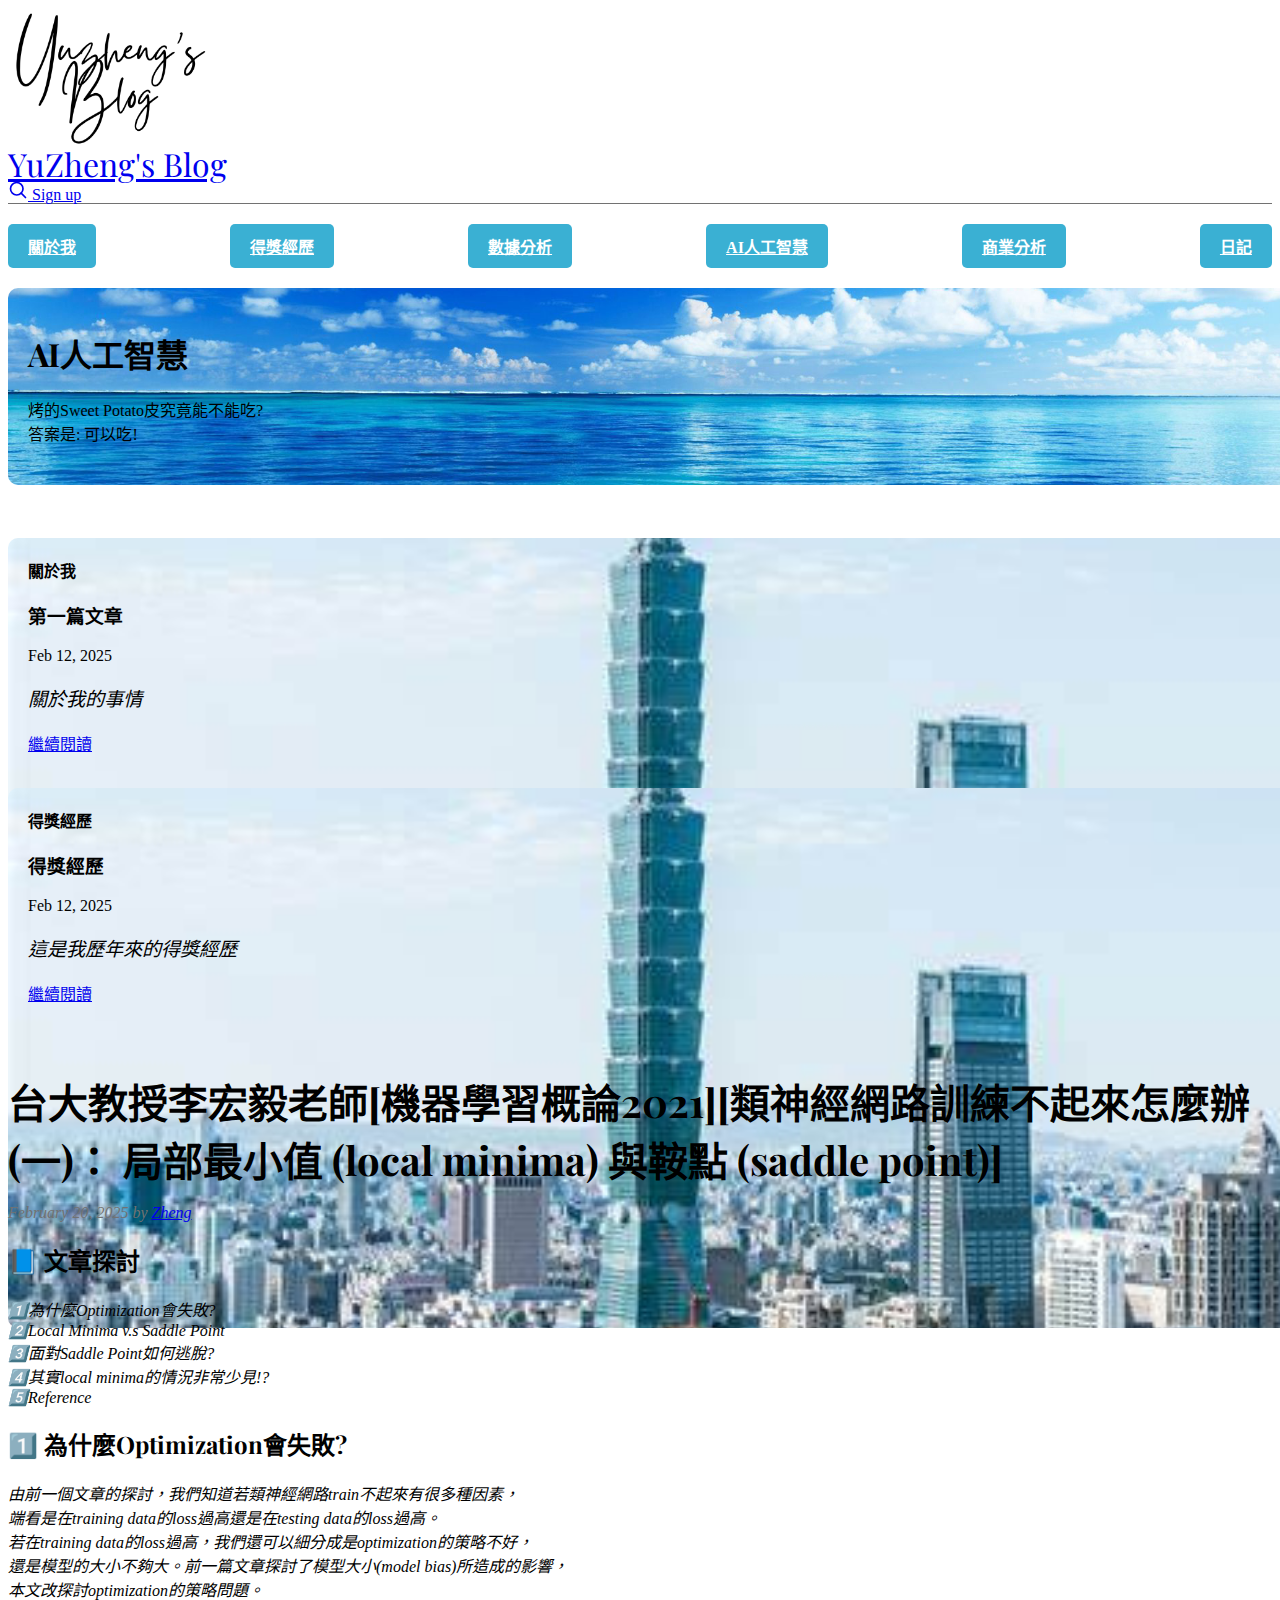
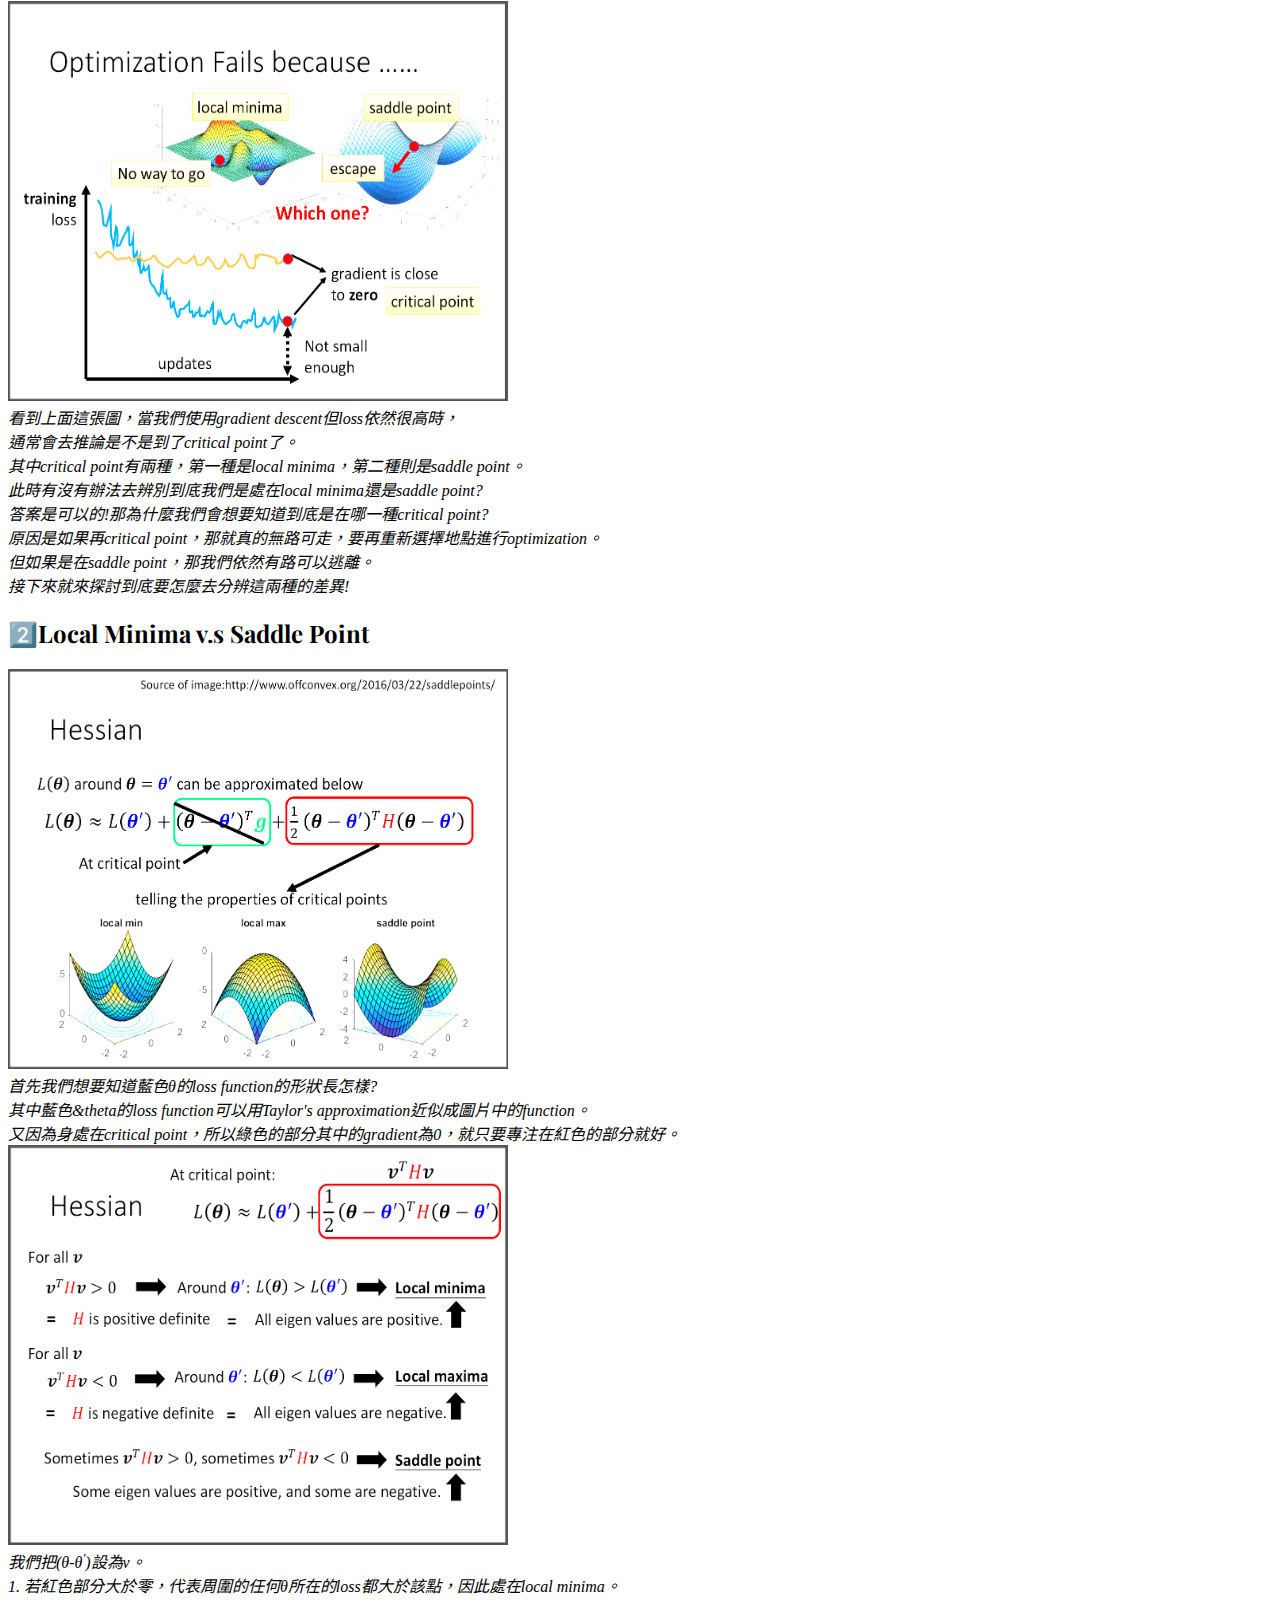
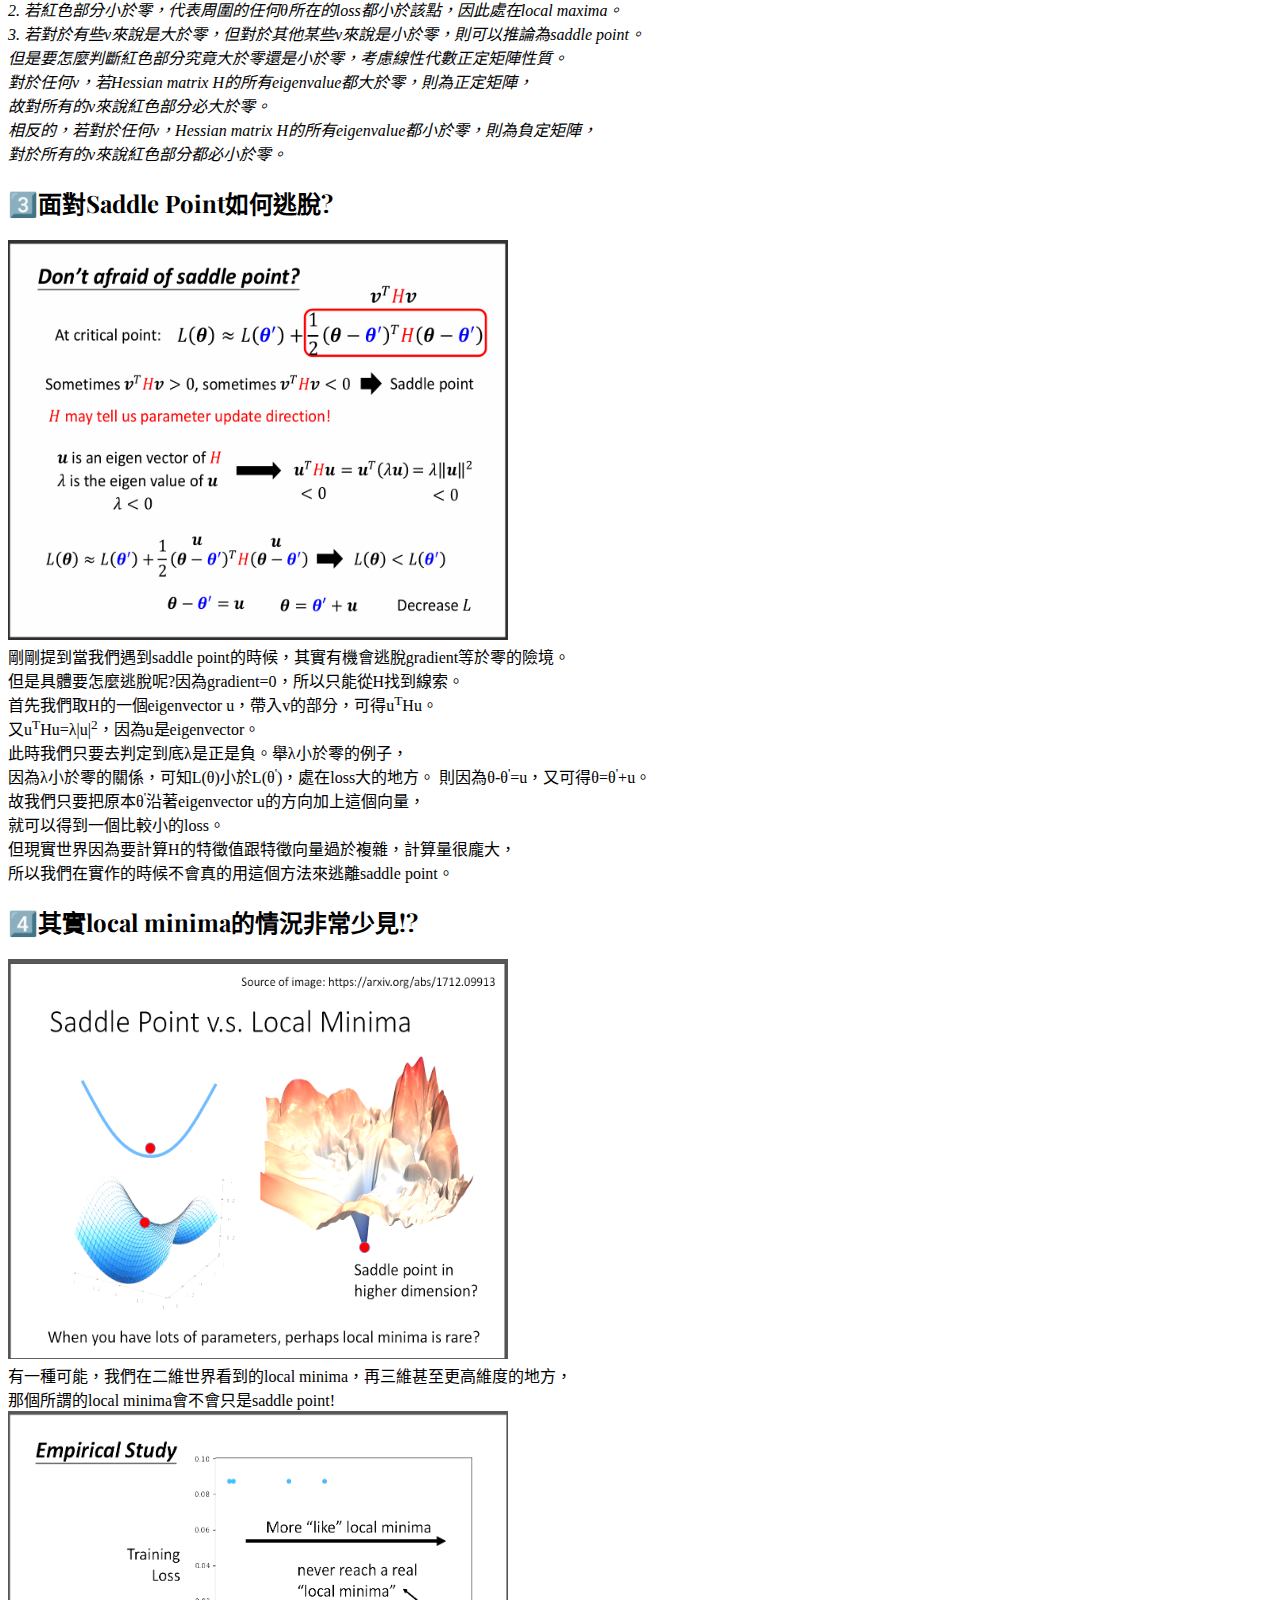
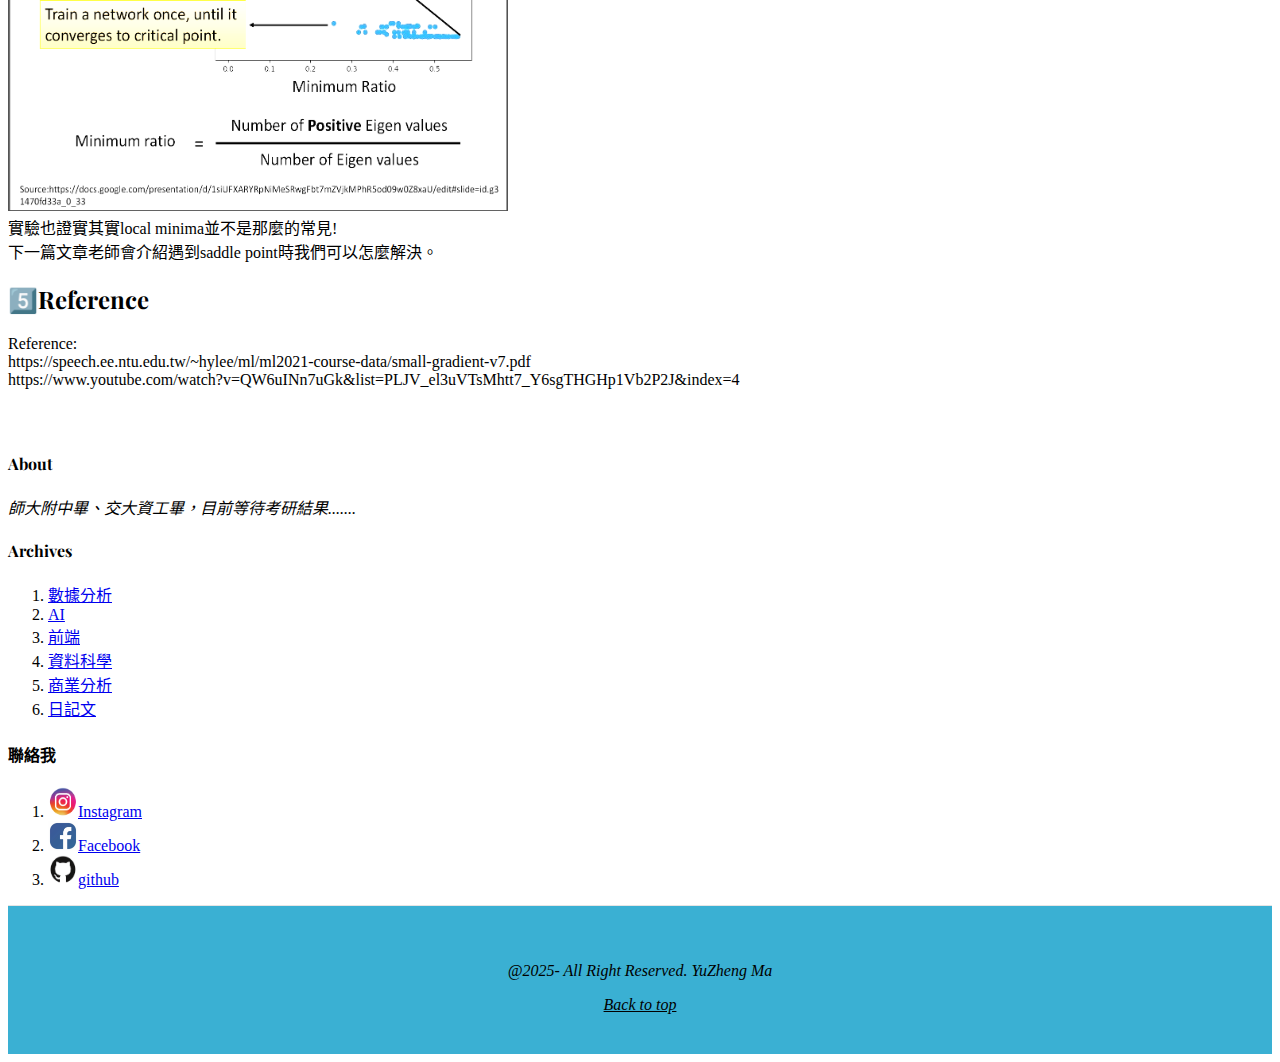
<file: ML2021-3.html>
<!doctype html>
<html lang="zh-TW">

<head>
    <meta charset="utf-8">
    <meta name="viewport" content="width=device-width, initial-scale=1">
    <meta name="description" content="">
    <meta name="author" content="Mark Otto, Jacob Thornton, and Bootstrap contributors">
    <meta name="generator" content="Hugo 0.72.0">
    <title>馬玉錚的部落格</title>

    <link rel="canonical" href="https://v5.getbootstrap.com/docs/5.0/examples/blog/">
    <link rel="icon" href="favicon.ico" type="image/x-icon">

    <link rel="icon" href="logo-32x32.png" type="image/png" sizes="32x32">
    <link rel="icon" href="logo-16x16.png" type="image/png" sizes="16x16">

    <link rel="apple-touch-icon" href="logo-180x180.png">

    <link rel="icon" href="logo-192x192.png" type="image/png" sizes="192x192">
    <link rel="icon" href="logo-512x512.png" type="image/png" sizes="512x512">

    <link rel="stylesheet" href="button.css">
    <link rel="stylesheet" href="content.css">
    <link rel="stylesheet" href="ranking.css">
    <link rel="stylesheet" href="button.css">
    <link rel="stylesheet" href="content.css">
    <link rel="stylesheet" href="ranking.css">


    <!-- Bootstrap core CSS -->
    <link rel="stylesheet" href="https://stackpath.bootstrapcdn.com/bootstrap/5.0.0-alpha1/css/bootstrap.min.css"
        integrity="sha384-r4NyP46KrjDleawBgD5tp8Y7UzmLA05oM1iAEQ17CSuDqnUK2+k9luXQOfXJCJ4I" crossorigin="anonymous">
    <script src="https://stackpath.bootstrapcdn.com/bootstrap/5.0.0-alpha1/js/bootstrap.min.js"
        integrity="sha384-oesi62hOLfzrys4LxRF63OJCXdXDipiYWBnvTl9Y9/TRlw5xlKIEHpNyvvDShgf/"
        crossorigin="anonymous"></script>
    <script src="https://cdn.jsdelivr.net/npm/popper.js@1.16.0/dist/umd/popper.min.js"
        integrity="sha384-Q6E9RHvbIyZFJoft+2mJbHaEWldlvI9IOYy5n3zV9zzTtmI3UksdQRVvoxMfooAo"
        crossorigin="anonymous"></script>

    <style>
        .bd-placeholder-img {
            font-size: 1.125rem;
            text-anchor: middle;
            -webkit-user-select: none;
            -moz-user-select: none;
            -ms-user-select: none;
            user-select: none;
        }

        @media (min-width: 768px) {
            .bd-placeholder-img-lg {
                font-size: 3.5rem;
            }
        }
    </style>


    <!-- Custom styles for this template -->
    <link href="https://fonts.googleapis.com/css?family=Playfair&#43;Display:700,900&amp;display=swap" rel="stylesheet">
    <!-- Custom styles for this template -->
    <style>
        /* stylelint-disable selector-list-comma-newline-after */

        .blog-header {
            line-height: 1;
            border-bottom: 1px solid #727272;
        }

        .blog-header-logo {
            font-family: "Playfair Display", Georgia, "Times New Roman", serif;
            font-size: 32px;
        }

        .blog-header-logo:hover {
            text-decoration: none;
        }

        h1,
        h2,
        h3,
        h4,
        h5,
        h6 {
            font-family: "Playfair Display", Georgia, "Times New Roman", serif;
        }

        .display-4 {
            font-size: 2.5rem;
        }

        @media (min-width: 768px) {
            .display-4 {
                font-size: 3rem;
            }
        }

        .nav-scroller {
            position: relative;
            z-index: 2;
            height: 2.75rem;
            overflow-y: hidden;
        }

        .nav-scroller .nav {
            display: flex;
            flex-wrap: nowrap;
            padding-bottom: 1rem;
            margin-top: -1px;
            overflow-x: auto;
            text-align: center;
            white-space: nowrap;
            -webkit-overflow-scrolling: touch;
        }

        .nav-scroller .nav-link {
            padding-top: .75rem;
            padding-bottom: .75rem;
            font-size: .875rem;
        }

        .card-img-right {
            height: 100%;
            border-radius: 0 3px 3px 0;
        }

        .flex-auto {
            flex: 0 0 auto;
        }

        .h-250 {
            height: 250px;
        }

        @media (min-width: 768px) {
            .h-md-250 {
                height: 250px;
            }
        }

        /* Pagination */
        .blog-pagination {
            margin-bottom: 4rem;
        }

        .blog-pagination>.btn {
            border-radius: 2rem;
        }

        /*
        * Blog posts
        */
        .blog-post {
            margin-bottom: 4rem;
        }

        .blog-post-title {
            margin-bottom: .25rem;
            font-size: 2.5rem;
        }

        .blog-post-meta {
            margin-bottom: 1.25rem;
            color: #727272;
        }

        /*
        * Footer
        */
        .blog-footer {
            padding: 2.5rem 0;
            color: #52c2d0;
            text-align: center;
            background-color: rgb(58, 176, 211);
            border-top: .05rem solid #e5e5e5;
        }

        .blog-footer p:last-child {
            margin-bottom: 0;
        }

        .blog-footer p:last-child {
            margin-bottom: 0;
        }
        
    </style>
</head>

<body>

    <div class="container">
        <header class="blog-header py-3">
            <div class="row flex-nowrap justify-content-between align-items-center">
                <div class="col-4 pt-1">
                    <img src="logo.png" class="img-img" style="max-width: 200px; height: auto;" alt="Logo">
                </div>
                <div class="col-4 text-center">
                    <a class="blog-header-logo text-dark" href="home.html">YuZheng's Blog</a>
                </div>
                <div class="col-4 d-flex justify-content-end align-items-center">
                    <a class="link-secondary" href="#" aria-label="Search">
                        <svg xmlns="http://www.w3.org/2000/svg" width="20" height="20" fill="none" stroke="currentColor"
                            stroke-linecap="round" stroke-linejoin="round" stroke-width="2" class="mx-3" role="img"
                            viewBox="0 0 24 24">
                            <title>Search</title>
                            <circle cx="10.5" cy="10.5" r="7.5" />
                            <path d="M21 21l-5.2-5.2" />
                        </svg>
                    </a>
                    <a class="btn btn-sm btn-outline-secondary" href="#">Sign up</a>
                </div>
            </div>
        </header>

        <div class="button-container">
            <a class="button" href="about_me.html">關於我</a>
            <a class="button" href="awards.html">得獎經歷</a>
            <a class="button" href="#">數據分析</a>
            <a class="button" href="AI.html">AI人工智慧</a>
            <a class="button" href="#">商業分析</a>
            <a class="button" href="#">日記</a>
        </div>

        <div class="row g-0 border rounded overflow-hidden flex-md-row mb-4 shadow-sm h-md-250 position-relative">
            <div class="content-box" id="box1">
                <div class="col p-4 d-flex flex-column position-static">
                    <h1>AI人工智慧</h1>烤的Sweet Potato皮究竟能不能吃?
                    <br>答案是: 可以吃!
                </p>
            <style>
                p{
                    font-style: italic;
                }
            </style>
                </div>
            </div>
        </div>

        <div class="row mb-2">
            <div class="col-md-6">
                <div class="row g-0 border rounded overflow-hidden flex-md-row mb-4 shadow-sm h-md-250 position-relative">
                    <div class="content-box" id="box2">
                        <div class="col p-4 d-flex flex-column position-static">
                            <strong class="d-inline-block mb-2 text-primary">關於我</strong>
                            <h3 class="mb-0">第一篇文章</h3>
                            <div class="mb-1 text-muted">Feb 12, 2025</div>
                            <p class="card-text mb-auto">關於我的事情</p>
                            <a href="about_me.html" class="stretched-link">繼續閱讀</a>
                        </div>
                    </div>
                </div>
            </div>
            <div class="col-md-6">
                <div class="row g-0 border rounded overflow-hidden flex-md-row mb-4 shadow-sm h-md-250 position-relative">
                    <div class="content-box" id="box2">
                        <div class="col p-4 d-flex flex-column position-static">
                            <strong class="d-inline-block mb-2 text-success">得獎經歷</strong>
                            <h3 class="mb-0">得獎經歷</h3>
                            <div class="mb-1 text-muted">Feb 12, 2025</div>
                            <p class="mb-auto">這是我歷年來的得獎經歷</p>
                            <a href="awards.html" class="stretched-link">繼續閱讀</a>
                        </div>
                    </div>
                </div>
            </div>
        </div>
    </div>

    <main class="container">
        <div class="row">
            <div class="col-md-8">

                <div class="blog-post">
                    <h2 class="blog-post-title">台大教授李宏毅老師[機器學習概論2021][類神經網路訓練不起來怎麼辦 (一)： 局部最小值 (local minima) 與鞍點 (saddle point)]</h2>
                    <p class="blog-post-meta">February 20, 2025 by <a href="about_me.html">Zheng</a></p>
                        <!-- 簡介段落 -->
                        <section>
                            <h2>📘 文章探討</h2>
                            <p>
                            1️⃣為什麼Optimization會失敗?<br>
                            2️⃣Local Minima v.s Saddle Point<br>
                            3️⃣面對Saddle Point如何逃脫?<br>
                            4️⃣其實local minima的情況非常少見!?<br>
                            5️⃣Reference
                            </p>
                        </section>
                    
                        <!-- 主要內容段落 -->
                        <section>
                            <h2>1️⃣ 為什麼Optimization會失敗?</h2>
                            <p>
                                由前一個文章的探討，我們知道若類神經網路train不起來有很多種因素，<br>
                                端看是在training data的loss過高還是在testing data的loss過高。<br>
                                若在training data的loss過高，我們還可以細分成是optimization的策略不好，<br>
                                還是模型的大小不夠大。前一篇文章探討了模型大小(model bias)所造成的影響，<br>
                                本文改探討optimization的策略問題。<br>
                                <img src="image/23.png", width="500", height="400"><br>
                                看到上面這張圖，當我們使用gradient descent但loss依然很高時，<br>
                                通常會去推論是不是到了critical point了。<br>
                                其中critical point有兩種，第一種是local minima，第二種則是saddle point。<br>
                                此時有沒有辦法去辨別到底我們是處在local minima還是saddle point?<br>
                                答案是可以的!那為什麼我們會想要知道到底是在哪一種critical point?<br>
                                原因是如果再critical point，那就真的無路可走，要再重新選擇地點進行optimization。<br>
                                但如果是在saddle point，那我們依然有路可以逃離。<br>
                                接下來就來探討到底要怎麼去分辨這兩種的差異!
                            </p>
                            <h2>2️⃣Local Minima v.s Saddle Point</h2>
                            <p>
                                <img src="image/24.png", width="500", height="400"><br>
                                首先我們想要知道藍色&theta;的loss function的形狀長怎樣?<br>
                                其中藍色&theta的loss function可以用Taylor's approximation近似成圖片中的function。<br>
                                又因為身處在critical point，所以綠色的部分其中的gradient為0，就只要專注在紅色的部分就好。<br>
                                <img src="image/25.png", width="500", height="400"><br>
                                我們把(&theta;-&theta;<sup>'</sup>)設為v。<br>
                                1. 若紅色部分大於零，代表周圍的任何&theta;所在的loss都大於該點，因此處在local minima。<br>
                                2. 若紅色部分小於零，代表周圍的任何&theta;所在的loss都小於該點，因此處在local maxima。<br>
                                3. 若對於有些v來說是大於零，但對於其他某些v來說是小於零，則可以推論為saddle point。<br>
                                但是要怎麼判斷紅色部分究竟大於零還是小於零，考慮線性代數正定矩陣性質。<br>
                                對於任何v，若Hessian matrix H的所有eigenvalue都大於零，則為正定矩陣，<br>
                                故對所有的v來說紅色部分必大於零。<br>
                                相反的，若對於任何v，Hessian matrix H的所有eigenvalue都小於零，則為負定矩陣，<br>
                                對於所有的v來說紅色部分都必小於零。<br>
                                
                            </p>
                            <h2> 3️⃣面對Saddle Point如何逃脫?</h2>
                                <img src="image/26.png", width="500", height="400"><br>
                                剛剛提到當我們遇到saddle point的時候，其實有機會逃脫gradient等於零的險境。<br>
                                但是具體要怎麼逃脫呢?因為gradient=0，所以只能從H找到線索。<br>
                                首先我們取H的一個eigenvector u，帶入v的部分，可得u<sup>T</sup>Hu。<br>
                                又u<sup>T</sup>Hu=&lambda;|u|<sup>2</sup>，因為u是eigenvector。<br>
                                此時我們只要去判定到底&lambda;是正是負。舉&lambda;小於零的例子，<br>
                                因為&lambda;小於零的關係，可知L(&theta;)小於L(&theta;<sup>'</sup>)，處在loss大的地方。
                                則因為&theta;-&theta;<sup>'</sup>=u，又可得&theta;=&theta;<sup>'</sup>+u。<br>
                                故我們只要把原本&theta;<sup>'</sup>沿著eigenvector u的方向加上這個向量，<br>
                                就可以得到一個比較小的loss。<br>
                                但現實世界因為要計算H的特徵值跟特徵向量過於複雜，計算量很龐大，<br>
                                所以我們在實作的時候不會真的用這個方法來逃離saddle point。<br>
                            
                            <h2>
                                4️⃣其實local minima的情況非常少見!?
                            </h2>    
                                <img src="image/27.png", width="500", height="400"><br>
                                有一種可能，我們在二維世界看到的local minima，再三維甚至更高維度的地方，<br>
                                那個所謂的local minima會不會只是saddle point!<br>
                                <img src="image/28.png", width="500", height="400"><br>
                                實驗也證實其實local minima並不是那麼的常見!<br>
                                下一篇文章老師會介紹遇到saddle point時我們可以怎麼解決。
                            <h2>
                                5️⃣Reference
                            </h2>
                                Reference:
                                <li>https://speech.ee.ntu.edu.tw/~hylee/ml/ml2021-course-data/small-gradient-v7.pdf</li>
                                <li>https://www.youtube.com/watch?v=QW6uINn7uGk&list=PLJV_el3uVTsMhtt7_Y6sgTHGHp1Vb2P2J&index=4</li>
                        </section>

                </div><!-- /.blog-post -->

                <!--<nav class="blog-pagination">
                    <a class="btn btn-outline-primary" href="#">Older</a>
                    <a class="btn btn-outline-secondary disabled" href="#" tabindex="-1" aria-disabled="true">Newer</a>
                </nav> -->

            </div>

            <aside class="col-md-4">
                <div class="p-4 mb-3 bg-light rounded">
                    <h4 class="font-italic">About</h4>
                    <p class="mb-0">師大附中畢、交大資工畢，目前等待考研結果.......</p>
                </div>

                <div class="p-4">
                    <h4 class="font-italic">Archives</h4>
                    <ol class="list-unstyled mb-0">
                        <li><a href="#">數據分析</a></li>
                        <li><a href="#">AI</a></li>
                        <li><a href="#">前端</a></li>
                        <li><a href="#">資料科學</a></li>
                        <li><a href="#">商業分析</a></li>
                        <li><a href="#">日記文</a></li>
                    </ol>
                </div>

                <div class="p-4">
                    <h4 class="font-italic">聯絡我</h4>
                    <ol class="list-unstyled">
                        <li><img src="ins_logo.jpg" width="30"; height="30"><a href="https://www.instagram.com/yuzheng_0418/">Instagram</a></li>
                        <li><img src="FB_logo.jpg" width="30"; height="30"><a href="https://www.facebook.com/lugman.ma/">Facebook</a></li>
                        <li><img src="github.png" width="30"; height="30"><a href="https://github.com/yuzheng91">github</a></li>
                    </ol>
                </div>
            </aside>

        </div><!-- /.row -->

    </main><!-- /.container -->

    <footer class="blog-footer">
        <p><a style="color:black;">@2025- All Right Reserved. YuZheng Ma </a></p>
        <p>
            <a href="awards.html"style="color:black;">Back to top</a>
</file>
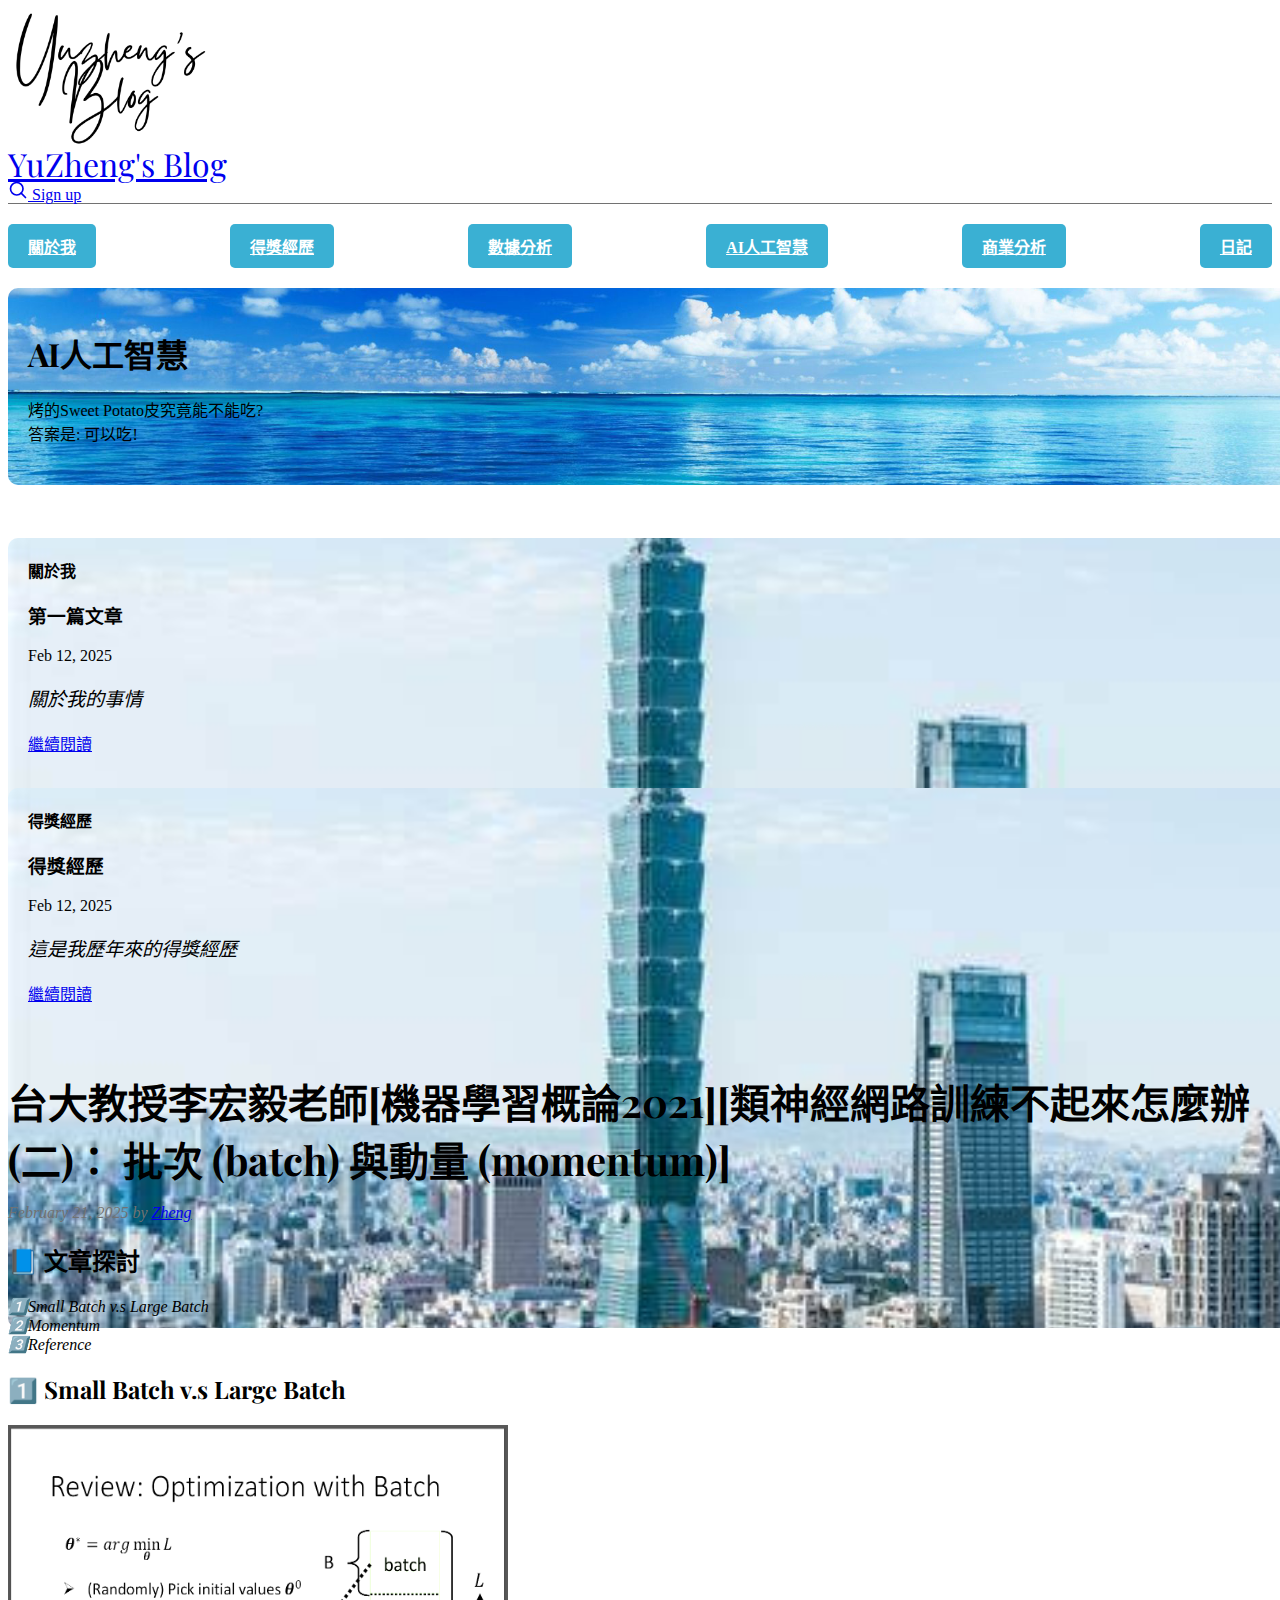
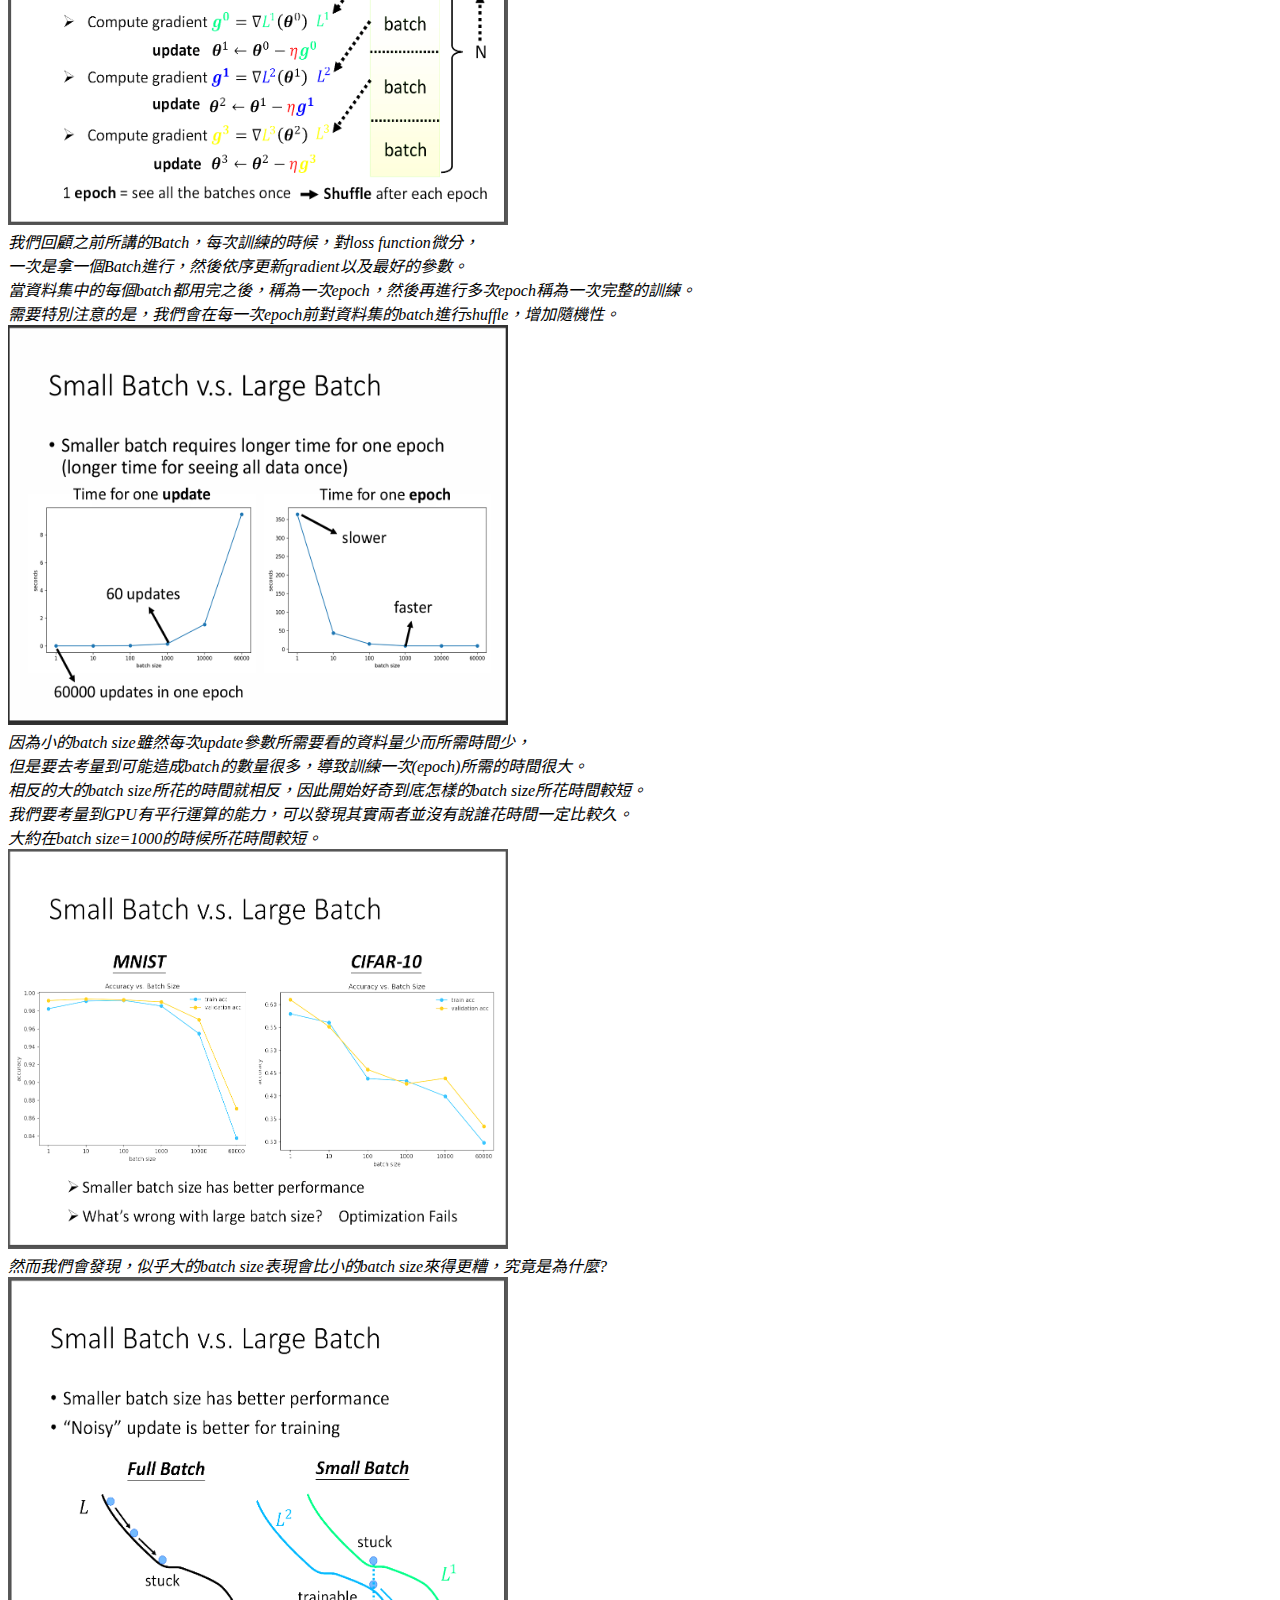
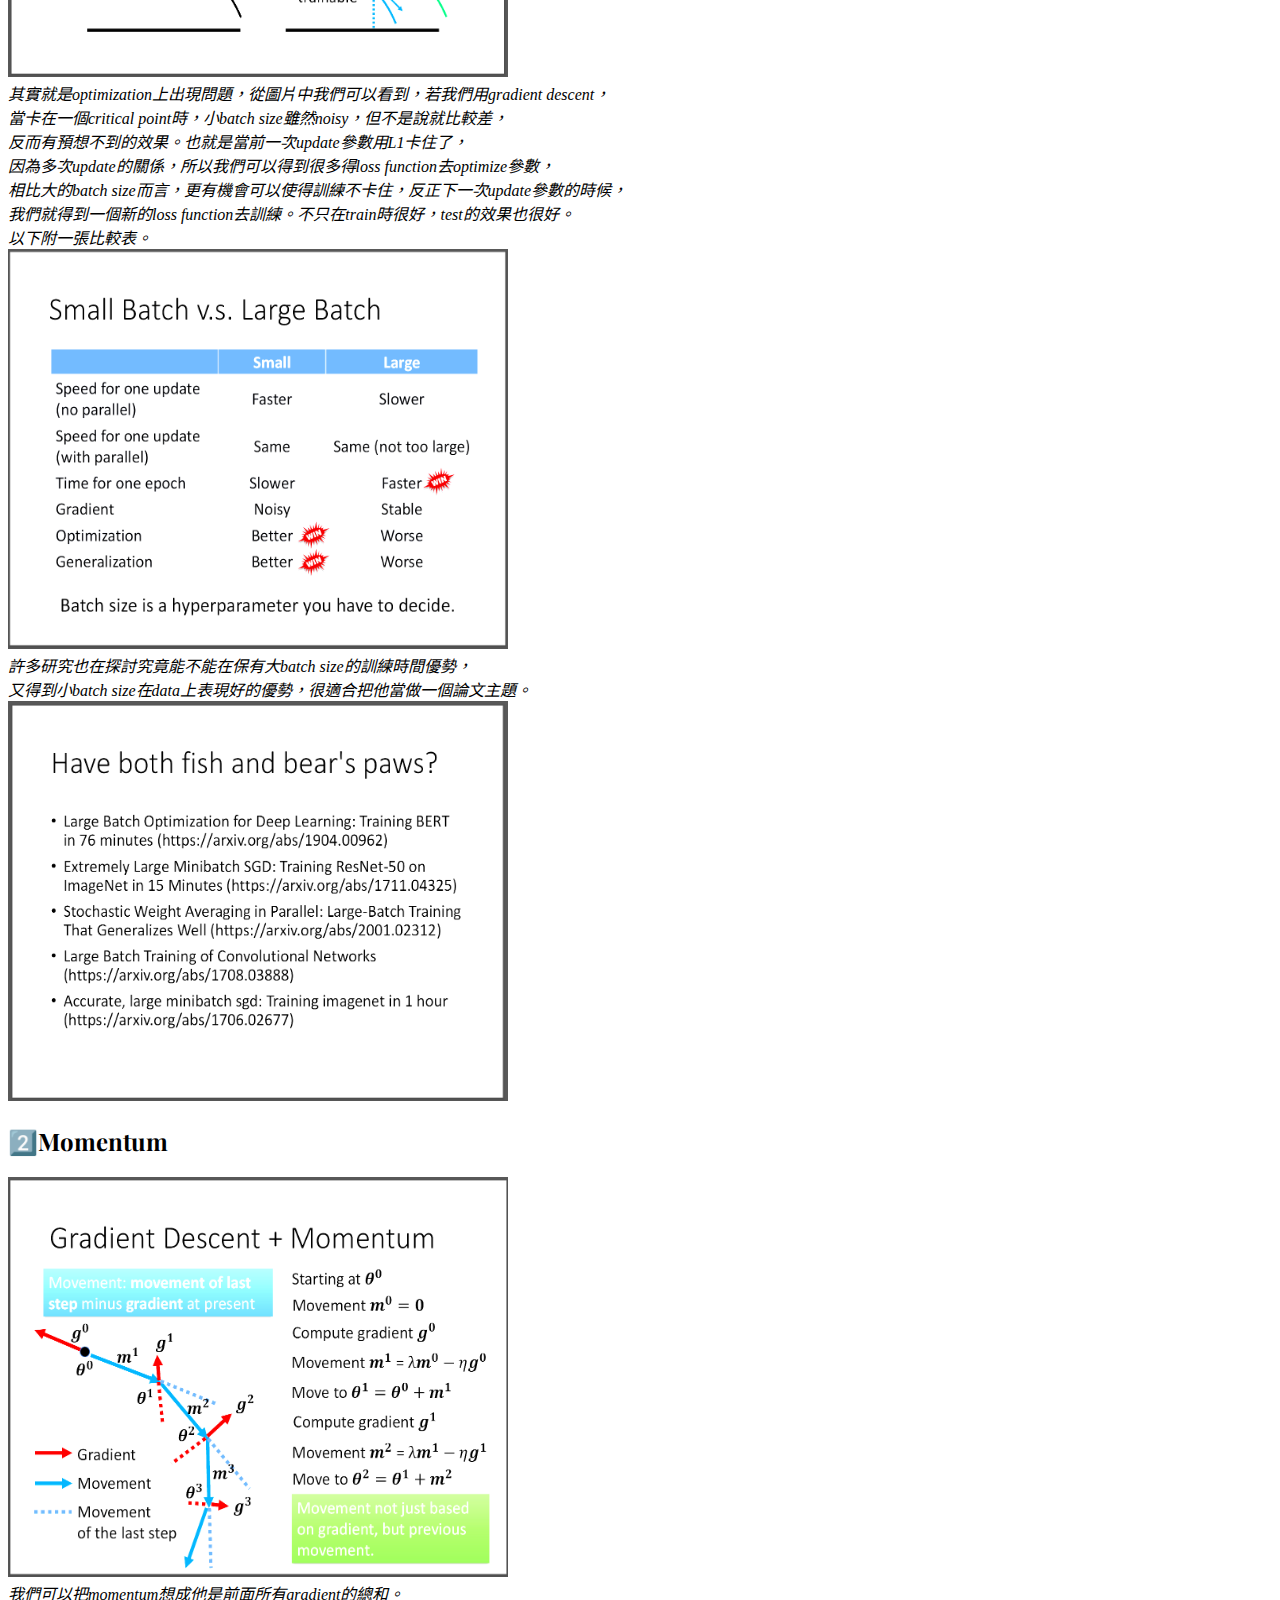
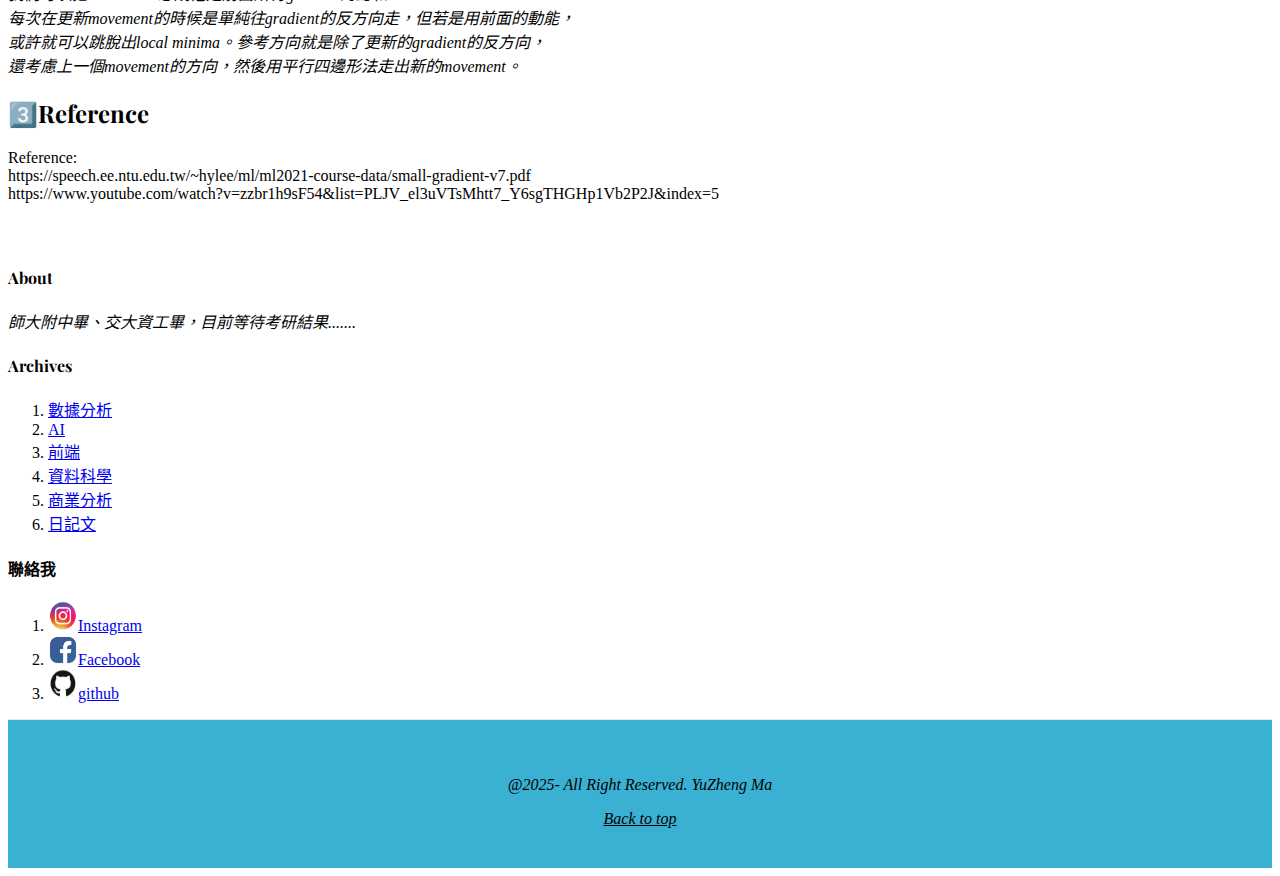
<file: ML2021-4.html>
<!doctype html>
<html lang="zh-TW">

<head>
    <meta charset="utf-8">
    <meta name="viewport" content="width=device-width, initial-scale=1">
    <meta name="description" content="">
    <meta name="author" content="Mark Otto, Jacob Thornton, and Bootstrap contributors">
    <meta name="generator" content="Hugo 0.72.0">
    <title>馬玉錚的部落格</title>

    <link rel="canonical" href="https://v5.getbootstrap.com/docs/5.0/examples/blog/">
    <link rel="icon" href="favicon.ico" type="image/x-icon">

    <link rel="icon" href="logo-32x32.png" type="image/png" sizes="32x32">
    <link rel="icon" href="logo-16x16.png" type="image/png" sizes="16x16">

    <link rel="apple-touch-icon" href="logo-180x180.png">

    <link rel="icon" href="logo-192x192.png" type="image/png" sizes="192x192">
    <link rel="icon" href="logo-512x512.png" type="image/png" sizes="512x512">

    <link rel="stylesheet" href="button.css">
    <link rel="stylesheet" href="content.css">
    <link rel="stylesheet" href="ranking.css">
    <link rel="stylesheet" href="button.css">
    <link rel="stylesheet" href="content.css">
    <link rel="stylesheet" href="ranking.css">


    <!-- Bootstrap core CSS -->
    <link rel="stylesheet" href="https://stackpath.bootstrapcdn.com/bootstrap/5.0.0-alpha1/css/bootstrap.min.css"
        integrity="sha384-r4NyP46KrjDleawBgD5tp8Y7UzmLA05oM1iAEQ17CSuDqnUK2+k9luXQOfXJCJ4I" crossorigin="anonymous">
    <script src="https://stackpath.bootstrapcdn.com/bootstrap/5.0.0-alpha1/js/bootstrap.min.js"
        integrity="sha384-oesi62hOLfzrys4LxRF63OJCXdXDipiYWBnvTl9Y9/TRlw5xlKIEHpNyvvDShgf/"
        crossorigin="anonymous"></script>
    <script src="https://cdn.jsdelivr.net/npm/popper.js@1.16.0/dist/umd/popper.min.js"
        integrity="sha384-Q6E9RHvbIyZFJoft+2mJbHaEWldlvI9IOYy5n3zV9zzTtmI3UksdQRVvoxMfooAo"
        crossorigin="anonymous"></script>

    <style>
        .bd-placeholder-img {
            font-size: 1.125rem;
            text-anchor: middle;
            -webkit-user-select: none;
            -moz-user-select: none;
            -ms-user-select: none;
            user-select: none;
        }

        @media (min-width: 768px) {
            .bd-placeholder-img-lg {
                font-size: 3.5rem;
            }
        }
    </style>


    <!-- Custom styles for this template -->
    <link href="https://fonts.googleapis.com/css?family=Playfair&#43;Display:700,900&amp;display=swap" rel="stylesheet">
    <!-- Custom styles for this template -->
    <style>
        /* stylelint-disable selector-list-comma-newline-after */

        .blog-header {
            line-height: 1;
            border-bottom: 1px solid #727272;
        }

        .blog-header-logo {
            font-family: "Playfair Display", Georgia, "Times New Roman", serif;
            font-size: 32px;
        }

        .blog-header-logo:hover {
            text-decoration: none;
        }

        h1,
        h2,
        h3,
        h4,
        h5,
        h6 {
            font-family: "Playfair Display", Georgia, "Times New Roman", serif;
        }

        .display-4 {
            font-size: 2.5rem;
        }

        @media (min-width: 768px) {
            .display-4 {
                font-size: 3rem;
            }
        }

        .nav-scroller {
            position: relative;
            z-index: 2;
            height: 2.75rem;
            overflow-y: hidden;
        }

        .nav-scroller .nav {
            display: flex;
            flex-wrap: nowrap;
            padding-bottom: 1rem;
            margin-top: -1px;
            overflow-x: auto;
            text-align: center;
            white-space: nowrap;
            -webkit-overflow-scrolling: touch;
        }

        .nav-scroller .nav-link {
            padding-top: .75rem;
            padding-bottom: .75rem;
            font-size: .875rem;
        }

        .card-img-right {
            height: 100%;
            border-radius: 0 3px 3px 0;
        }

        .flex-auto {
            flex: 0 0 auto;
        }

        .h-250 {
            height: 250px;
        }

        @media (min-width: 768px) {
            .h-md-250 {
                height: 250px;
            }
        }

        /* Pagination */
        .blog-pagination {
            margin-bottom: 4rem;
        }

        .blog-pagination>.btn {
            border-radius: 2rem;
        }

        /*
        * Blog posts
        */
        .blog-post {
            margin-bottom: 4rem;
        }

        .blog-post-title {
            margin-bottom: .25rem;
            font-size: 2.5rem;
        }

        .blog-post-meta {
            margin-bottom: 1.25rem;
            color: #727272;
        }

        /*
        * Footer
        */
        .blog-footer {
            padding: 2.5rem 0;
            color: #52c2d0;
            text-align: center;
            background-color: rgb(58, 176, 211);
            border-top: .05rem solid #e5e5e5;
        }

        .blog-footer p:last-child {
            margin-bottom: 0;
        }

        .blog-footer p:last-child {
            margin-bottom: 0;
        }
        
    </style>
</head>

<body>

    <div class="container">
        <header class="blog-header py-3">
            <div class="row flex-nowrap justify-content-between align-items-center">
                <div class="col-4 pt-1">
                    <img src="logo.png" class="img-img" style="max-width: 200px; height: auto;" alt="Logo">
                </div>
                <div class="col-4 text-center">
                    <a class="blog-header-logo text-dark" href="home.html">YuZheng's Blog</a>
                </div>
                <div class="col-4 d-flex justify-content-end align-items-center">
                    <a class="link-secondary" href="#" aria-label="Search">
                        <svg xmlns="http://www.w3.org/2000/svg" width="20" height="20" fill="none" stroke="currentColor"
                            stroke-linecap="round" stroke-linejoin="round" stroke-width="2" class="mx-3" role="img"
                            viewBox="0 0 24 24">
                            <title>Search</title>
                            <circle cx="10.5" cy="10.5" r="7.5" />
                            <path d="M21 21l-5.2-5.2" />
                        </svg>
                    </a>
                    <a class="btn btn-sm btn-outline-secondary" href="#">Sign up</a>
                </div>
            </div>
        </header>

        <div class="button-container">
            <a class="button" href="about_me.html">關於我</a>
            <a class="button" href="awards.html">得獎經歷</a>
            <a class="button" href="#">數據分析</a>
            <a class="button" href="AI.html">AI人工智慧</a>
            <a class="button" href="#">商業分析</a>
            <a class="button" href="#">日記</a>
        </div>

        <div class="row g-0 border rounded overflow-hidden flex-md-row mb-4 shadow-sm h-md-250 position-relative">
            <div class="content-box" id="box1">
                <div class="col p-4 d-flex flex-column position-static">
                    <h1>AI人工智慧</h1>烤的Sweet Potato皮究竟能不能吃?
                    <br>答案是: 可以吃!
                </p>
            <style>
                p{
                    font-style: italic;
                }
            </style>
                </div>
            </div>
        </div>

        <div class="row mb-2">
            <div class="col-md-6">
                <div class="row g-0 border rounded overflow-hidden flex-md-row mb-4 shadow-sm h-md-250 position-relative">
                    <div class="content-box" id="box2">
                        <div class="col p-4 d-flex flex-column position-static">
                            <strong class="d-inline-block mb-2 text-primary">關於我</strong>
                            <h3 class="mb-0">第一篇文章</h3>
                            <div class="mb-1 text-muted">Feb 12, 2025</div>
                            <p class="card-text mb-auto">關於我的事情</p>
                            <a href="about_me.html" class="stretched-link">繼續閱讀</a>
                        </div>
                    </div>
                </div>
            </div>
            <div class="col-md-6">
                <div class="row g-0 border rounded overflow-hidden flex-md-row mb-4 shadow-sm h-md-250 position-relative">
                    <div class="content-box" id="box2">
                        <div class="col p-4 d-flex flex-column position-static">
                            <strong class="d-inline-block mb-2 text-success">得獎經歷</strong>
                            <h3 class="mb-0">得獎經歷</h3>
                            <div class="mb-1 text-muted">Feb 12, 2025</div>
                            <p class="mb-auto">這是我歷年來的得獎經歷</p>
                            <a href="awards.html" class="stretched-link">繼續閱讀</a>
                        </div>
                    </div>
                </div>
            </div>
        </div>
    </div>

    <main class="container">
        <div class="row">
            <div class="col-md-8">

                <div class="blog-post">
                    <h2 class="blog-post-title">台大教授李宏毅老師[機器學習概論2021][類神經網路訓練不起來怎麼辦 (二)： 批次 (batch) 與動量 (momentum)]</h2>
                    <p class="blog-post-meta">February 21, 2025 by <a href="about_me.html">Zheng</a></p>
                        <!-- 簡介段落 -->
                        <section>
                            <h2>📘 文章探討</h2>
                            <p>
                            1️⃣Small Batch v.s Large Batch<br>
                            2️⃣Momentum<br>
                            3️⃣Reference<br>
                            </p>
                        </section>
                    
                        <!-- 主要內容段落 -->
                        <section>
                            <h2>1️⃣ Small Batch v.s Large Batch</h2>
                            <p>
                                <img src="image/29.png", width="500", height="400"><br>
                                我們回顧之前所講的Batch，每次訓練的時候，對loss function微分，<br>
                                一次是拿一個Batch進行，然後依序更新gradient以及最好的參數。<br>
                                當資料集中的每個batch都用完之後，稱為一次epoch，然後再進行多次epoch稱為一次完整的訓練。<br>
                                需要特別注意的是，我們會在每一次epoch前對資料集的batch進行shuffle，增加隨機性。<br>
                                <img src="image/30.png", width="500", height="400"><br>
                                因為小的batch size雖然每次update參數所需要看的資料量少而所需時間少，<br>
                                但是要去考量到可能造成batch的數量很多，導致訓練一次(epoch)所需的時間很大。<br>
                                相反的大的batch size所花的時間就相反，因此開始好奇到底怎樣的batch size所花時間較短。<br>
                                我們要考量到GPU有平行運算的能力，可以發現其實兩者並沒有說誰花時間一定比較久。<br>
                                大約在batch size=1000的時候所花時間較短。<br>
                                <img src="image/31.png", width="500", height="400"><br>
                                然而我們會發現，似乎大的batch size表現會比小的batch size來得更糟，究竟是為什麼?<br>
                                <img src="image/32.png", width="500", height="400"><br>
                                其實就是optimization上出現問題，從圖片中我們可以看到，若我們用gradient descent，<br>
                                當卡在一個critical point時，小batch size雖然noisy，但不是說就比較差，<br>
                                反而有預想不到的效果。也就是當前一次update參數用L1卡住了，<br>
                                因為多次update的關係，所以我們可以得到很多得loss function去optimize參數，<br>
                                相比大的batch size而言，更有機會可以使得訓練不卡住，反正下一次update參數的時候，<br>
                                我們就得到一個新的loss function去訓練。不只在train時很好，test的效果也很好。<br>
                                以下附一張比較表。<br>
                                <img src="image/33.png", width="500", height="400"><br>
                                許多研究也在探討究竟能不能在保有大batch size的訓練時間優勢，<br>
                                又得到小batch size在data上表現好的優勢，很適合把他當做一個論文主題。<br>
                                <img src="image/34.png", width="500", height="400"><br>
                            </p>
                            <h2>2️⃣Momentum</h2>
                            <p>
                                <img src="image/35.png", width="500", height="400"><br>
                                我們可以把momentum想成他是前面所有gradient的總和。<br>
                                每次在更新movement的時候是單純往gradient的反方向走，但若是用前面的動能，<br>
                                或許就可以跳脫出local minima。參考方向就是除了更新的gradient的反方向，<br>
                                還考慮上一個movement的方向，然後用平行四邊形法走出新的movement。<br>
                            </p>
                            <h2> 3️⃣Reference</h2>
                                Reference:
                                <li>https://speech.ee.ntu.edu.tw/~hylee/ml/ml2021-course-data/small-gradient-v7.pdf</li>
                                <li>https://www.youtube.com/watch?v=zzbr1h9sF54&list=PLJV_el3uVTsMhtt7_Y6sgTHGHp1Vb2P2J&index=5</li>
                        </section>

                </div><!-- /.blog-post -->

                <!--<nav class="blog-pagination">
                    <a class="btn btn-outline-primary" href="#">Older</a>
                    <a class="btn btn-outline-secondary disabled" href="#" tabindex="-1" aria-disabled="true">Newer</a>
                </nav> -->

            </div>

            <aside class="col-md-4">
                <div class="p-4 mb-3 bg-light rounded">
                    <h4 class="font-italic">About</h4>
                    <p class="mb-0">師大附中畢、交大資工畢，目前等待考研結果.......</p>
                </div>

                <div class="p-4">
                    <h4 class="font-italic">Archives</h4>
                    <ol class="list-unstyled mb-0">
                        <li><a href="#">數據分析</a></li>
                        <li><a href="#">AI</a></li>
                        <li><a href="#">前端</a></li>
                        <li><a href="#">資料科學</a></li>
                        <li><a href="#">商業分析</a></li>
                        <li><a href="#">日記文</a></li>
                    </ol>
                </div>

                <div class="p-4">
                    <h4 class="font-italic">聯絡我</h4>
                    <ol class="list-unstyled">
                        <li><img src="ins_logo.jpg" width="30"; height="30"><a href="https://www.instagram.com/yuzheng_0418/">Instagram</a></li>
                        <li><img src="FB_logo.jpg" width="30"; height="30"><a href="https://www.facebook.com/lugman.ma/">Facebook</a></li>
                        <li><img src="github.png" width="30"; height="30"><a href="https://github.com/yuzheng91">github</a></li>
                    </ol>
                </div>
            </aside>

        </div><!-- /.row -->

    </main><!-- /.container -->

    <footer class="blog-footer">
        <p><a style="color:black;">@2025- All Right Reserved. YuZheng Ma </a></p>
        <p>
            <a href="awards.html"style="color:black;">Back to top</a>
        </p>
    </footer>



</body>

</html>
</file>
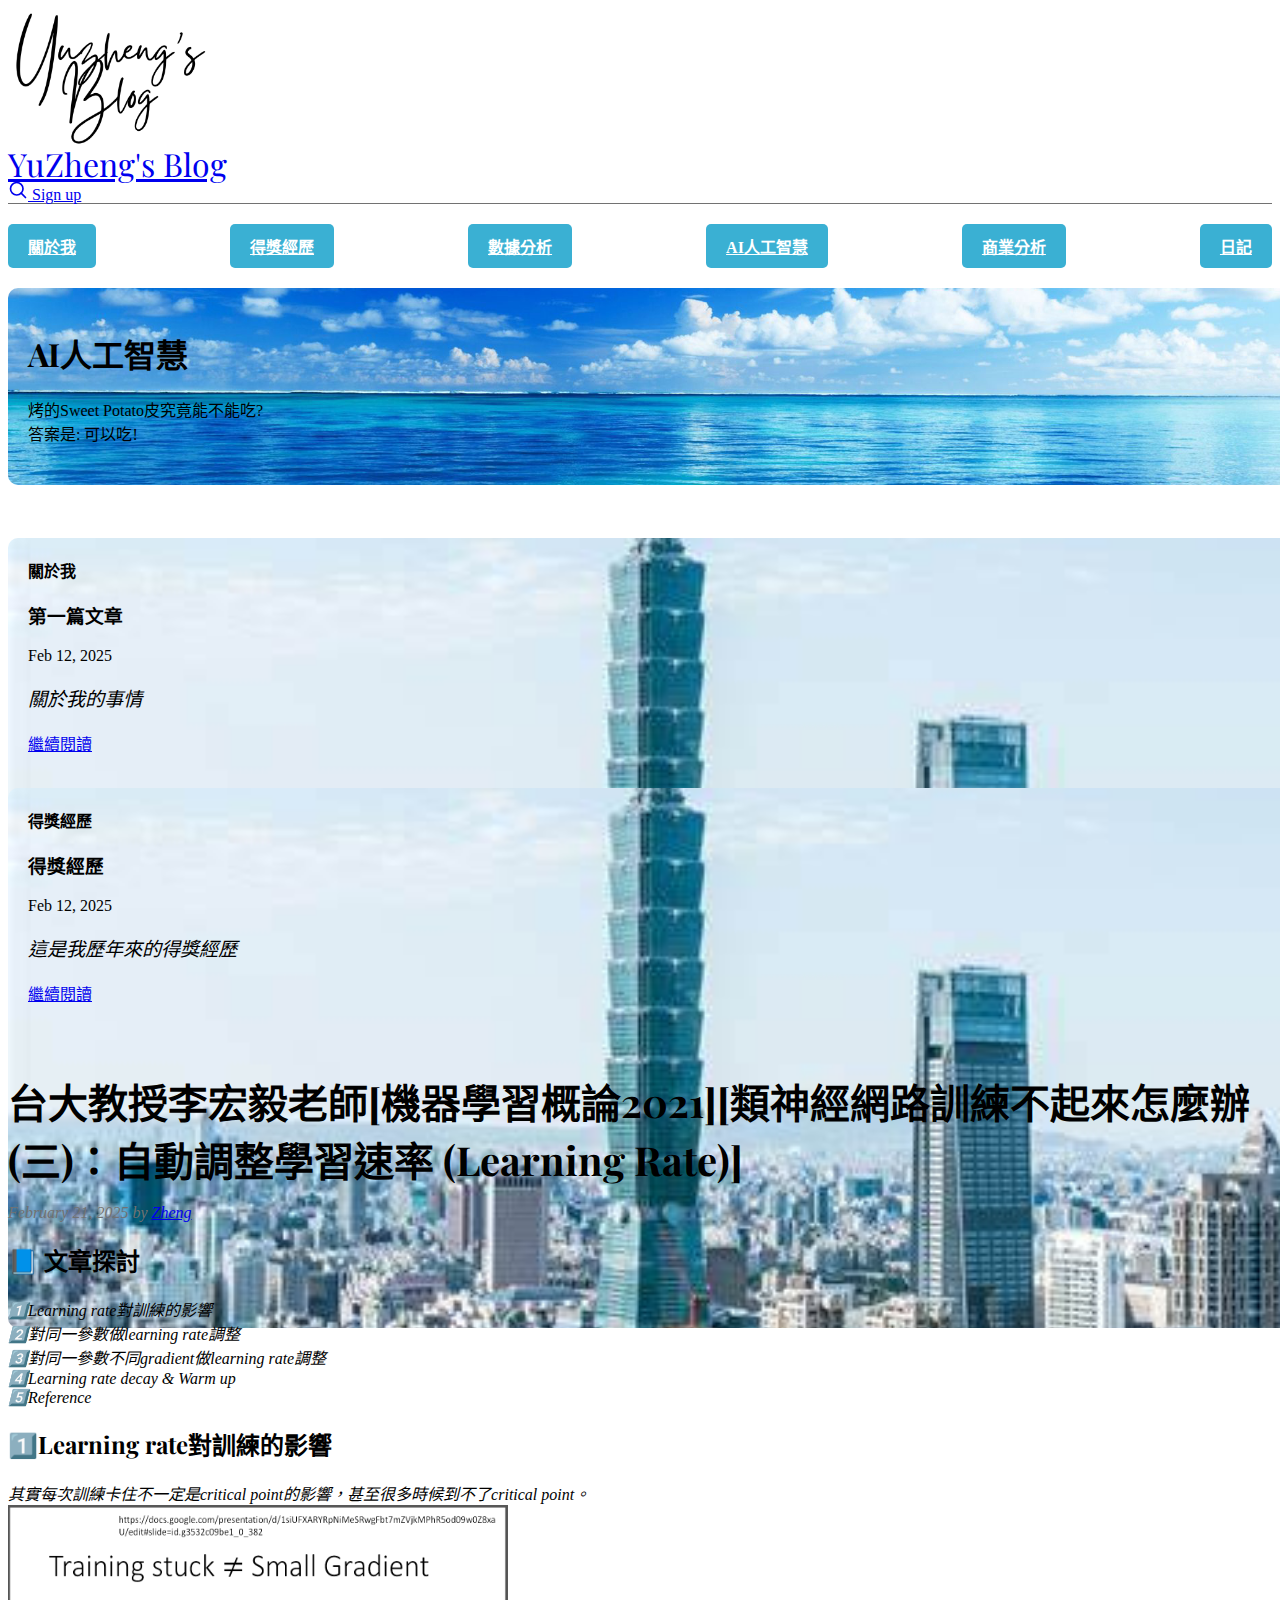
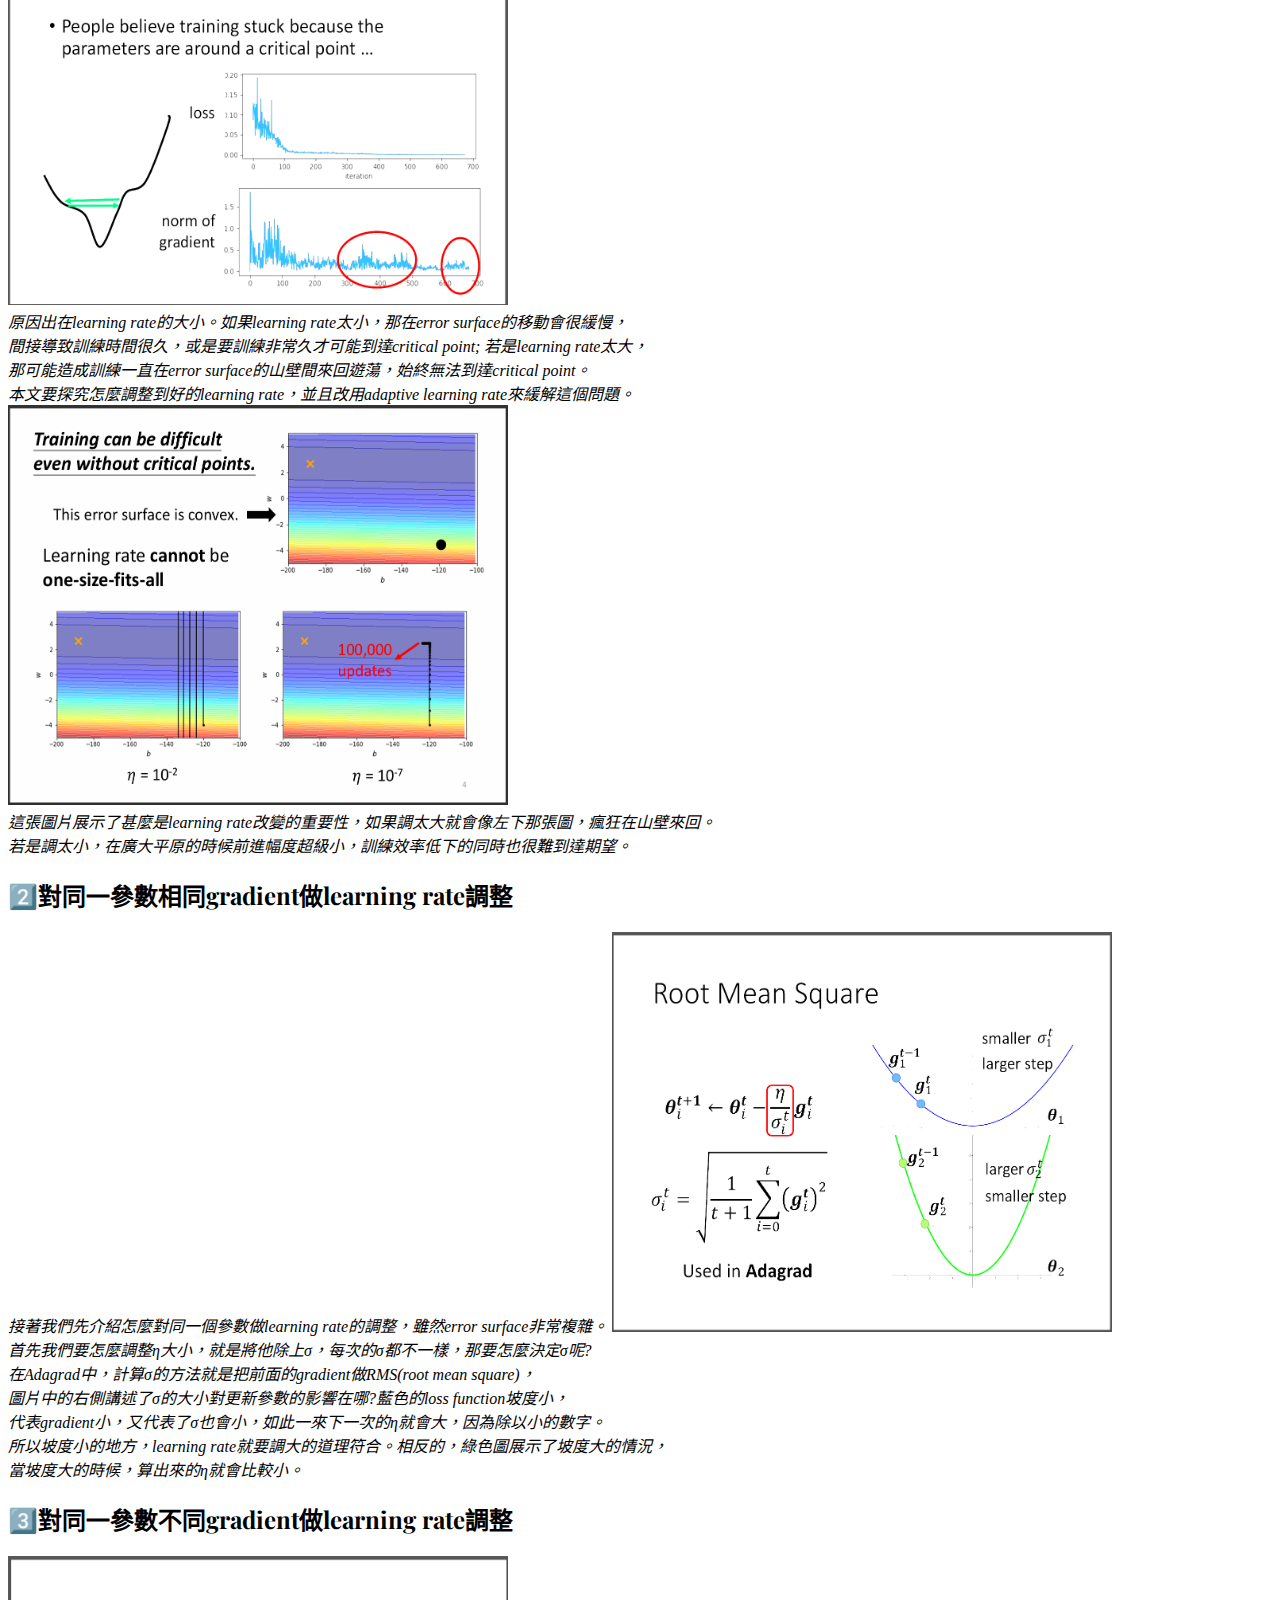
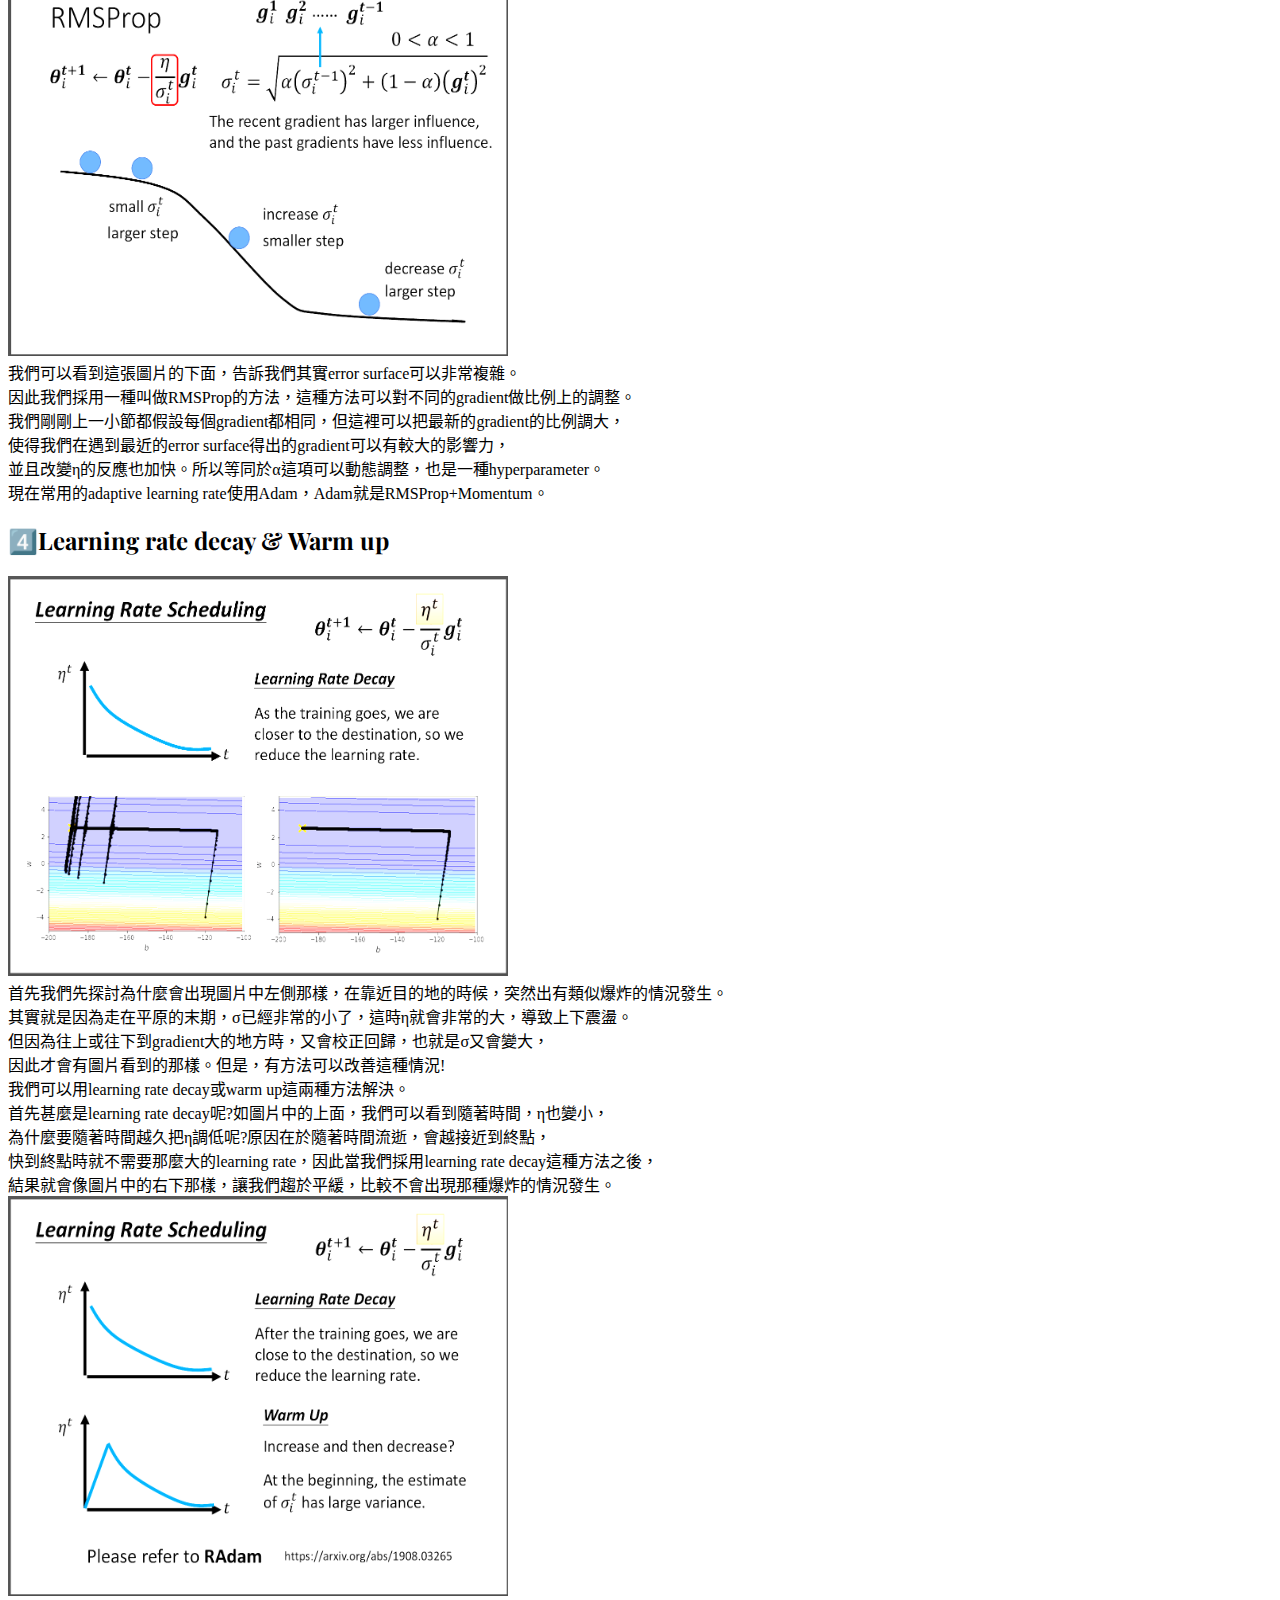
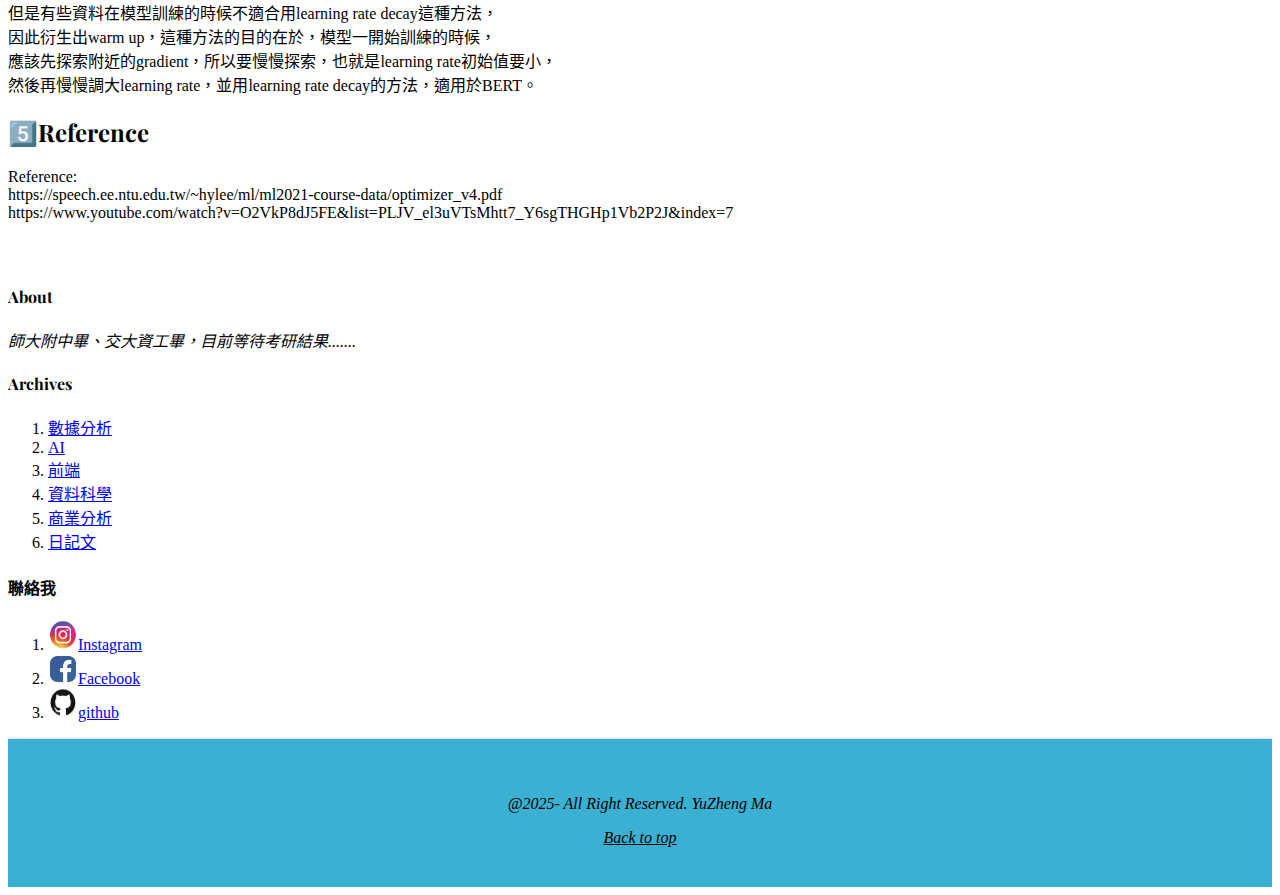
<file: ML2021-5.html>
<!doctype html>
<html lang="zh-TW">

<head>
    <meta charset="utf-8">
    <meta name="viewport" content="width=device-width, initial-scale=1">
    <meta name="description" content="">
    <meta name="author" content="Mark Otto, Jacob Thornton, and Bootstrap contributors">
    <meta name="generator" content="Hugo 0.72.0">
    <title>馬玉錚的部落格</title>

    <link rel="canonical" href="https://v5.getbootstrap.com/docs/5.0/examples/blog/">
    <link rel="icon" href="favicon.ico" type="image/x-icon">

    <link rel="icon" href="logo-32x32.png" type="image/png" sizes="32x32">
    <link rel="icon" href="logo-16x16.png" type="image/png" sizes="16x16">

    <link rel="apple-touch-icon" href="logo-180x180.png">

    <link rel="icon" href="logo-192x192.png" type="image/png" sizes="192x192">
    <link rel="icon" href="logo-512x512.png" type="image/png" sizes="512x512">

    <link rel="stylesheet" href="button.css">
    <link rel="stylesheet" href="content.css">
    <link rel="stylesheet" href="ranking.css">
    <link rel="stylesheet" href="button.css">
    <link rel="stylesheet" href="content.css">
    <link rel="stylesheet" href="ranking.css">


    <!-- Bootstrap core CSS -->
    <link rel="stylesheet" href="https://stackpath.bootstrapcdn.com/bootstrap/5.0.0-alpha1/css/bootstrap.min.css"
        integrity="sha384-r4NyP46KrjDleawBgD5tp8Y7UzmLA05oM1iAEQ17CSuDqnUK2+k9luXQOfXJCJ4I" crossorigin="anonymous">
    <script src="https://stackpath.bootstrapcdn.com/bootstrap/5.0.0-alpha1/js/bootstrap.min.js"
        integrity="sha384-oesi62hOLfzrys4LxRF63OJCXdXDipiYWBnvTl9Y9/TRlw5xlKIEHpNyvvDShgf/"
        crossorigin="anonymous"></script>
    <script src="https://cdn.jsdelivr.net/npm/popper.js@1.16.0/dist/umd/popper.min.js"
        integrity="sha384-Q6E9RHvbIyZFJoft+2mJbHaEWldlvI9IOYy5n3zV9zzTtmI3UksdQRVvoxMfooAo"
        crossorigin="anonymous"></script>

    <style>
        .bd-placeholder-img {
            font-size: 1.125rem;
            text-anchor: middle;
            -webkit-user-select: none;
            -moz-user-select: none;
            -ms-user-select: none;
            user-select: none;
        }

        @media (min-width: 768px) {
            .bd-placeholder-img-lg {
                font-size: 3.5rem;
            }
        }
    </style>


    <!-- Custom styles for this template -->
    <link href="https://fonts.googleapis.com/css?family=Playfair&#43;Display:700,900&amp;display=swap" rel="stylesheet">
    <!-- Custom styles for this template -->
    <style>
        /* stylelint-disable selector-list-comma-newline-after */

        .blog-header {
            line-height: 1;
            border-bottom: 1px solid #727272;
        }

        .blog-header-logo {
            font-family: "Playfair Display", Georgia, "Times New Roman", serif;
            font-size: 32px;
        }

        .blog-header-logo:hover {
            text-decoration: none;
        }

        h1,
        h2,
        h3,
        h4,
        h5,
        h6 {
            font-family: "Playfair Display", Georgia, "Times New Roman", serif;
        }

        .display-4 {
            font-size: 2.5rem;
        }

        @media (min-width: 768px) {
            .display-4 {
                font-size: 3rem;
            }
        }

        .nav-scroller {
            position: relative;
            z-index: 2;
            height: 2.75rem;
            overflow-y: hidden;
        }

        .nav-scroller .nav {
            display: flex;
            flex-wrap: nowrap;
            padding-bottom: 1rem;
            margin-top: -1px;
            overflow-x: auto;
            text-align: center;
            white-space: nowrap;
            -webkit-overflow-scrolling: touch;
        }

        .nav-scroller .nav-link {
            padding-top: .75rem;
            padding-bottom: .75rem;
            font-size: .875rem;
        }

        .card-img-right {
            height: 100%;
            border-radius: 0 3px 3px 0;
        }

        .flex-auto {
            flex: 0 0 auto;
        }

        .h-250 {
            height: 250px;
        }

        @media (min-width: 768px) {
            .h-md-250 {
                height: 250px;
            }
        }

        /* Pagination */
        .blog-pagination {
            margin-bottom: 4rem;
        }

        .blog-pagination>.btn {
            border-radius: 2rem;
        }

        /*
        * Blog posts
        */
        .blog-post {
            margin-bottom: 4rem;
        }

        .blog-post-title {
            margin-bottom: .25rem;
            font-size: 2.5rem;
        }

        .blog-post-meta {
            margin-bottom: 1.25rem;
            color: #727272;
        }

        /*
        * Footer
        */
        .blog-footer {
            padding: 2.5rem 0;
            color: #52c2d0;
            text-align: center;
            background-color: rgb(58, 176, 211);
            border-top: .05rem solid #e5e5e5;
        }

        .blog-footer p:last-child {
            margin-bottom: 0;
        }

        .blog-footer p:last-child {
            margin-bottom: 0;
        }
        
    </style>
</head>

<body>

    <div class="container">
        <header class="blog-header py-3">
            <div class="row flex-nowrap justify-content-between align-items-center">
                <div class="col-4 pt-1">
                    <img src="logo.png" class="img-img" style="max-width: 200px; height: auto;" alt="Logo">
                </div>
                <div class="col-4 text-center">
                    <a class="blog-header-logo text-dark" href="home.html">YuZheng's Blog</a>
                </div>
                <div class="col-4 d-flex justify-content-end align-items-center">
                    <a class="link-secondary" href="#" aria-label="Search">
                        <svg xmlns="http://www.w3.org/2000/svg" width="20" height="20" fill="none" stroke="currentColor"
                            stroke-linecap="round" stroke-linejoin="round" stroke-width="2" class="mx-3" role="img"
                            viewBox="0 0 24 24">
                            <title>Search</title>
                            <circle cx="10.5" cy="10.5" r="7.5" />
                            <path d="M21 21l-5.2-5.2" />
                        </svg>
                    </a>
                    <a class="btn btn-sm btn-outline-secondary" href="#">Sign up</a>
                </div>
            </div>
        </header>

        <div class="button-container">
            <a class="button" href="about_me.html">關於我</a>
            <a class="button" href="awards.html">得獎經歷</a>
            <a class="button" href="#">數據分析</a>
            <a class="button" href="AI.html">AI人工智慧</a>
            <a class="button" href="#">商業分析</a>
            <a class="button" href="#">日記</a>
        </div>

        <div class="row g-0 border rounded overflow-hidden flex-md-row mb-4 shadow-sm h-md-250 position-relative">
            <div class="content-box" id="box1">
                <div class="col p-4 d-flex flex-column position-static">
                    <h1>AI人工智慧</h1>烤的Sweet Potato皮究竟能不能吃?
                    <br>答案是: 可以吃!
                </p>
            <style>
                p{
                    font-style: italic;
                }
            </style>
                </div>
            </div>
        </div>

        <div class="row mb-2">
            <div class="col-md-6">
                <div class="row g-0 border rounded overflow-hidden flex-md-row mb-4 shadow-sm h-md-250 position-relative">
                    <div class="content-box" id="box2">
                        <div class="col p-4 d-flex flex-column position-static">
                            <strong class="d-inline-block mb-2 text-primary">關於我</strong>
                            <h3 class="mb-0">第一篇文章</h3>
                            <div class="mb-1 text-muted">Feb 12, 2025</div>
                            <p class="card-text mb-auto">關於我的事情</p>
                            <a href="about_me.html" class="stretched-link">繼續閱讀</a>
                        </div>
                    </div>
                </div>
            </div>
            <div class="col-md-6">
                <div class="row g-0 border rounded overflow-hidden flex-md-row mb-4 shadow-sm h-md-250 position-relative">
                    <div class="content-box" id="box2">
                        <div class="col p-4 d-flex flex-column position-static">
                            <strong class="d-inline-block mb-2 text-success">得獎經歷</strong>
                            <h3 class="mb-0">得獎經歷</h3>
                            <div class="mb-1 text-muted">Feb 12, 2025</div>
                            <p class="mb-auto">這是我歷年來的得獎經歷</p>
                            <a href="awards.html" class="stretched-link">繼續閱讀</a>
                        </div>
                    </div>
                </div>
            </div>
        </div>
    </div>

    <main class="container">
        <div class="row">
            <div class="col-md-8">

                <div class="blog-post">
                    <h2 class="blog-post-title">台大教授李宏毅老師[機器學習概論2021][類神經網路訓練不起來怎麼辦 (三)：自動調整學習速率 (Learning Rate)]</h2>
                    <p class="blog-post-meta">February 21, 2025 by <a href="about_me.html">Zheng</a></p>
                        <!-- 簡介段落 -->
                        <section>
                            <h2>📘 文章探討</h2>
                            <p>
                            1️⃣Learning rate對訓練的影響<br>
                            2️⃣對同一參數做learning rate調整<br>
                            3️⃣對同一參數不同gradient做learning rate調整<br>
                            4️⃣Learning rate decay & Warm up<br>
                            5️⃣Reference
                            </p>
                        </section>
                    
                        <!-- 主要內容段落 -->
                        <section>
                            <h2>1️⃣Learning rate對訓練的影響</h2>
                            <p>
                                其實每次訓練卡住不一定是critical point的影響，甚至很多時候到不了critical point。<br>
                                <img src="image/36.png", width="500", height="400"><br>
                                原因出在learning rate的大小。如果learning rate太小，那在error surface的移動會很緩慢，<br>
                                間接導致訓練時間很久，或是要訓練非常久才可能到達critical point; 若是learning rate太大，<br>
                                那可能造成訓練一直在error surface的山壁間來回遊蕩，始終無法到達critical point。<br>
                                本文要探究怎麼調整到好的learning rate，並且改用adaptive learning rate來緩解這個問題。<br>
                                <img src="image/37.png", width="500", height="400"><br>
                                這張圖片展示了甚麼是learning rate改變的重要性，如果調太大就會像左下那張圖，瘋狂在山壁來回。<br>
                                若是調太小，在廣大平原的時候前進幅度超級小，訓練效率低下的同時也很難到達期望。<br>
                            </p>
                            <h2>2️⃣對同一參數相同gradient做learning rate調整</h2>
                            <p>
                                接著我們先介紹怎麼對同一個參數做learning rate的調整，雖然error surface非常複雜。
                                <img src="image/38.png", width="500", height="400"><br>
                                首先我們要怎麼調整&eta;大小，就是將他除上&sigma;，每次的&sigma;都不一樣，那要怎麼決定&sigma;呢?<br>
                                在Adagrad中，計算&sigma;的方法就是把前面的gradient做RMS(root mean square)，<br>
                                圖片中的右側講述了&sigma;的大小對更新參數的影響在哪?藍色的loss function坡度小，<br>
                                代表gradient小，又代表了&sigma;也會小，如此一來下一次的&eta;就會大，因為除以小的數字。<br>
                                所以坡度小的地方，learning rate就要調大的道理符合。相反的，綠色圖展示了坡度大的情況，<br>
                                當坡度大的時候，算出來的&eta;就會比較小。
                            </p>
                            <h2> 
                                3️⃣對同一參數不同gradient做learning rate調整
                            </h2>
                                <img src="image/39.png", width="500", height="400"><br>
                                我們可以看到這張圖片的下面，告訴我們其實error surface可以非常複雜。<br>
                                因此我們採用一種叫做RMSProp的方法，這種方法可以對不同的gradient做比例上的調整。<br>
                                我們剛剛上一小節都假設每個gradient都相同，但這裡可以把最新的gradient的比例調大，<br>
                                使得我們在遇到最近的error surface得出的gradient可以有較大的影響力，<br>
                                並且改變&eta;的反應也加快。所以等同於&alpha;這項可以動態調整，也是一種hyperparameter。<br>
                                現在常用的adaptive learning rate使用Adam，Adam就是RMSProp+Momentum。
                            <h2>
                                4️⃣Learning rate decay & Warm up
                            </h2>    
                                <img src="image/40.png", width="500", height="400"><br>
                                首先我們先探討為什麼會出現圖片中左側那樣，在靠近目的地的時候，突然出有類似爆炸的情況發生。<br>
                                其實就是因為走在平原的末期，&sigma;已經非常的小了，這時&eta;就會非常的大，導致上下震盪。<br>
                                但因為往上或往下到gradient大的地方時，又會校正回歸，也就是&sigma;又會變大，<br>
                                因此才會有圖片看到的那樣。但是，有方法可以改善這種情況!<br>
                                我們可以用learning rate decay或warm up這兩種方法解決。<br>
                                首先甚麼是learning rate decay呢?如圖片中的上面，我們可以看到隨著時間，&eta;也變小，<br>
                                為什麼要隨著時間越久把&eta;調低呢?原因在於隨著時間流逝，會越接近到終點，<br>
                                快到終點時就不需要那麼大的learning rate，因此當我們採用learning rate decay這種方法之後，<br>
                                結果就會像圖片中的右下那樣，讓我們趨於平緩，比較不會出現那種爆炸的情況發生。<br>
                                <img src="image/41.png", width="500", height="400"><br>
                                但是有些資料在模型訓練的時候不適合用learning rate decay這種方法，<br>
                                因此衍生出warm up，這種方法的目的在於，模型一開始訓練的時候，<br>
                                應該先探索附近的gradient，所以要慢慢探索，也就是learning rate初始值要小，<br>
                                然後再慢慢調大learning rate，並用learning rate decay的方法，適用於BERT。
                            <h2>
                                5️⃣Reference    
                            </h2>
                            Reference:
                            <li>https://speech.ee.ntu.edu.tw/~hylee/ml/ml2021-course-data/optimizer_v4.pdf</li>
                            <li>https://www.youtube.com/watch?v=O2VkP8dJ5FE&list=PLJV_el3uVTsMhtt7_Y6sgTHGHp1Vb2P2J&index=7</li>
                        </section>

                </div><!-- /.blog-post -->

                <!--<nav class="blog-pagination">
                    <a class="btn btn-outline-primary" href="#">Older</a>
                    <a class="btn btn-outline-secondary disabled" href="#" tabindex="-1" aria-disabled="true">Newer</a>
                </nav> -->

            </div>

            <aside class="col-md-4">
                <div class="p-4 mb-3 bg-light rounded">
                    <h4 class="font-italic">About</h4>
                    <p class="mb-0">師大附中畢、交大資工畢，目前等待考研結果.......</p>
                </div>

                <div class="p-4">
                    <h4 class="font-italic">Archives</h4>
                    <ol class="list-unstyled mb-0">
                        <li><a href="#">數據分析</a></li>
                        <li><a href="#">AI</a></li>
                        <li><a href="#">前端</a></li>
                        <li><a href="#">資料科學</a></li>
                        <li><a href="#">商業分析</a></li>
                        <li><a href="#">日記文</a></li>
                    </ol>
                </div>

                <div class="p-4">
                    <h4 class="font-italic">聯絡我</h4>
                    <ol class="list-unstyled">
                        <li><img src="ins_logo.jpg" width="30"; height="30"><a href="https://www.instagram.com/yuzheng_0418/">Instagram</a></li>
                        <li><img src="FB_logo.jpg" width="30"; height="30"><a href="https://www.facebook.com/lugman.ma/">Facebook</a></li>
                        <li><img src="github.png" width="30"; height="30"><a href="https://github.com/yuzheng91">github</a></li>
                    </ol>
                </div>
            </aside>

        </div><!-- /.row -->

    </main><!-- /.container -->

    <footer class="blog-footer">
        <p><a style="color:black;">@2025- All Right Reserved. YuZheng Ma </a></p>
        <p>
            <a href="awards.html"style="color:black;">Back to top</a>
        </p>
    </footer>



</body>

</html>
</file>
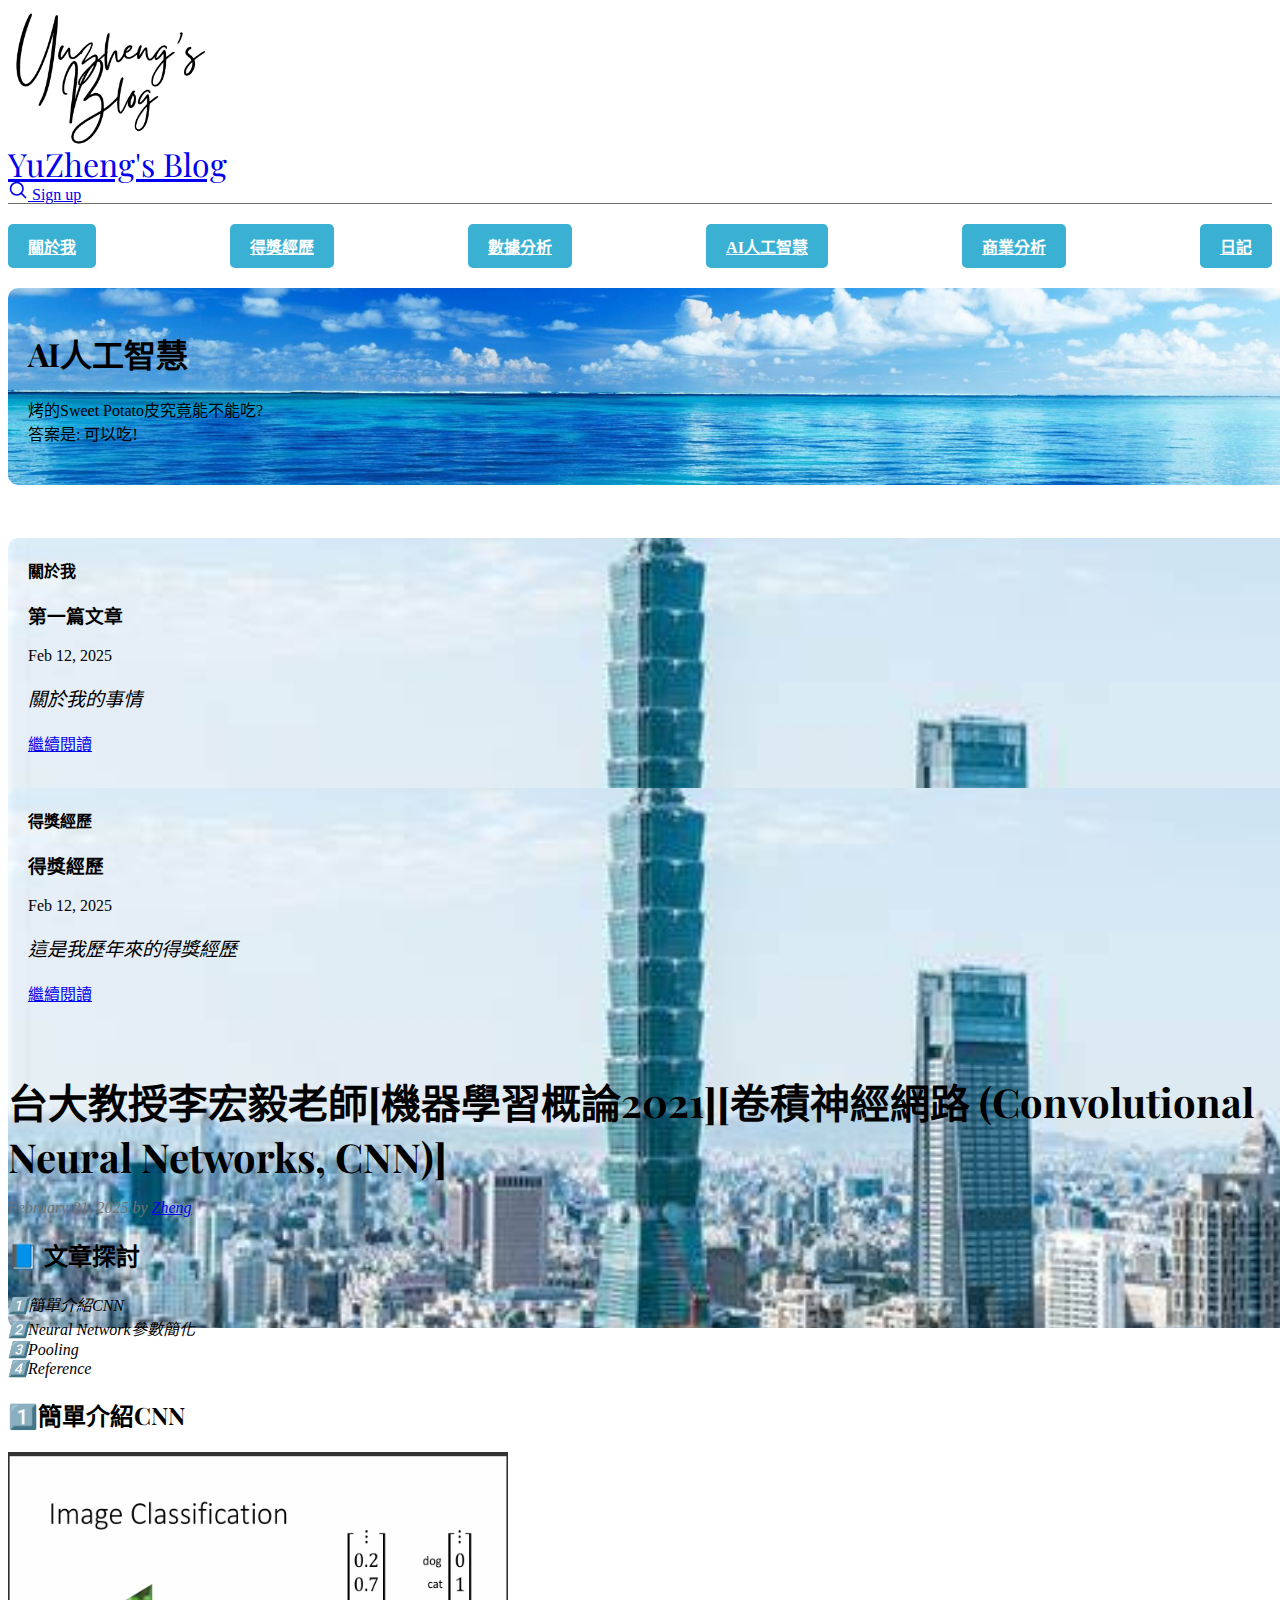
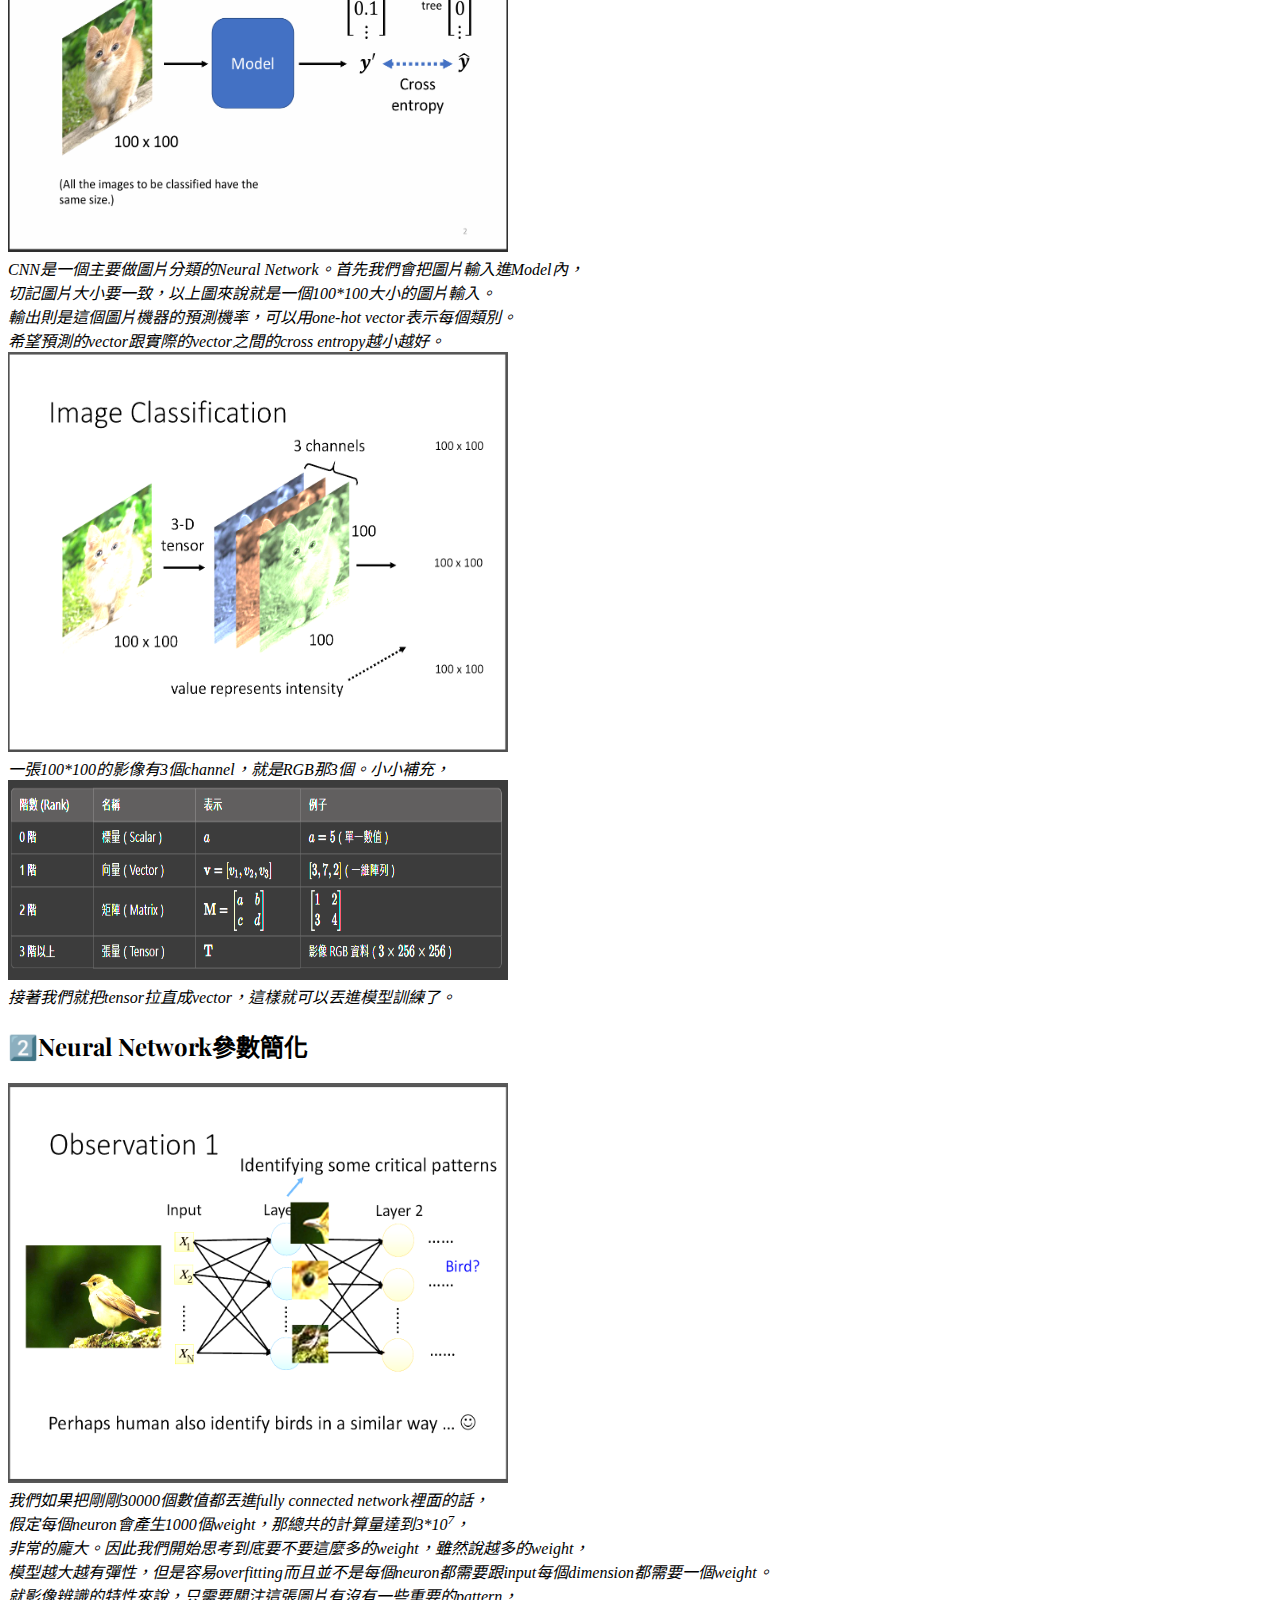
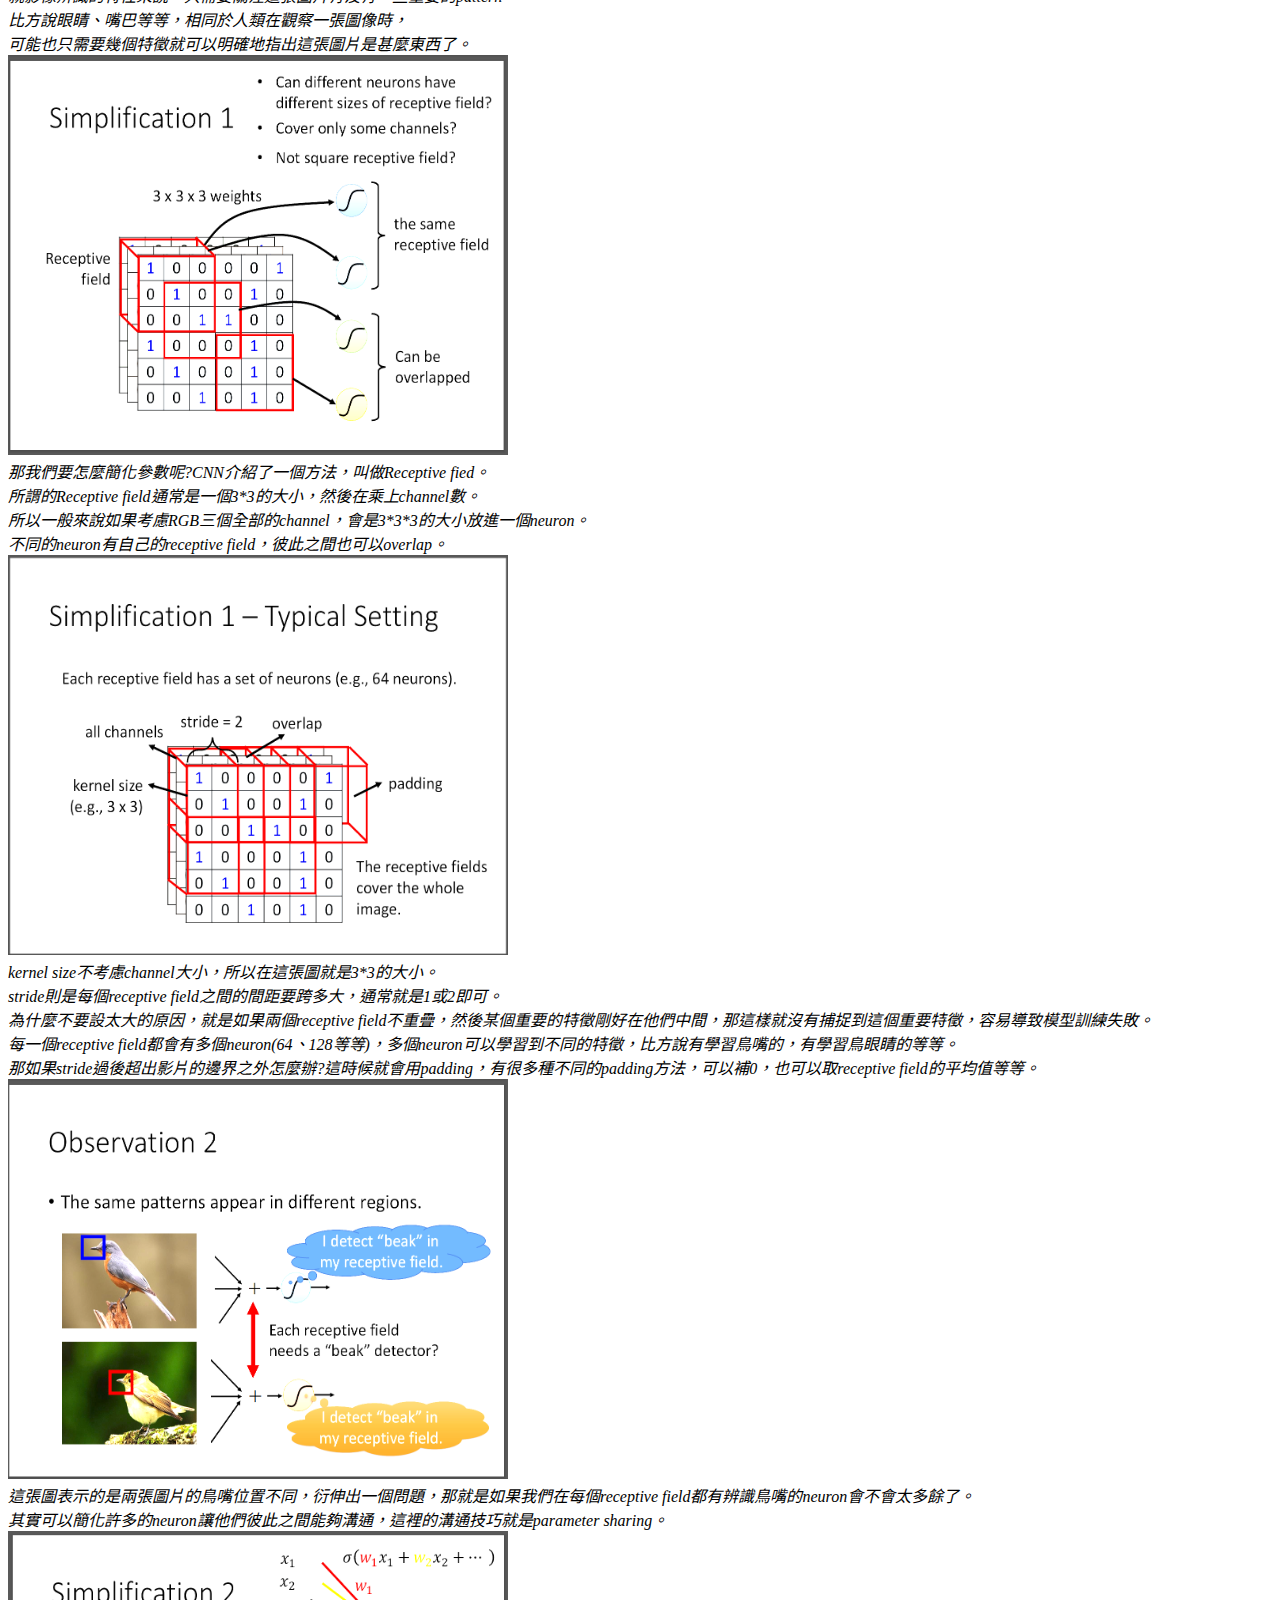
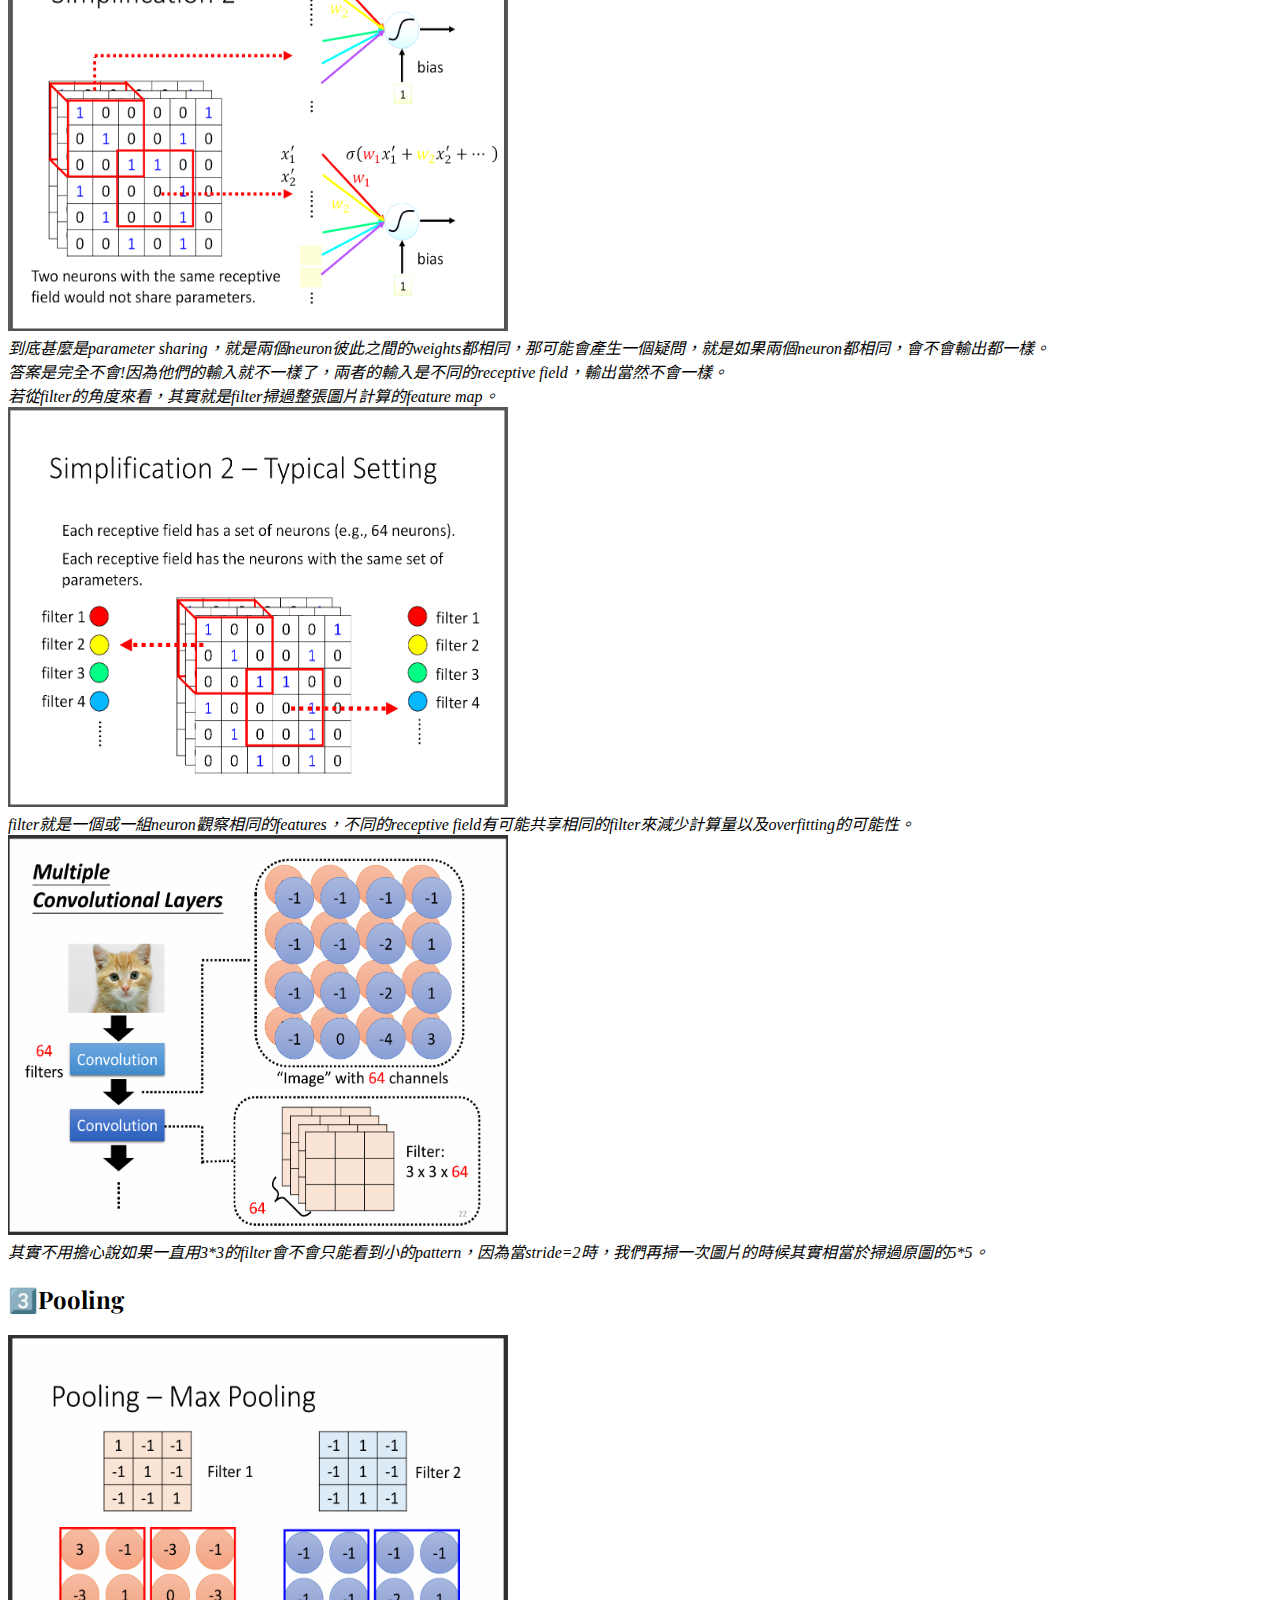
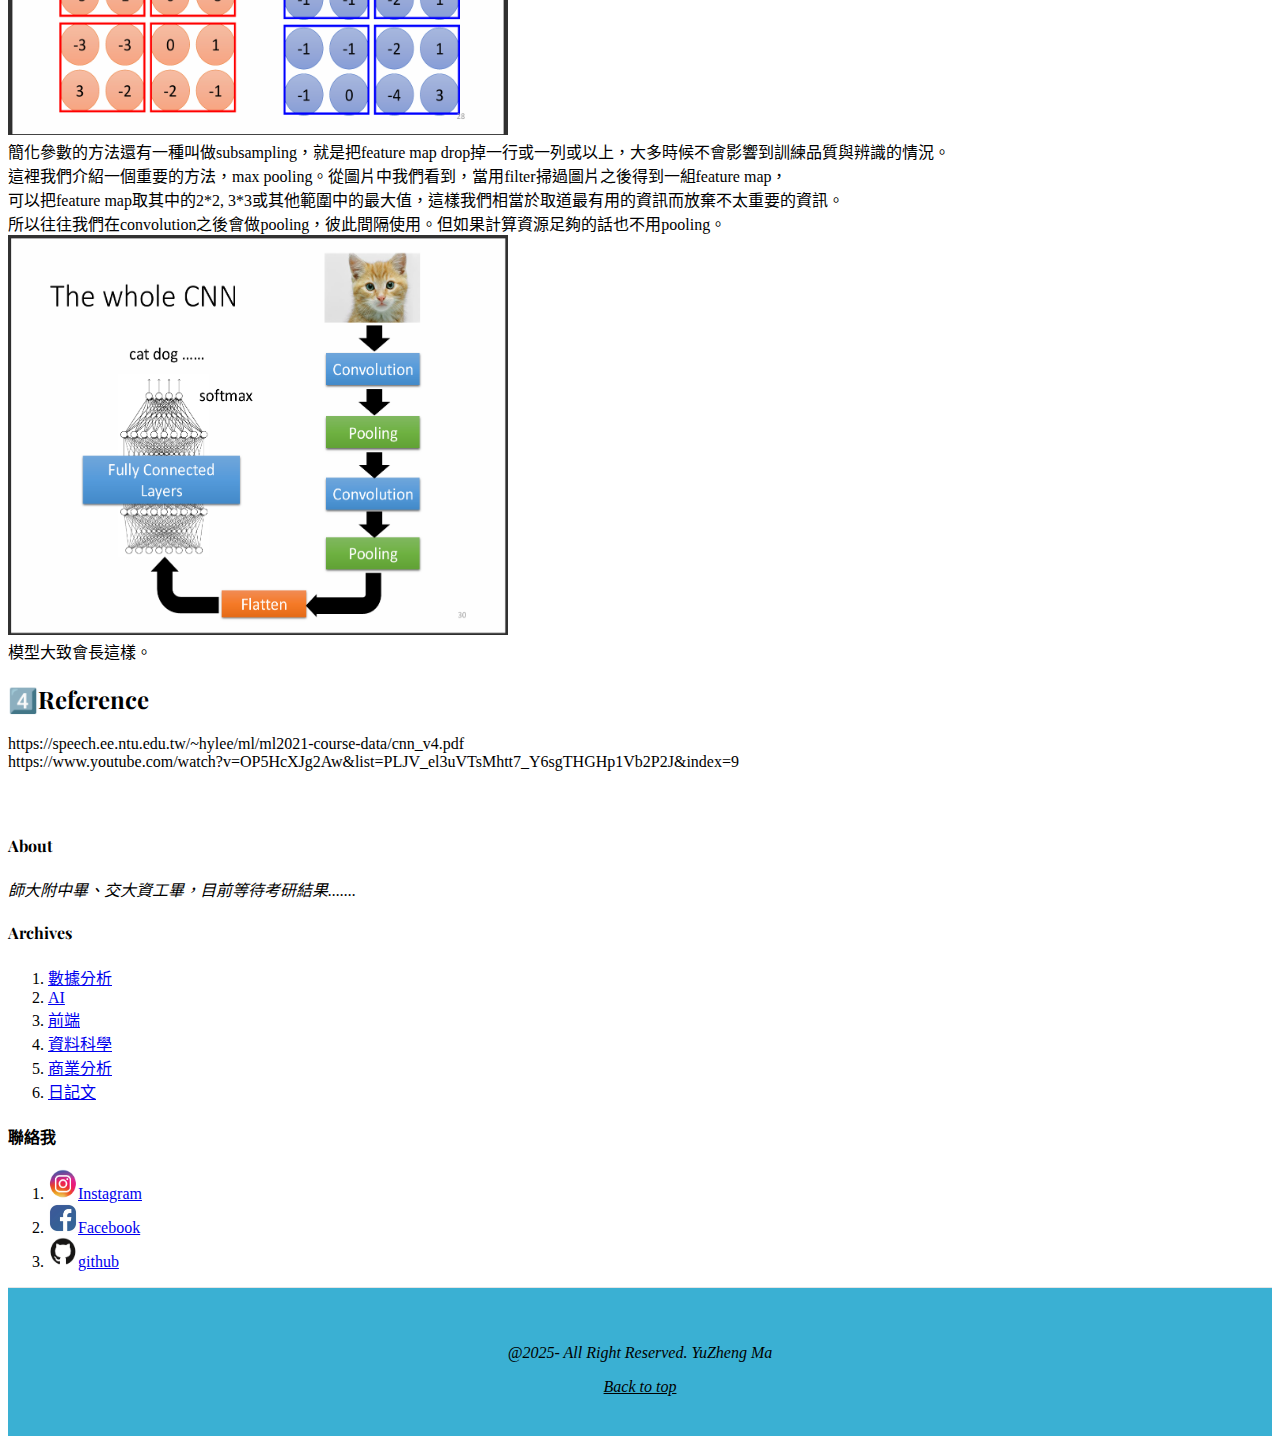
<file: ML2021-6.html>
<!doctype html>
<html lang="zh-TW">

<head>
    <meta charset="utf-8">
    <meta name="viewport" content="width=device-width, initial-scale=1">
    <meta name="description" content="">
    <meta name="author" content="Mark Otto, Jacob Thornton, and Bootstrap contributors">
    <meta name="generator" content="Hugo 0.72.0">
    <title>馬玉錚的部落格</title>

    <link rel="canonical" href="https://v5.getbootstrap.com/docs/5.0/examples/blog/">
    <link rel="icon" href="favicon.ico" type="image/x-icon">

    <link rel="icon" href="logo-32x32.png" type="image/png" sizes="32x32">
    <link rel="icon" href="logo-16x16.png" type="image/png" sizes="16x16">

    <link rel="apple-touch-icon" href="logo-180x180.png">

    <link rel="icon" href="logo-192x192.png" type="image/png" sizes="192x192">
    <link rel="icon" href="logo-512x512.png" type="image/png" sizes="512x512">

    <link rel="stylesheet" href="button.css">
    <link rel="stylesheet" href="content.css">
    <link rel="stylesheet" href="ranking.css">
    <link rel="stylesheet" href="button.css">
    <link rel="stylesheet" href="content.css">
    <link rel="stylesheet" href="ranking.css">


    <!-- Bootstrap core CSS -->
    <link rel="stylesheet" href="https://stackpath.bootstrapcdn.com/bootstrap/5.0.0-alpha1/css/bootstrap.min.css"
        integrity="sha384-r4NyP46KrjDleawBgD5tp8Y7UzmLA05oM1iAEQ17CSuDqnUK2+k9luXQOfXJCJ4I" crossorigin="anonymous">
    <script src="https://stackpath.bootstrapcdn.com/bootstrap/5.0.0-alpha1/js/bootstrap.min.js"
        integrity="sha384-oesi62hOLfzrys4LxRF63OJCXdXDipiYWBnvTl9Y9/TRlw5xlKIEHpNyvvDShgf/"
        crossorigin="anonymous"></script>
    <script src="https://cdn.jsdelivr.net/npm/popper.js@1.16.0/dist/umd/popper.min.js"
        integrity="sha384-Q6E9RHvbIyZFJoft+2mJbHaEWldlvI9IOYy5n3zV9zzTtmI3UksdQRVvoxMfooAo"
        crossorigin="anonymous"></script>

    <style>
        .bd-placeholder-img {
            font-size: 1.125rem;
            text-anchor: middle;
            -webkit-user-select: none;
            -moz-user-select: none;
            -ms-user-select: none;
            user-select: none;
        }

        @media (min-width: 768px) {
            .bd-placeholder-img-lg {
                font-size: 3.5rem;
            }
        }
    </style>


    <!-- Custom styles for this template -->
    <link href="https://fonts.googleapis.com/css?family=Playfair&#43;Display:700,900&amp;display=swap" rel="stylesheet">
    <!-- Custom styles for this template -->
    <style>
        /* stylelint-disable selector-list-comma-newline-after */

        .blog-header {
            line-height: 1;
            border-bottom: 1px solid #727272;
        }

        .blog-header-logo {
            font-family: "Playfair Display", Georgia, "Times New Roman", serif;
            font-size: 32px;
        }

        .blog-header-logo:hover {
            text-decoration: none;
        }

        h1,
        h2,
        h3,
        h4,
        h5,
        h6 {
            font-family: "Playfair Display", Georgia, "Times New Roman", serif;
        }

        .display-4 {
            font-size: 2.5rem;
        }

        @media (min-width: 768px) {
            .display-4 {
                font-size: 3rem;
            }
        }

        .nav-scroller {
            position: relative;
            z-index: 2;
            height: 2.75rem;
            overflow-y: hidden;
        }

        .nav-scroller .nav {
            display: flex;
            flex-wrap: nowrap;
            padding-bottom: 1rem;
            margin-top: -1px;
            overflow-x: auto;
            text-align: center;
            white-space: nowrap;
            -webkit-overflow-scrolling: touch;
        }

        .nav-scroller .nav-link {
            padding-top: .75rem;
            padding-bottom: .75rem;
            font-size: .875rem;
        }

        .card-img-right {
            height: 100%;
            border-radius: 0 3px 3px 0;
        }

        .flex-auto {
            flex: 0 0 auto;
        }

        .h-250 {
            height: 250px;
        }

        @media (min-width: 768px) {
            .h-md-250 {
                height: 250px;
            }
        }

        /* Pagination */
        .blog-pagination {
            margin-bottom: 4rem;
        }

        .blog-pagination>.btn {
            border-radius: 2rem;
        }

        /*
        * Blog posts
        */
        .blog-post {
            margin-bottom: 4rem;
        }

        .blog-post-title {
            margin-bottom: .25rem;
            font-size: 2.5rem;
        }

        .blog-post-meta {
            margin-bottom: 1.25rem;
            color: #727272;
        }

        /*
        * Footer
        */
        .blog-footer {
            padding: 2.5rem 0;
            color: #52c2d0;
            text-align: center;
            background-color: rgb(58, 176, 211);
            border-top: .05rem solid #e5e5e5;
        }

        .blog-footer p:last-child {
            margin-bottom: 0;
        }

        .blog-footer p:last-child {
            margin-bottom: 0;
        }
        
    </style>
</head>

<body>

    <div class="container">
        <header class="blog-header py-3">
            <div class="row flex-nowrap justify-content-between align-items-center">
                <div class="col-4 pt-1">
                    <img src="logo.png" class="img-img" style="max-width: 200px; height: auto;" alt="Logo">
                </div>
                <div class="col-4 text-center">
                    <a class="blog-header-logo text-dark" href="home.html">YuZheng's Blog</a>
                </div>
                <div class="col-4 d-flex justify-content-end align-items-center">
                    <a class="link-secondary" href="#" aria-label="Search">
                        <svg xmlns="http://www.w3.org/2000/svg" width="20" height="20" fill="none" stroke="currentColor"
                            stroke-linecap="round" stroke-linejoin="round" stroke-width="2" class="mx-3" role="img"
                            viewBox="0 0 24 24">
                            <title>Search</title>
                            <circle cx="10.5" cy="10.5" r="7.5" />
                            <path d="M21 21l-5.2-5.2" />
                        </svg>
                    </a>
                    <a class="btn btn-sm btn-outline-secondary" href="#">Sign up</a>
                </div>
            </div>
        </header>

        <div class="button-container">
            <a class="button" href="about_me.html">關於我</a>
            <a class="button" href="awards.html">得獎經歷</a>
            <a class="button" href="#">數據分析</a>
            <a class="button" href="AI.html">AI人工智慧</a>
            <a class="button" href="#">商業分析</a>
            <a class="button" href="#">日記</a>
        </div>

        <div class="row g-0 border rounded overflow-hidden flex-md-row mb-4 shadow-sm h-md-250 position-relative">
            <div class="content-box" id="box1">
                <div class="col p-4 d-flex flex-column position-static">
                    <h1>AI人工智慧</h1>烤的Sweet Potato皮究竟能不能吃?
                    <br>答案是: 可以吃!
                </p>
            <style>
                p{
                    font-style: italic;
                }
            </style>
                </div>
            </div>
        </div>

        <div class="row mb-2">
            <div class="col-md-6">
                <div class="row g-0 border rounded overflow-hidden flex-md-row mb-4 shadow-sm h-md-250 position-relative">
                    <div class="content-box" id="box2">
                        <div class="col p-4 d-flex flex-column position-static">
                            <strong class="d-inline-block mb-2 text-primary">關於我</strong>
                            <h3 class="mb-0">第一篇文章</h3>
                            <div class="mb-1 text-muted">Feb 12, 2025</div>
                            <p class="card-text mb-auto">關於我的事情</p>
                            <a href="about_me.html" class="stretched-link">繼續閱讀</a>
                        </div>
                    </div>
                </div>
            </div>
            <div class="col-md-6">
                <div class="row g-0 border rounded overflow-hidden flex-md-row mb-4 shadow-sm h-md-250 position-relative">
                    <div class="content-box" id="box2">
                        <div class="col p-4 d-flex flex-column position-static">
                            <strong class="d-inline-block mb-2 text-success">得獎經歷</strong>
                            <h3 class="mb-0">得獎經歷</h3>
                            <div class="mb-1 text-muted">Feb 12, 2025</div>
                            <p class="mb-auto">這是我歷年來的得獎經歷</p>
                            <a href="awards.html" class="stretched-link">繼續閱讀</a>
                        </div>
                    </div>
                </div>
            </div>
        </div>
    </div>

    <main class="container">
        <div class="row">
            <div class="col-md-8">

                <div class="blog-post">
                    <h2 class="blog-post-title">台大教授李宏毅老師[機器學習概論2021][卷積神經網路 (Convolutional Neural Networks, CNN)]</h2>
                    <p class="blog-post-meta">February 21, 2025 by <a href="about_me.html">Zheng</a></p>
                        <!-- 簡介段落 -->
                        <section>
                            <h2>📘 文章探討</h2>
                            <p>
                            1️⃣簡單介紹CNN<br>
                            2️⃣Neural Network參數簡化<br>
                            3️⃣Pooling<br>
                            4️⃣Reference<br>
                            </p>
                        </section>
                    
                        <!-- 主要內容段落 -->
                        <section>
                            <h2>1️⃣簡單介紹CNN</h2>
                            <p>
                                <img src="image/42.png", width="500", height="400"><br>
                                CNN是一個主要做圖片分類的Neural Network。首先我們會把圖片輸入進Model內，<br>
                                切記圖片大小要一致，以上圖來說就是一個100*100大小的圖片輸入。<br>
                                輸出則是這個圖片機器的預測機率，可以用one-hot vector表示每個類別。<br>
                                希望預測的vector跟實際的vector之間的cross entropy越小越好。<br>
                                <img src="image/43.png", width="500", height="400"><br>
                                一張100*100的影像有3個channel，就是RGB那3個。小小補充，<br>
                                <img src="image/44.png", width="500", height="200"><br>
                                接著我們就把tensor拉直成vector，這樣就可以丟進模型訓練了。<br>
                            </p>
                            <h2>2️⃣Neural Network參數簡化</h2>
                            <p>                                
                                <img src="image/45.png", width="500", height="400"><br>
                                我們如果把剛剛30000個數值都丟進fully connected network裡面的話，<br>
                                假定每個neuron會產生1000個weight，那總共的計算量達到3*10<sup>7</sup>，<br>
                                非常的龐大。因此我們開始思考到底要不要這麼多的weight，雖然說越多的weight，<br>
                                模型越大越有彈性，但是容易overfitting而且並不是每個neuron都需要跟input每個dimension都需要一個weight。<br>
                                就影像辨識的特性來說，只需要關注這張圖片有沒有一些重要的pattern，<br>
                                比方說眼睛、嘴巴等等，相同於人類在觀察一張圖像時，<br>
                                可能也只需要幾個特徵就可以明確地指出這張圖片是甚麼東西了。<br>
                                <img src="image/46.png", width="500", height="400"><br>
                                那我們要怎麼簡化參數呢?CNN介紹了一個方法，叫做Receptive fied。<br>
                                所謂的Receptive field通常是一個3*3的大小，然後在乘上channel數。<br>
                                所以一般來說如果考慮RGB三個全部的channel，會是3*3*3的大小放進一個neuron。<br>
                                不同的neuron有自己的receptive field，彼此之間也可以overlap。<br>
                                <img src="image/47.png", width="500", height="400"><br>
                                kernel size不考慮channel大小，所以在這張圖就是3*3的大小。<br>
                                stride則是每個receptive field之間的間距要跨多大，通常就是1或2即可。<br>
                                為什麼不要設太大的原因，就是如果兩個receptive field不重疊，然後某個重要的特徵剛好在他們中間，那這樣就沒有捕捉到這個重要特徵，容易導致模型訓練失敗。<br>
                                每一個receptive field都會有多個neuron(64、128等等)，多個neuron可以學習到不同的特徵，比方說有學習鳥嘴的，有學習鳥眼睛的等等。<br>
                                那如果stride過後超出影片的邊界之外怎麼辦?這時候就會用padding，有很多種不同的padding方法，可以補0，也可以取receptive field的平均值等等。<br>
                                <img src="image/48.png", width="500", height="400"><br>
                                這張圖表示的是兩張圖片的鳥嘴位置不同，衍伸出一個問題，那就是如果我們在每個receptive field都有辨識鳥嘴的neuron會不會太多餘了。<br>
                                其實可以簡化許多的neuron讓他們彼此之間能夠溝通，這裡的溝通技巧就是parameter sharing。<br>
                                <img src="image/49.png", width="500", height="400"><br>
                                到底甚麼是parameter sharing，就是兩個neuron彼此之間的weights都相同，那可能會產生一個疑問，就是如果兩個neuron都相同，會不會輸出都一樣。<br>
                                答案是完全不會!因為他們的輸入就不一樣了，兩者的輸入是不同的receptive field，輸出當然不會一樣。<br>
                                若從filter的角度來看，其實就是filter掃過整張圖片計算的feature map。<br>
                                <img src="image/50.png", width="500", height="400"><br>
                                filter就是一個或一組neuron觀察相同的features，不同的receptive field有可能共享相同的filter來減少計算量以及overfitting的可能性。<br>
                                <img src="image/51.png", width="500", height="400"><br>
                                其實不用擔心說如果一直用3*3的filter會不會只能看到小的pattern，因為當stride=2時，我們再掃一次圖片的時候其實相當於掃過原圖的5*5。<br>
                            </p>
                            <h2> 
                                3️⃣Pooling
                            </h2>
                                <img src="image/52.png", width="500", height="400"><br>
                                簡化參數的方法還有一種叫做subsampling，就是把feature map drop掉一行或一列或以上，大多時候不會影響到訓練品質與辨識的情況。<br>
                                這裡我們介紹一個重要的方法，max pooling。從圖片中我們看到，當用filter掃過圖片之後得到一組feature map，<br>
                                可以把feature map取其中的2*2, 3*3或其他範圍中的最大值，這樣我們相當於取道最有用的資訊而放棄不太重要的資訊。<br>
                                所以往往我們在convolution之後會做pooling，彼此間隔使用。但如果計算資源足夠的話也不用pooling。<br>
                                <img src="image/53.png", width="500", height="400"><br>
                                模型大致會長這樣。<br>
                            <h2>
                                4️⃣Reference
                            </h2>    
                                <li>https://speech.ee.ntu.edu.tw/~hylee/ml/ml2021-course-data/cnn_v4.pdf</li>
                                <li>https://www.youtube.com/watch?v=OP5HcXJg2Aw&list=PLJV_el3uVTsMhtt7_Y6sgTHGHp1Vb2P2J&index=9</li>
                        </section>

                </div><!-- /.blog-post -->

                <!--<nav class="blog-pagination">
                    <a class="btn btn-outline-primary" href="#">Older</a>
                    <a class="btn btn-outline-secondary disabled" href="#" tabindex="-1" aria-disabled="true">Newer</a>
                </nav> -->

            </div>

            <aside class="col-md-4">
                <div class="p-4 mb-3 bg-light rounded">
                    <h4 class="font-italic">About</h4>
                    <p class="mb-0">師大附中畢、交大資工畢，目前等待考研結果.......</p>
                </div>

                <div class="p-4">
                    <h4 class="font-italic">Archives</h4>
                    <ol class="list-unstyled mb-0">
                        <li><a href="#">數據分析</a></li>
                        <li><a href="#">AI</a></li>
                        <li><a href="#">前端</a></li>
                        <li><a href="#">資料科學</a></li>
                        <li><a href="#">商業分析</a></li>
                        <li><a href="#">日記文</a></li>
                    </ol>
                </div>

                <div class="p-4">
                    <h4 class="font-italic">聯絡我</h4>
                    <ol class="list-unstyled">
                        <li><img src="ins_logo.jpg" width="30"; height="30"><a href="https://www.instagram.com/yuzheng_0418/">Instagram</a></li>
                        <li><img src="FB_logo.jpg" width="30"; height="30"><a href="https://www.facebook.com/lugman.ma/">Facebook</a></li>
                        <li><img src="github.png" width="30"; height="30"><a href="https://github.com/yuzheng91">github</a></li>
                    </ol>
                </div>
            </aside>

        </div><!-- /.row -->

    </main><!-- /.container -->

    <footer class="blog-footer">
        <p><a style="color:black;">@2025- All Right Reserved. YuZheng Ma </a></p>
        <p>
            <a href="awards.html"style="color:black;">Back to top</a>
        </p>
    </footer>



</body>

</html>
</file>
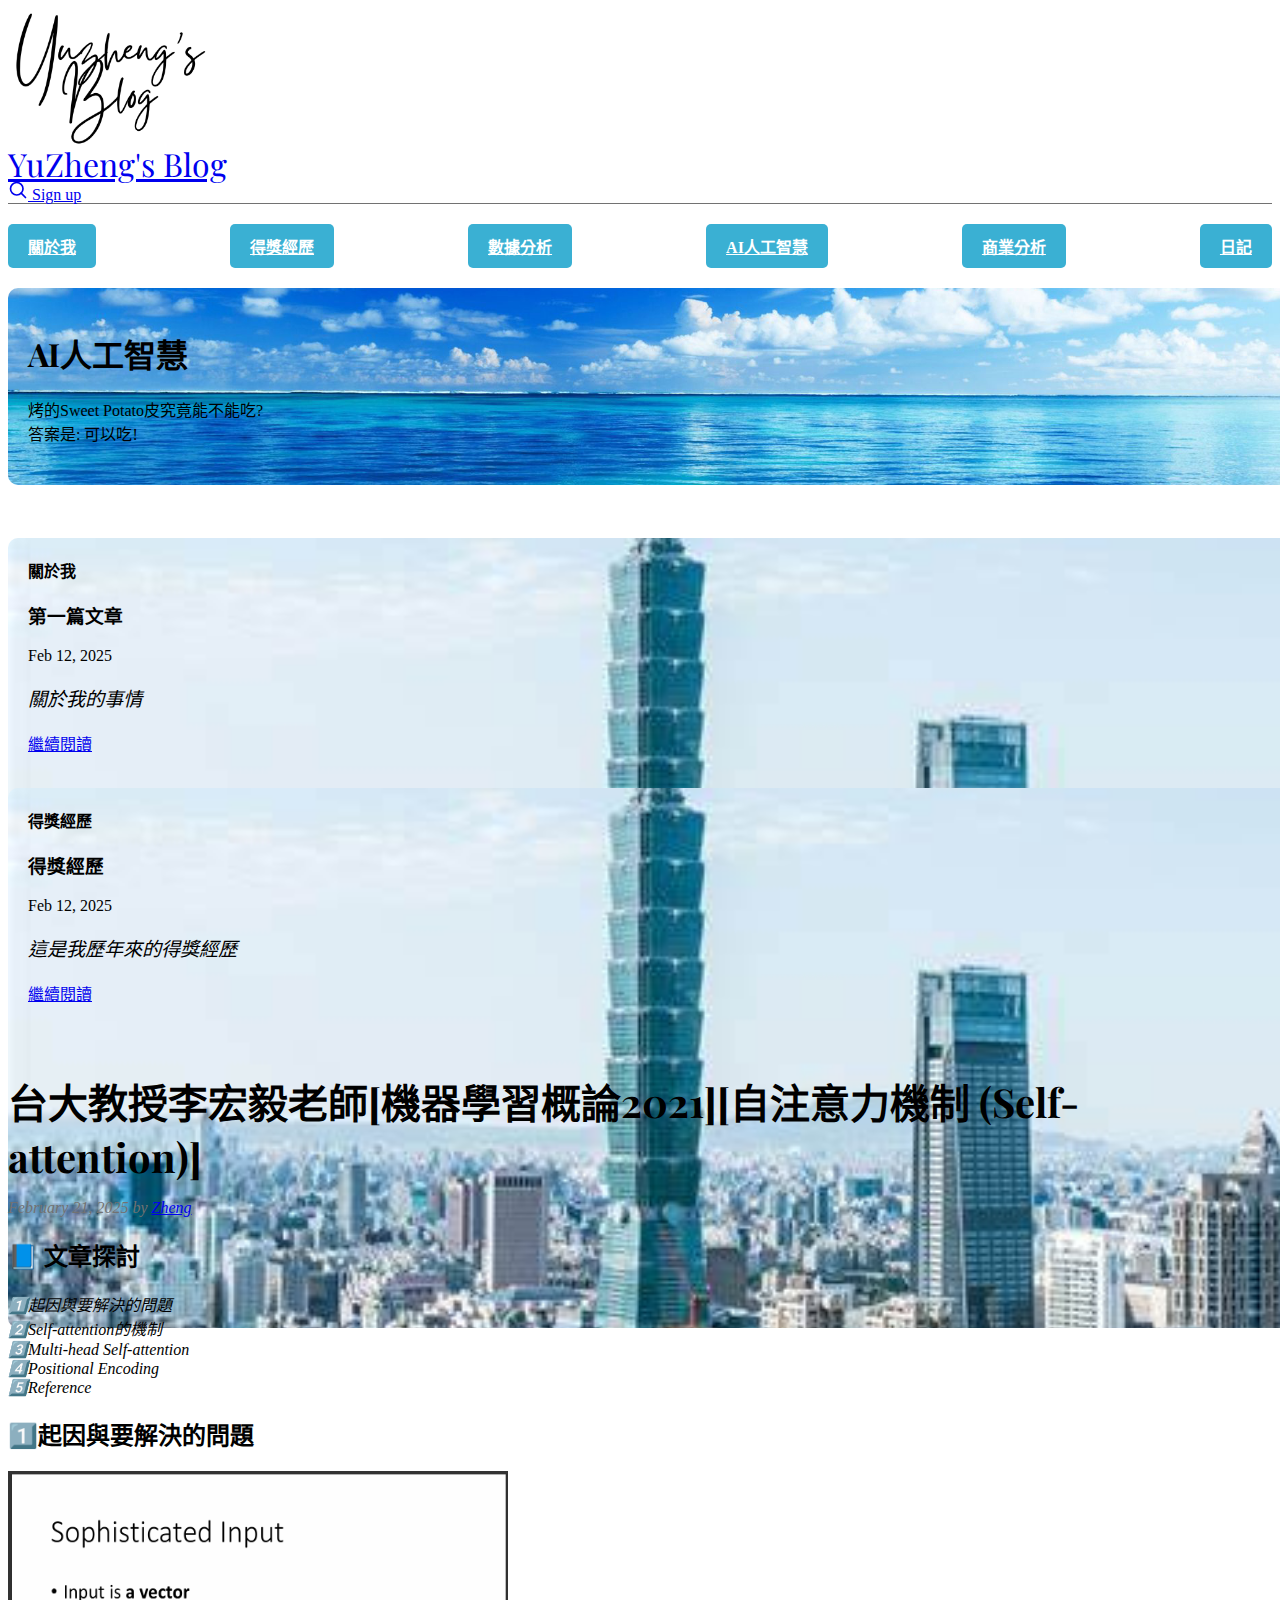
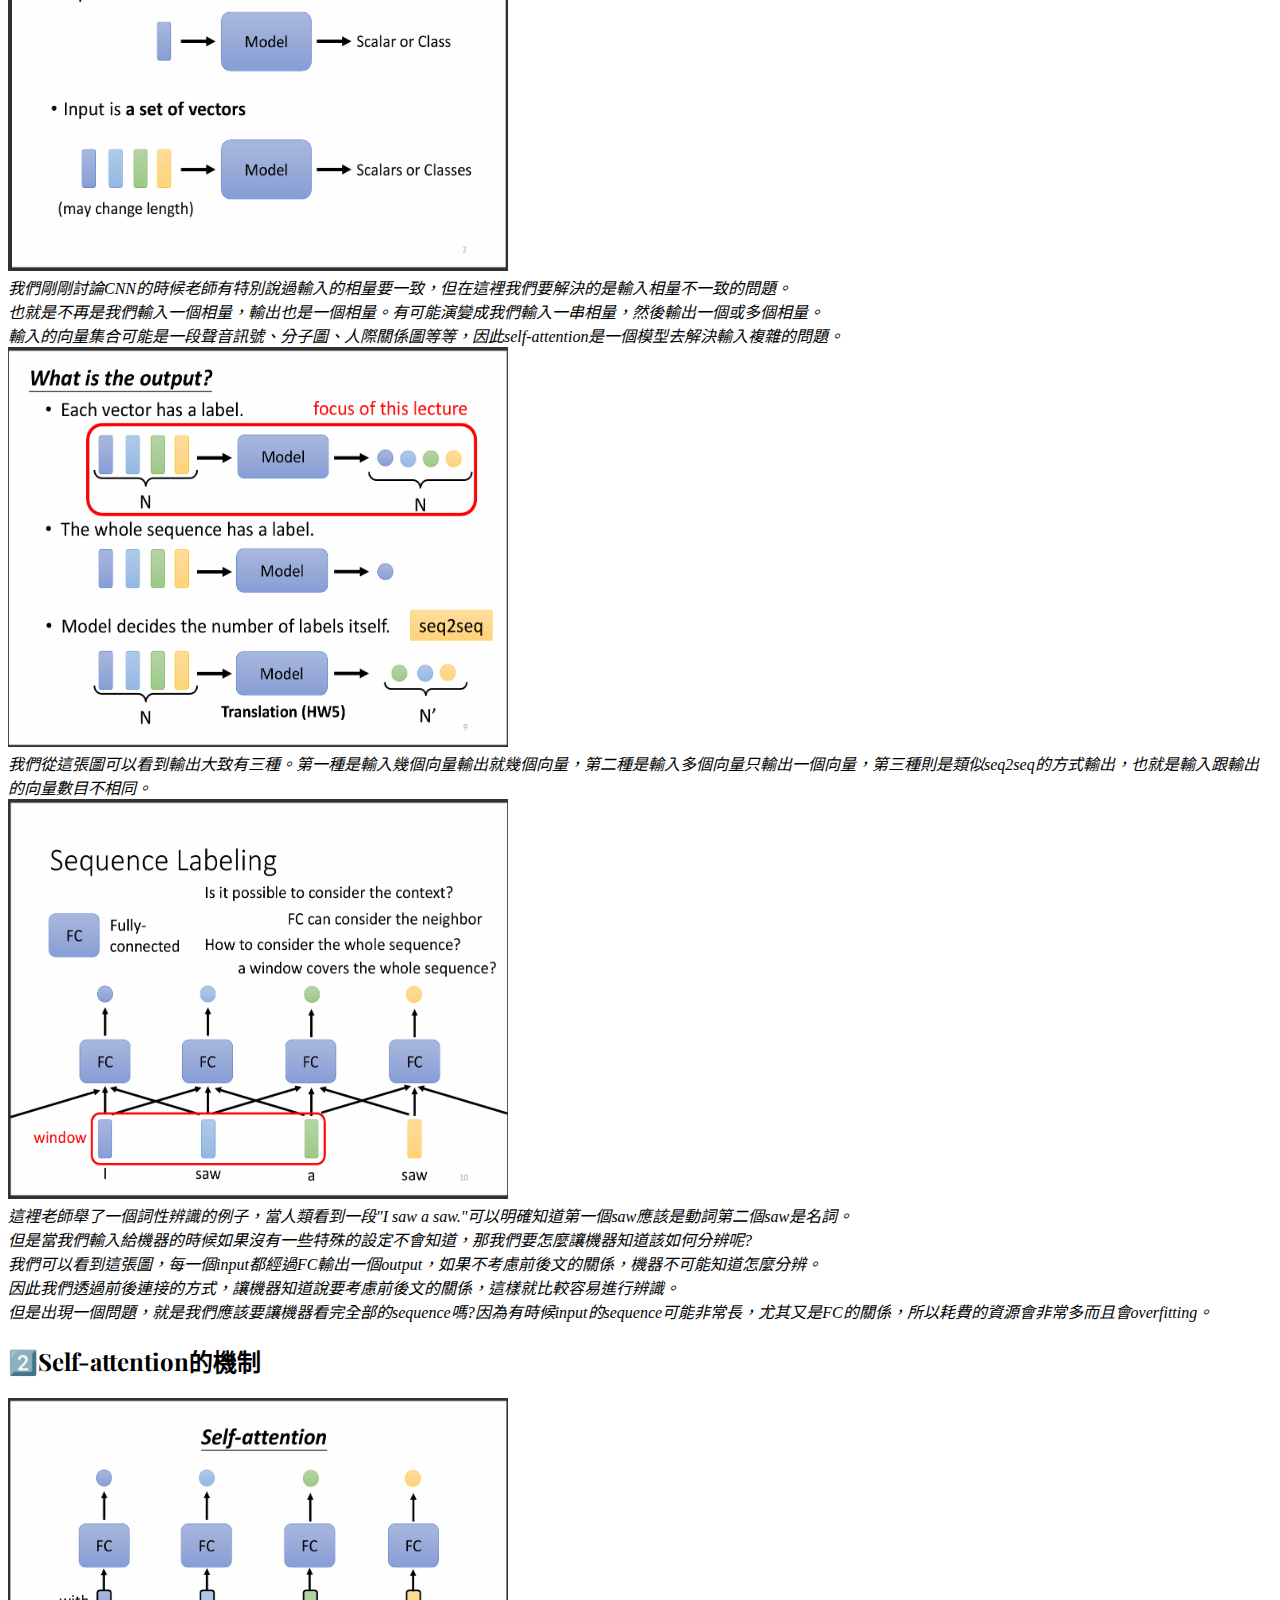
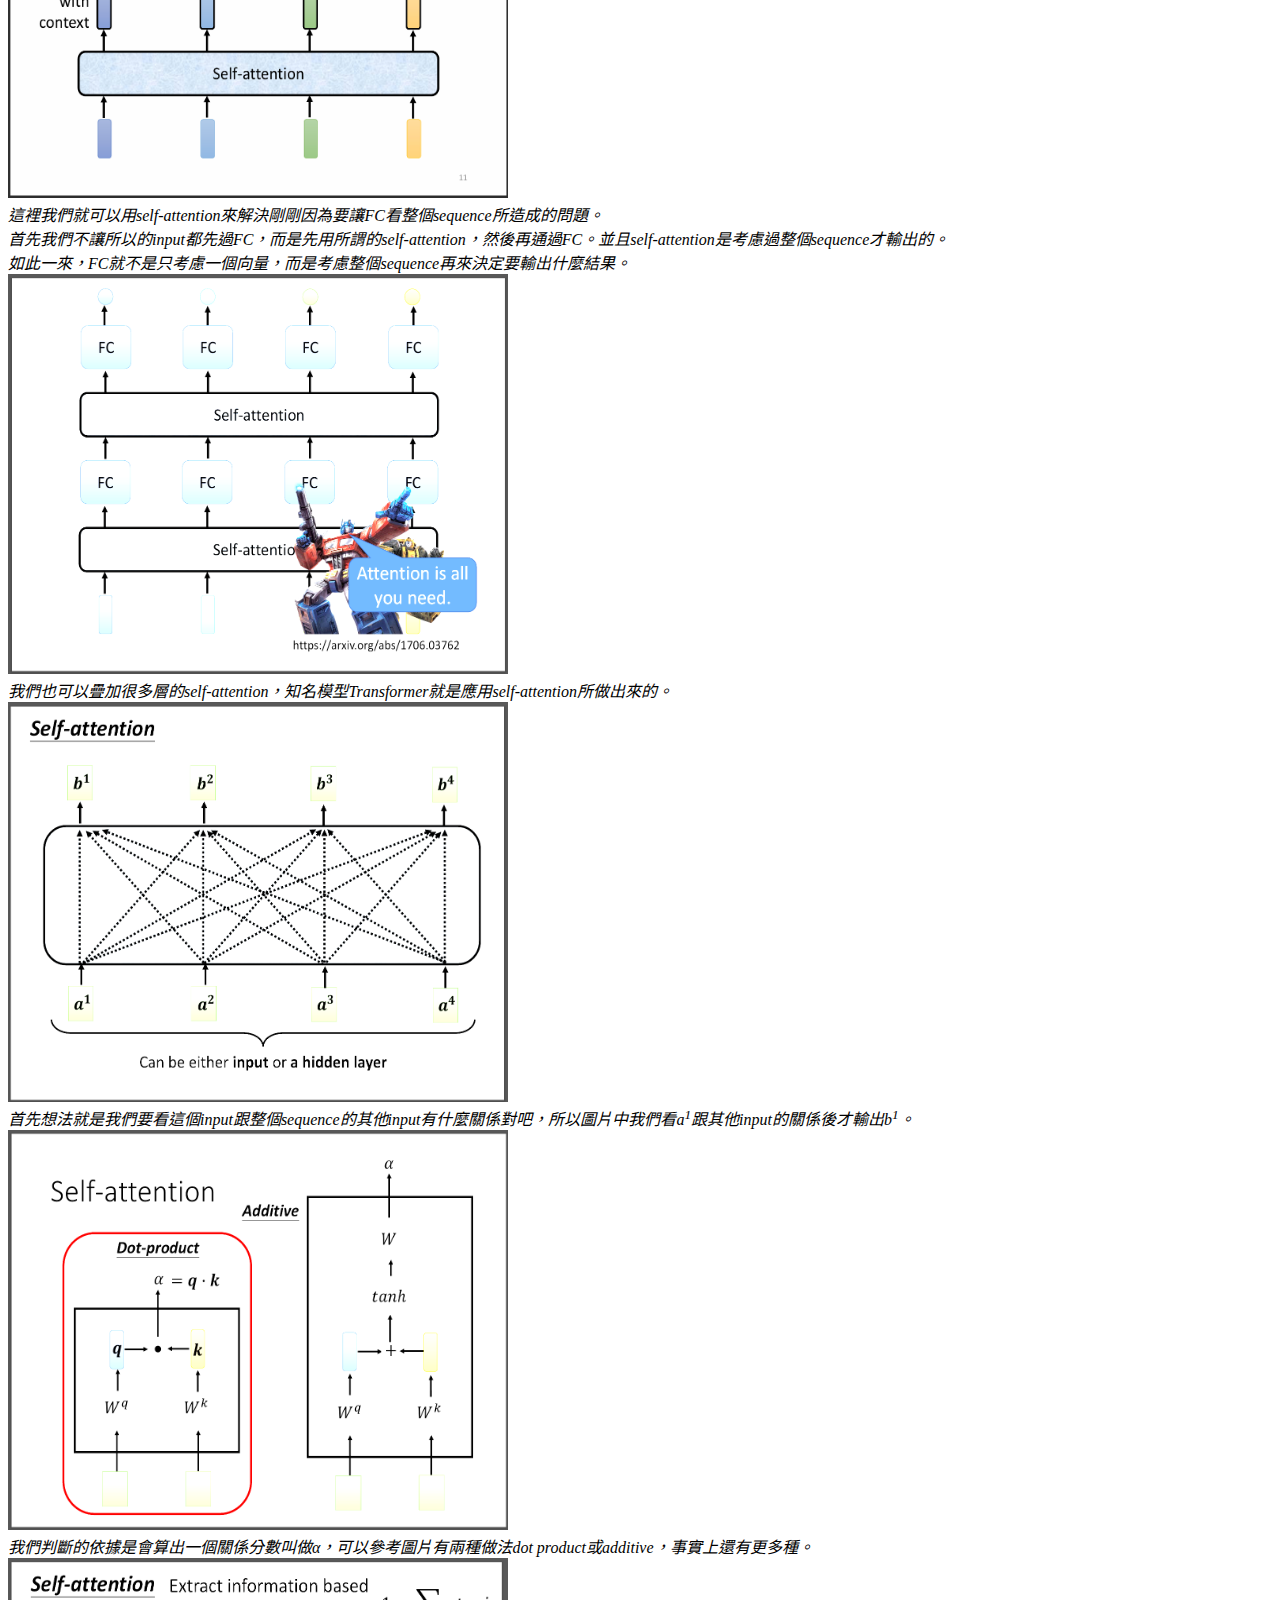
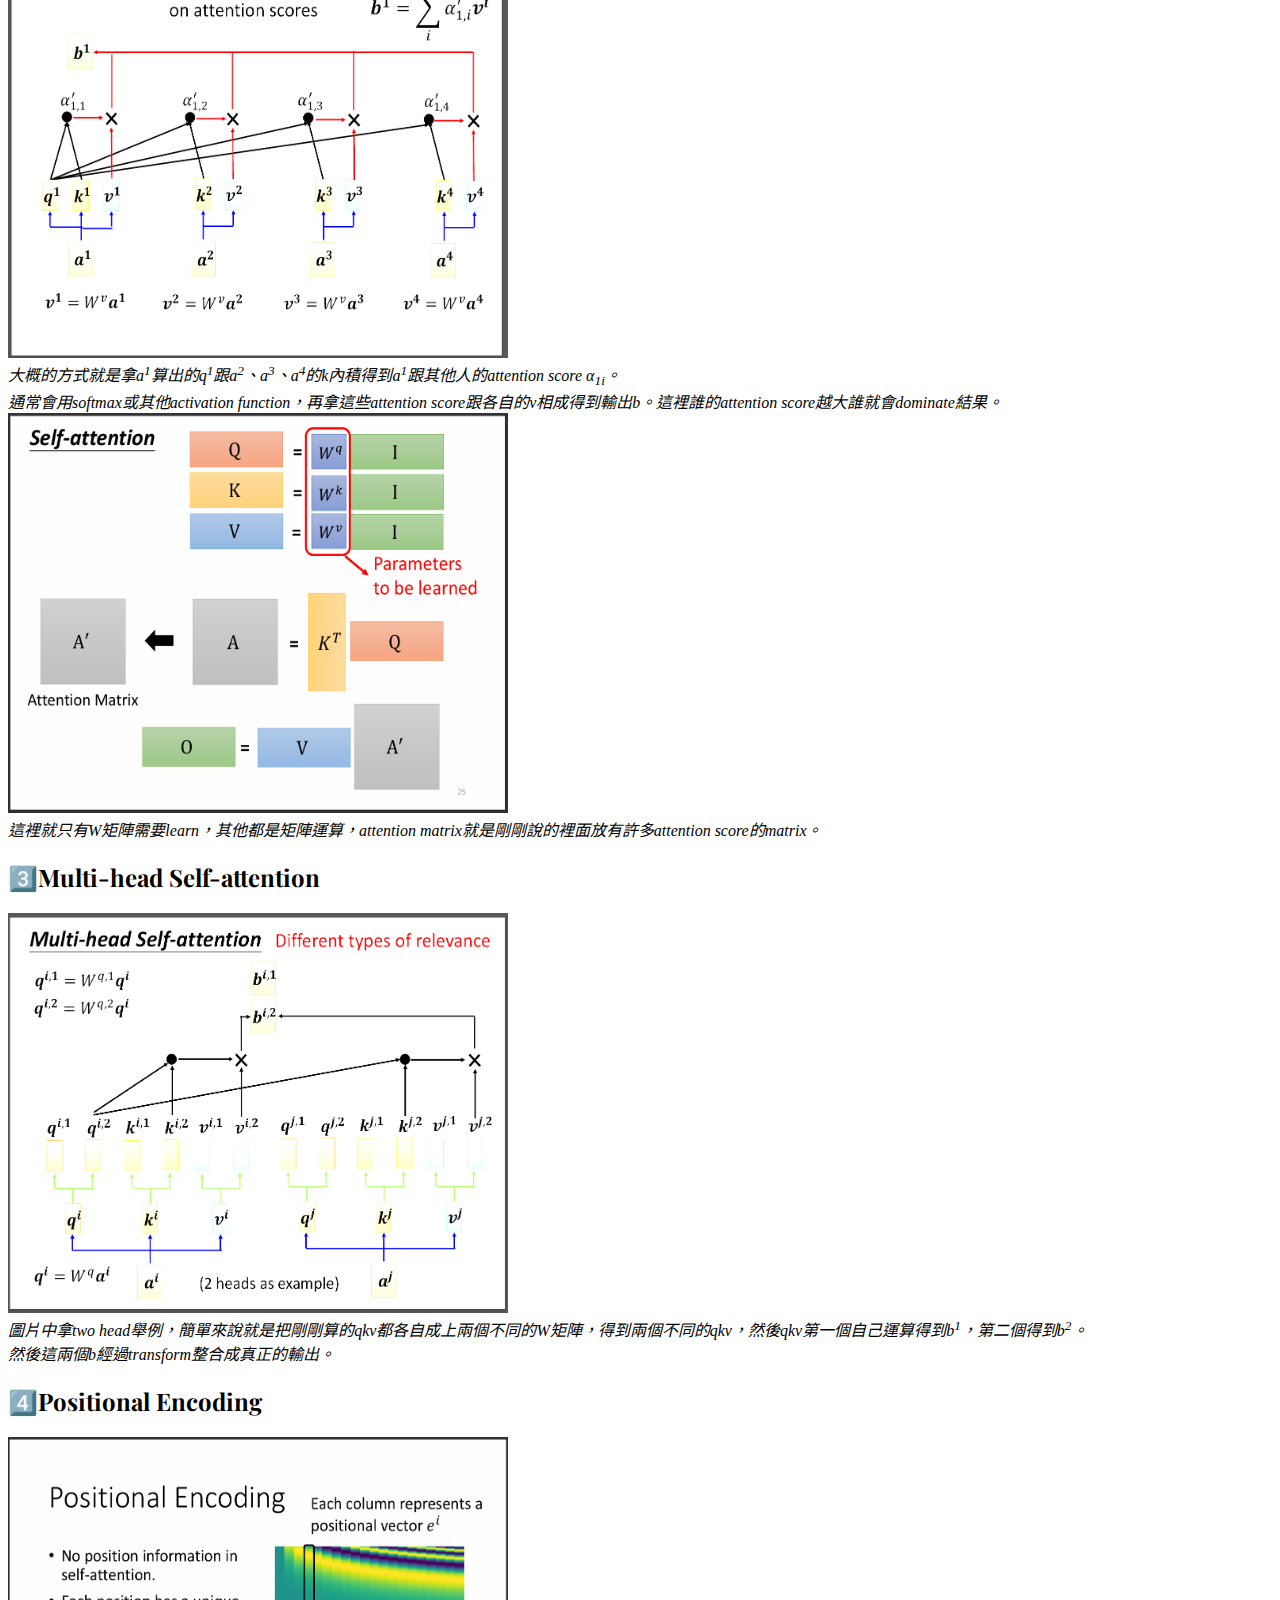
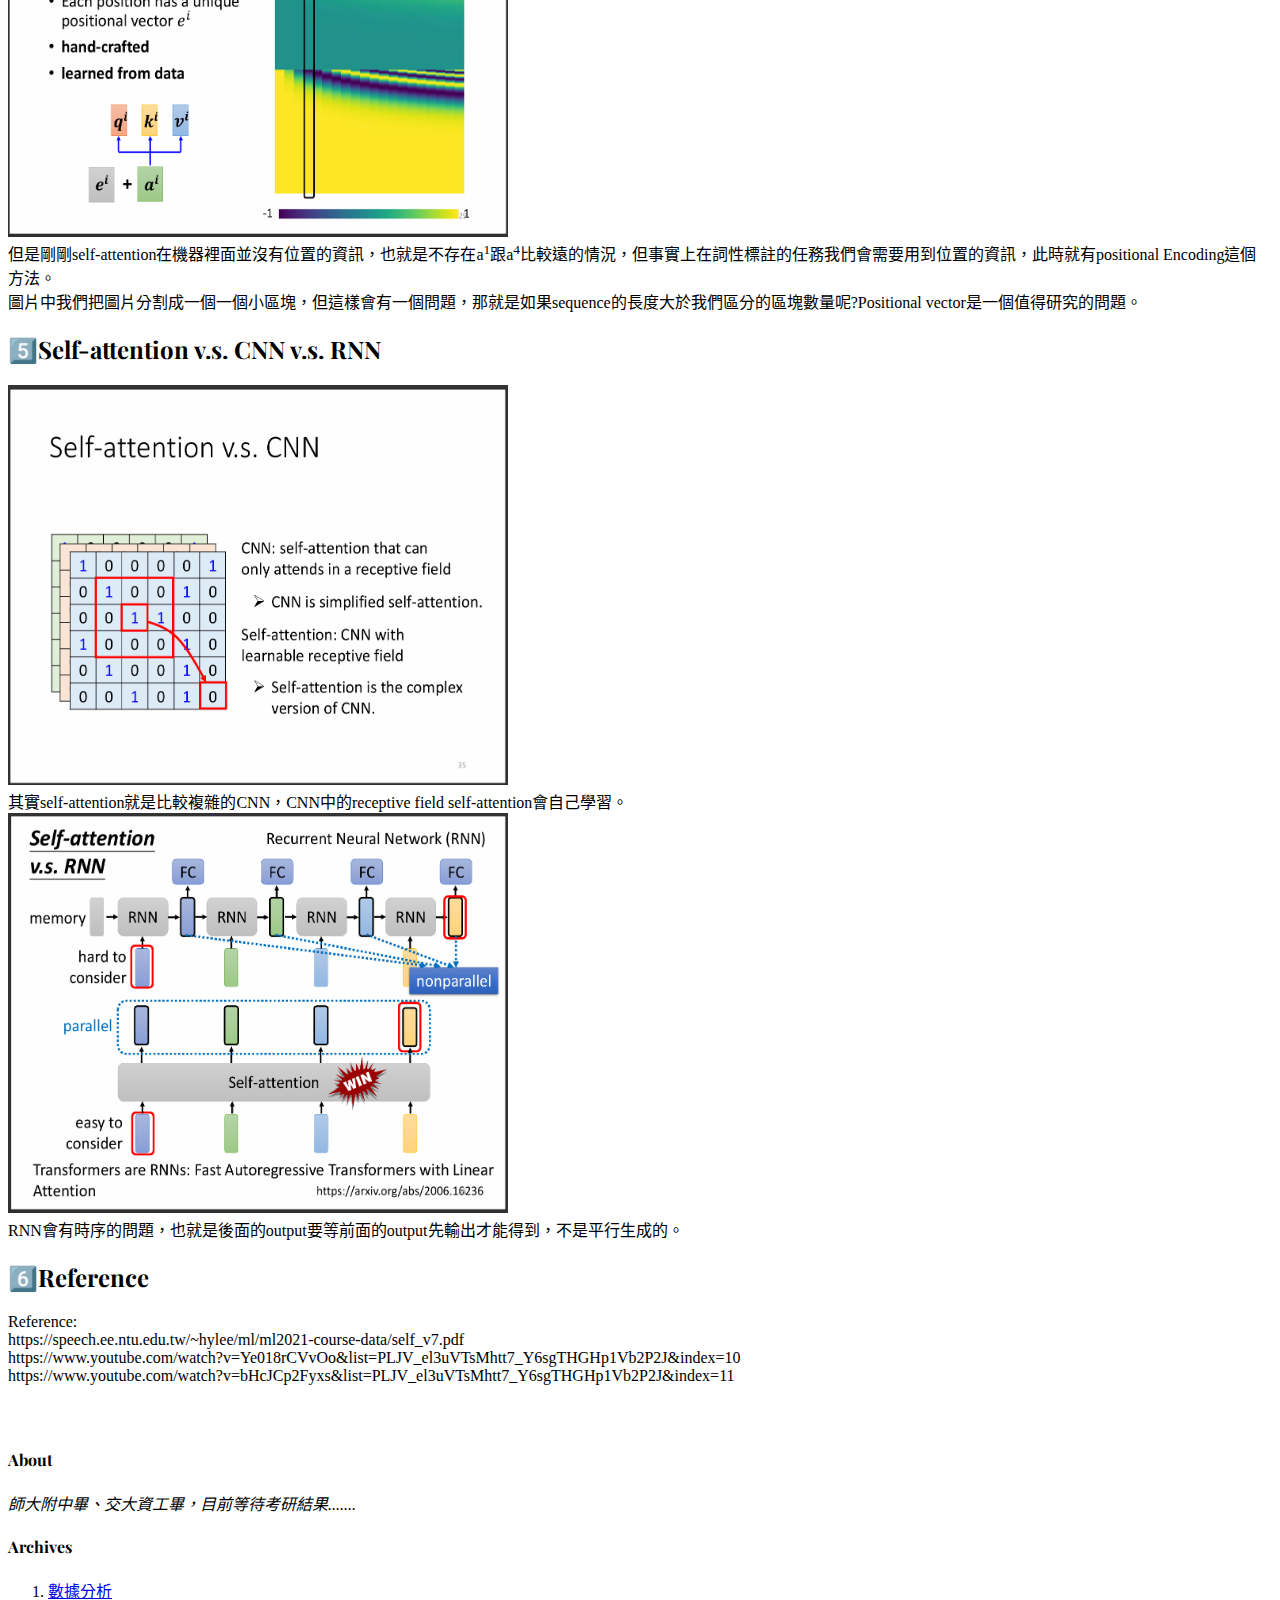
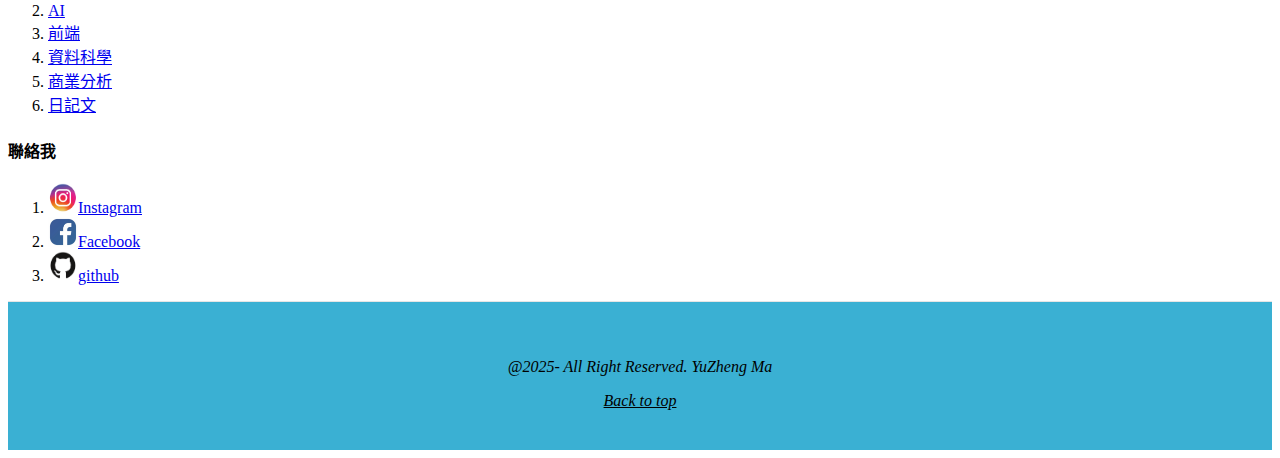
<file: ML2021-7.html>
<!doctype html>
<html lang="zh-TW">

<head>
    <meta charset="utf-8">
    <meta name="viewport" content="width=device-width, initial-scale=1">
    <meta name="description" content="">
    <meta name="author" content="Mark Otto, Jacob Thornton, and Bootstrap contributors">
    <meta name="generator" content="Hugo 0.72.0">
    <title>馬玉錚的部落格</title>

    <link rel="canonical" href="https://v5.getbootstrap.com/docs/5.0/examples/blog/">
    <link rel="icon" href="favicon.ico" type="image/x-icon">

    <link rel="icon" href="logo-32x32.png" type="image/png" sizes="32x32">
    <link rel="icon" href="logo-16x16.png" type="image/png" sizes="16x16">

    <link rel="apple-touch-icon" href="logo-180x180.png">

    <link rel="icon" href="logo-192x192.png" type="image/png" sizes="192x192">
    <link rel="icon" href="logo-512x512.png" type="image/png" sizes="512x512">

    <link rel="stylesheet" href="button.css">
    <link rel="stylesheet" href="content.css">
    <link rel="stylesheet" href="ranking.css">
    <link rel="stylesheet" href="button.css">
    <link rel="stylesheet" href="content.css">
    <link rel="stylesheet" href="ranking.css">


    <!-- Bootstrap core CSS -->
    <link rel="stylesheet" href="https://stackpath.bootstrapcdn.com/bootstrap/5.0.0-alpha1/css/bootstrap.min.css"
        integrity="sha384-r4NyP46KrjDleawBgD5tp8Y7UzmLA05oM1iAEQ17CSuDqnUK2+k9luXQOfXJCJ4I" crossorigin="anonymous">
    <script src="https://stackpath.bootstrapcdn.com/bootstrap/5.0.0-alpha1/js/bootstrap.min.js"
        integrity="sha384-oesi62hOLfzrys4LxRF63OJCXdXDipiYWBnvTl9Y9/TRlw5xlKIEHpNyvvDShgf/"
        crossorigin="anonymous"></script>
    <script src="https://cdn.jsdelivr.net/npm/popper.js@1.16.0/dist/umd/popper.min.js"
        integrity="sha384-Q6E9RHvbIyZFJoft+2mJbHaEWldlvI9IOYy5n3zV9zzTtmI3UksdQRVvoxMfooAo"
        crossorigin="anonymous"></script>

    <style>
        .bd-placeholder-img {
            font-size: 1.125rem;
            text-anchor: middle;
            -webkit-user-select: none;
            -moz-user-select: none;
            -ms-user-select: none;
            user-select: none;
        }

        @media (min-width: 768px) {
            .bd-placeholder-img-lg {
                font-size: 3.5rem;
            }
        }
    </style>


    <!-- Custom styles for this template -->
    <link href="https://fonts.googleapis.com/css?family=Playfair&#43;Display:700,900&amp;display=swap" rel="stylesheet">
    <!-- Custom styles for this template -->
    <style>
        /* stylelint-disable selector-list-comma-newline-after */

        .blog-header {
            line-height: 1;
            border-bottom: 1px solid #727272;
        }

        .blog-header-logo {
            font-family: "Playfair Display", Georgia, "Times New Roman", serif;
            font-size: 32px;
        }

        .blog-header-logo:hover {
            text-decoration: none;
        }

        h1,
        h2,
        h3,
        h4,
        h5,
        h6 {
            font-family: "Playfair Display", Georgia, "Times New Roman", serif;
        }

        .display-4 {
            font-size: 2.5rem;
        }

        @media (min-width: 768px) {
            .display-4 {
                font-size: 3rem;
            }
        }

        .nav-scroller {
            position: relative;
            z-index: 2;
            height: 2.75rem;
            overflow-y: hidden;
        }

        .nav-scroller .nav {
            display: flex;
            flex-wrap: nowrap;
            padding-bottom: 1rem;
            margin-top: -1px;
            overflow-x: auto;
            text-align: center;
            white-space: nowrap;
            -webkit-overflow-scrolling: touch;
        }

        .nav-scroller .nav-link {
            padding-top: .75rem;
            padding-bottom: .75rem;
            font-size: .875rem;
        }

        .card-img-right {
            height: 100%;
            border-radius: 0 3px 3px 0;
        }

        .flex-auto {
            flex: 0 0 auto;
        }

        .h-250 {
            height: 250px;
        }

        @media (min-width: 768px) {
            .h-md-250 {
                height: 250px;
            }
        }

        /* Pagination */
        .blog-pagination {
            margin-bottom: 4rem;
        }

        .blog-pagination>.btn {
            border-radius: 2rem;
        }

        /*
        * Blog posts
        */
        .blog-post {
            margin-bottom: 4rem;
        }

        .blog-post-title {
            margin-bottom: .25rem;
            font-size: 2.5rem;
        }

        .blog-post-meta {
            margin-bottom: 1.25rem;
            color: #727272;
        }

        /*
        * Footer
        */
        .blog-footer {
            padding: 2.5rem 0;
            color: #52c2d0;
            text-align: center;
            background-color: rgb(58, 176, 211);
            border-top: .05rem solid #e5e5e5;
        }

        .blog-footer p:last-child {
            margin-bottom: 0;
        }

        .blog-footer p:last-child {
            margin-bottom: 0;
        }
        
    </style>
</head>

<body>

    <div class="container">
        <header class="blog-header py-3">
            <div class="row flex-nowrap justify-content-between align-items-center">
                <div class="col-4 pt-1">
                    <img src="logo.png" class="img-img" style="max-width: 200px; height: auto;" alt="Logo">
                </div>
                <div class="col-4 text-center">
                    <a class="blog-header-logo text-dark" href="home.html">YuZheng's Blog</a>
                </div>
                <div class="col-4 d-flex justify-content-end align-items-center">
                    <a class="link-secondary" href="#" aria-label="Search">
                        <svg xmlns="http://www.w3.org/2000/svg" width="20" height="20" fill="none" stroke="currentColor"
                            stroke-linecap="round" stroke-linejoin="round" stroke-width="2" class="mx-3" role="img"
                            viewBox="0 0 24 24">
                            <title>Search</title>
                            <circle cx="10.5" cy="10.5" r="7.5" />
                            <path d="M21 21l-5.2-5.2" />
                        </svg>
                    </a>
                    <a class="btn btn-sm btn-outline-secondary" href="#">Sign up</a>
                </div>
            </div>
        </header>

        <div class="button-container">
            <a class="button" href="about_me.html">關於我</a>
            <a class="button" href="awards.html">得獎經歷</a>
            <a class="button" href="#">數據分析</a>
            <a class="button" href="AI.html">AI人工智慧</a>
            <a class="button" href="#">商業分析</a>
            <a class="button" href="#">日記</a>
        </div>

        <div class="row g-0 border rounded overflow-hidden flex-md-row mb-4 shadow-sm h-md-250 position-relative">
            <div class="content-box" id="box1">
                <div class="col p-4 d-flex flex-column position-static">
                    <h1>AI人工智慧</h1>烤的Sweet Potato皮究竟能不能吃?
                    <br>答案是: 可以吃!
                </p>
            <style>
                p{
                    font-style: italic;
                }
            </style>
                </div>
            </div>
        </div>

        <div class="row mb-2">
            <div class="col-md-6">
                <div class="row g-0 border rounded overflow-hidden flex-md-row mb-4 shadow-sm h-md-250 position-relative">
                    <div class="content-box" id="box2">
                        <div class="col p-4 d-flex flex-column position-static">
                            <strong class="d-inline-block mb-2 text-primary">關於我</strong>
                            <h3 class="mb-0">第一篇文章</h3>
                            <div class="mb-1 text-muted">Feb 12, 2025</div>
                            <p class="card-text mb-auto">關於我的事情</p>
                            <a href="about_me.html" class="stretched-link">繼續閱讀</a>
                        </div>
                    </div>
                </div>
            </div>
            <div class="col-md-6">
                <div class="row g-0 border rounded overflow-hidden flex-md-row mb-4 shadow-sm h-md-250 position-relative">
                    <div class="content-box" id="box2">
                        <div class="col p-4 d-flex flex-column position-static">
                            <strong class="d-inline-block mb-2 text-success">得獎經歷</strong>
                            <h3 class="mb-0">得獎經歷</h3>
                            <div class="mb-1 text-muted">Feb 12, 2025</div>
                            <p class="mb-auto">這是我歷年來的得獎經歷</p>
                            <a href="awards.html" class="stretched-link">繼續閱讀</a>
                        </div>
                    </div>
                </div>
            </div>
        </div>
    </div>

    <main class="container">
        <div class="row">
            <div class="col-md-8">
                <div class="blog-post">
                    <h2 class="blog-post-title">台大教授李宏毅老師[機器學習概論2021][自注意力機制 (Self-attention)]</h2>
                    <p class="blog-post-meta">February 21, 2025 by <a href="about_me.html">Zheng</a></p>
                        <!-- 簡介段落 -->
                        <section>
                            <h2>📘 文章探討</h2>
                            <p>
                            1️⃣起因與要解決的問題<br>
                            2️⃣Self-attention的機制<br>
                            3️⃣Multi-head Self-attention<br>
                            4️⃣Positional Encoding<br>
                            5️⃣Reference
                            </p>
                        </section>
                    
                        <!-- 主要內容段落 -->
                        <section>
                            <h2>1️⃣起因與要解決的問題</h2>
                            <p>
                                <img src="image/54.png", width="500", height="400"><br>
                                我們剛剛討論CNN的時候老師有特別說過輸入的相量要一致，但在這裡我們要解決的是輸入相量不一致的問題。<br>
                                也就是不再是我們輸入一個相量，輸出也是一個相量。有可能演變成我們輸入一串相量，然後輸出一個或多個相量。<br>
                                輸入的向量集合可能是一段聲音訊號、分子圖、人際關係圖等等，因此self-attention是一個模型去解決輸入複雜的問題。<br>
                                <img src="image/55.png", width="500", height="400"><br>
                                我們從這張圖可以看到輸出大致有三種。第一種是輸入幾個向量輸出就幾個向量，第二種是輸入多個向量只輸出一個向量，第三種則是類似seq2seq的方式輸出，也就是輸入跟輸出的向量數目不相同。<br>
                                <img src="image/56.png", width="500", height="400"><br>
                                這裡老師舉了一個詞性辨識的例子，當人類看到一段"I saw a saw."可以明確知道第一個saw應該是動詞第二個saw是名詞。<br>
                                但是當我們輸入給機器的時候如果沒有一些特殊的設定不會知道，那我們要怎麼讓機器知道該如何分辨呢?<br>
                                我們可以看到這張圖，每一個input都經過FC輸出一個output，如果不考慮前後文的關係，機器不可能知道怎麼分辨。<br>
                                因此我們透過前後連接的方式，讓機器知道說要考慮前後文的關係，這樣就比較容易進行辨識。<br>
                                但是出現一個問題，就是我們應該要讓機器看完全部的sequence嗎?因為有時候input的sequence可能非常長，尤其又是FC的關係，所以耗費的資源會非常多而且會overfitting。<br>
                            </p>
                            <h2>2️⃣Self-attention的機制</h2>
                            <p>
                                <img src="image/57.png", width="500", height="400"><br>
                                這裡我們就可以用self-attention來解決剛剛因為要讓FC看整個sequence所造成的問題。<br>
                                首先我們不讓所以的input都先過FC，而是先用所謂的self-attention，然後再通過FC。並且self-attention是考慮過整個sequence才輸出的。<br>
                                如此一來，FC就不是只考慮一個向量，而是考慮整個sequence再來決定要輸出什麼結果。<br>
                                <img src="image/58.png", width="500", height="400"><br>
                                我們也可以疊加很多層的self-attention，知名模型Transformer就是應用self-attention所做出來的。<br>
                                <img src="image/59.png", width="500", height="400"><br>
                                首先想法就是我們要看這個input跟整個sequence的其他input有什麼關係對吧，所以圖片中我們看a<sup>1</sup>跟其他input的關係後才輸出b<sup>1</sup>。<br>
                                <img src="image/60.png", width="500", height="400"><br>
                                我們判斷的依據是會算出一個關係分數叫做&alpha;，可以參考圖片有兩種做法dot product或additive，事實上還有更多種。<br>
                                <img src="image/61.png", width="500", height="400"><br>
                                大概的方式就是拿a<sup>1</sup>算出的q<sup>1</sup>跟a<sup>2</sup>、a<sup>3</sup>、a<sup>4</sup>的k內積得到a<sup>1</sup>跟其他人的attention score &alpha;<sub>1</sub><sub>i</sub>。<br>
                                通常會用softmax或其他activation function，再拿這些attention score跟各自的v相成得到輸出b。這裡誰的attention score越大誰就會dominate結果。
                                <img src="image/62.png", width="500", height="400"><br>
                                這裡就只有W矩陣需要learn，其他都是矩陣運算，attention matrix就是剛剛說的裡面放有許多attention score的matrix。
                            </p>
                            <h2> 
                                3️⃣Multi-head Self-attention
                            </h2>
                            <p>
                                <img src="image/63.png", width="500", height="400"><br>
                                圖片中拿two head舉例，簡單來說就是把剛剛算的qkv都各自成上兩個不同的W矩陣，得到兩個不同的qkv，然後qkv第一個自己運算得到b<sup>1</sup>，第二個得到b<sup>2</sup>。<br>
                                然後這兩個b經過transform整合成真正的輸出。<br>                                
                            </p>
                            <h2>
                                4️⃣Positional Encoding
                            </h2>    
                                <img src="image/64.png", width="500", height="400"><br>
                                但是剛剛self-attention在機器裡面並沒有位置的資訊，也就是不存在a<sup>1</sup>跟a<sup>4</sup>比較遠的情況，但事實上在詞性標註的任務我們會需要用到位置的資訊，此時就有positional Encoding這個方法。<br>
                                圖片中我們把圖片分割成一個一個小區塊，但這樣會有一個問題，那就是如果sequence的長度大於我們區分的區塊數量呢?Positional vector是一個值得研究的問題。<br>
                            <h2>
                                5️⃣Self-attention v.s. CNN v.s. RNN
                            </h2>
                                <img src="image/65.png", width="500", height="400"><br>
                                其實self-attention就是比較複雜的CNN，CNN中的receptive field self-attention會自己學習。<br>
                                <img src="image/66.png", width="500", height="400"><br>
                                RNN會有時序的問題，也就是後面的output要等前面的output先輸出才能得到，不是平行生成的。
                            <h2>
                                6️⃣Reference    
                            </h2>
                            Reference:
                            <li>https://speech.ee.ntu.edu.tw/~hylee/ml/ml2021-course-data/self_v7.pdf</li>
                            <li>https://www.youtube.com/watch?v=Ye018rCVvOo&list=PLJV_el3uVTsMhtt7_Y6sgTHGHp1Vb2P2J&index=10</li>
                            <li>https://www.youtube.com/watch?v=bHcJCp2Fyxs&list=PLJV_el3uVTsMhtt7_Y6sgTHGHp1Vb2P2J&index=11</li>
                        </section>

                </div><!-- /.blog-post -->

                <!--<nav class="blog-pagination">
                    <a class="btn btn-outline-primary" href="#">Older</a>
                    <a class="btn btn-outline-secondary disabled" href="#" tabindex="-1" aria-disabled="true">Newer</a>
                </nav> -->

            </div>

            <aside class="col-md-4">
                <div class="p-4 mb-3 bg-light rounded">
                    <h4 class="font-italic">About</h4>
                    <p class="mb-0">師大附中畢、交大資工畢，目前等待考研結果.......</p>
                </div>

                <div class="p-4">
                    <h4 class="font-italic">Archives</h4>
                    <ol class="list-unstyled mb-0">
                        <li><a href="#">數據分析</a></li>
                        <li><a href="#">AI</a></li>
                        <li><a href="#">前端</a></li>
                        <li><a href="#">資料科學</a></li>
                        <li><a href="#">商業分析</a></li>
                        <li><a href="#">日記文</a></li>
                    </ol>
                </div>

                <div class="p-4">
                    <h4 class="font-italic">聯絡我</h4>
                    <ol class="list-unstyled">
                        <li><img src="ins_logo.jpg" width="30"; height="30"><a href="https://www.instagram.com/yuzheng_0418/">Instagram</a></li>
                        <li><img src="FB_logo.jpg" width="30"; height="30"><a href="https://www.facebook.com/lugman.ma/">Facebook</a></li>
                        <li><img src="github.png" width="30"; height="30"><a href="https://github.com/yuzheng91">github</a></li>
                    </ol>
                </div>
            </aside>

        </div><!-- /.row -->

    </main><!-- /.container -->

    <footer class="blog-footer">
        <p><a style="color:black;">@2025- All Right Reserved. YuZheng Ma </a></p>
        <p>
            <a href="awards.html"style="color:black;">Back to top</a>
        </p>
    </footer>



</body>

</html>
</file>
<file: welcome.css>
#welcome-screen {
    position: fixed;
    top: 0;
    left: 0;
    width: 100%;
    height: 100%;
    background: url('ocean.jpg') no-repeat center center;
    background-size: cover;
    display: flex;
    align-items: center;
    justify-content: center;
    animation: fadeOut 1s ease-in-out 3s forwards; /* 動畫時間4秒，結束後觸發fadeOut */
    z-index: 9999;
  }
  
  .welcome-text {
    font-size: 48px;
    color: white;
    animation: fadeIn 1s ease-in-out; /* 文字淡入動畫 */
  }
  
  @keyframes fadeIn {
    from { opacity: 0; transform: scale(0.8); }
    to { opacity: 1; transform: scale(1); }
  }
  
  @keyframes fadeOut {
    to { opacity: 0; visibility: hidden; }
  }
</file>
<file: button.css>
.button-container {
    display: flex;
    justify-content: space-around;
    margin: 20px 0;
}

.button {
    text-decoration: ita;
    padding: 10px 20px;
    background-color: rgb(58, 176, 211); /* 藍色背景 */
    color: white; /* 文字顏色 */
    border-radius: 5px; /* 圓角 */
    font-size: 16px;
    font-weight: bold;
    transition: background-color 0.3s; /* 加入過渡效果 */
}

.button:hover {
    background-color: #fcfcfc; /* 滑鼠懸停時改為深灰色 */
    color: rgb(179, 215, 245);
}
</file>
<file: content.css>
.content-box {
    background-size: cover; /* 背景圖片自動覆蓋區域 */
    background-position: center; /* 背景圖片居中顯示 */
    width: 100%; 
    color: black; /* 文字顏色 */
    padding: 20px;
    border-radius: 10px;
    transition: transform 0.3s ease-in-out; /* 設定平滑的過渡效果 */
    object-fit:cover;
}

.content-box h1 {
    font-size: 2em;
    font-weight: bold;
}

.content-box p {
    font-size: 1.2em;
}

.content-box .read-more {
    font-size: 1.2em;
    color: white;
    text-decoration: underline;
}

.content-box:hover {
    transform: scale(1.05); /* 當滑鼠懸停時，圖片和區塊放大 */
    box-shadow: 0 8px 16px rgba(0, 0, 0, 0.3); /* 加入陰影效果 */
}

#box1{
    background-image: url(ocean.jpg);
    height: 50;
}

#box2{
    background-image: url(101.jpg);
    height: 500px; /* 設置區塊的高度 */
}

/* ===========================
🌟 RWD 響應式設計
=========================== */

/* 📱 手機版：小於768px時 */
@media (max-width: 768px) {
    .blog-header {
        flex-direction: column;
        align-items: center;
    }

    .button-container {
        display: flex;
        flex-wrap: wrap;
        justify-content: center;
    }

    .button-container a {
        margin: 5px;
        padding: 10px;
        font-size: 14px;
    }

    .blog-post-title {
        font-size: 1.8rem;
    }

    p {
        font-size: 14px;
    }

    img {
        max-width: 100%;
        height: auto;
    }
}

/* 📊 平板版：768px ~ 1024px */
@media (min-width: 768px) and (max-width: 1024px) {
    .button-container a {
        padding: 12px;
        font-size: 16px;
    }

    .blog-post-title {
        font-size: 2rem;
    }
}

/* 🖥️ 桌機版：大於1024px */
@media (min-width: 1024px) {
    .button-container {
        justify-content: space-between;
    }
}

/* 響應式 Logo 樣式 */
.logo-img {
    width: 300px;
    height: auto;
  }
  
  /* 手機版 (小於 768px) 自動縮小 */
  @media (max-width: 768px) {
    .logo-img {
      width: 150px;
    }
  }
</file>
<file: ranking.css>
/* 把所有名次部分靠右 */
.ranking {
    float: right;
    margin-left: 10px; /* 讓名次和其他文字稍微有間距 */
}

/* 讓日期部分也對齊 */
.date {
    margin-right: 10px; /* 讓日期部分和其他文字有適當的間距 */
}
</file>
